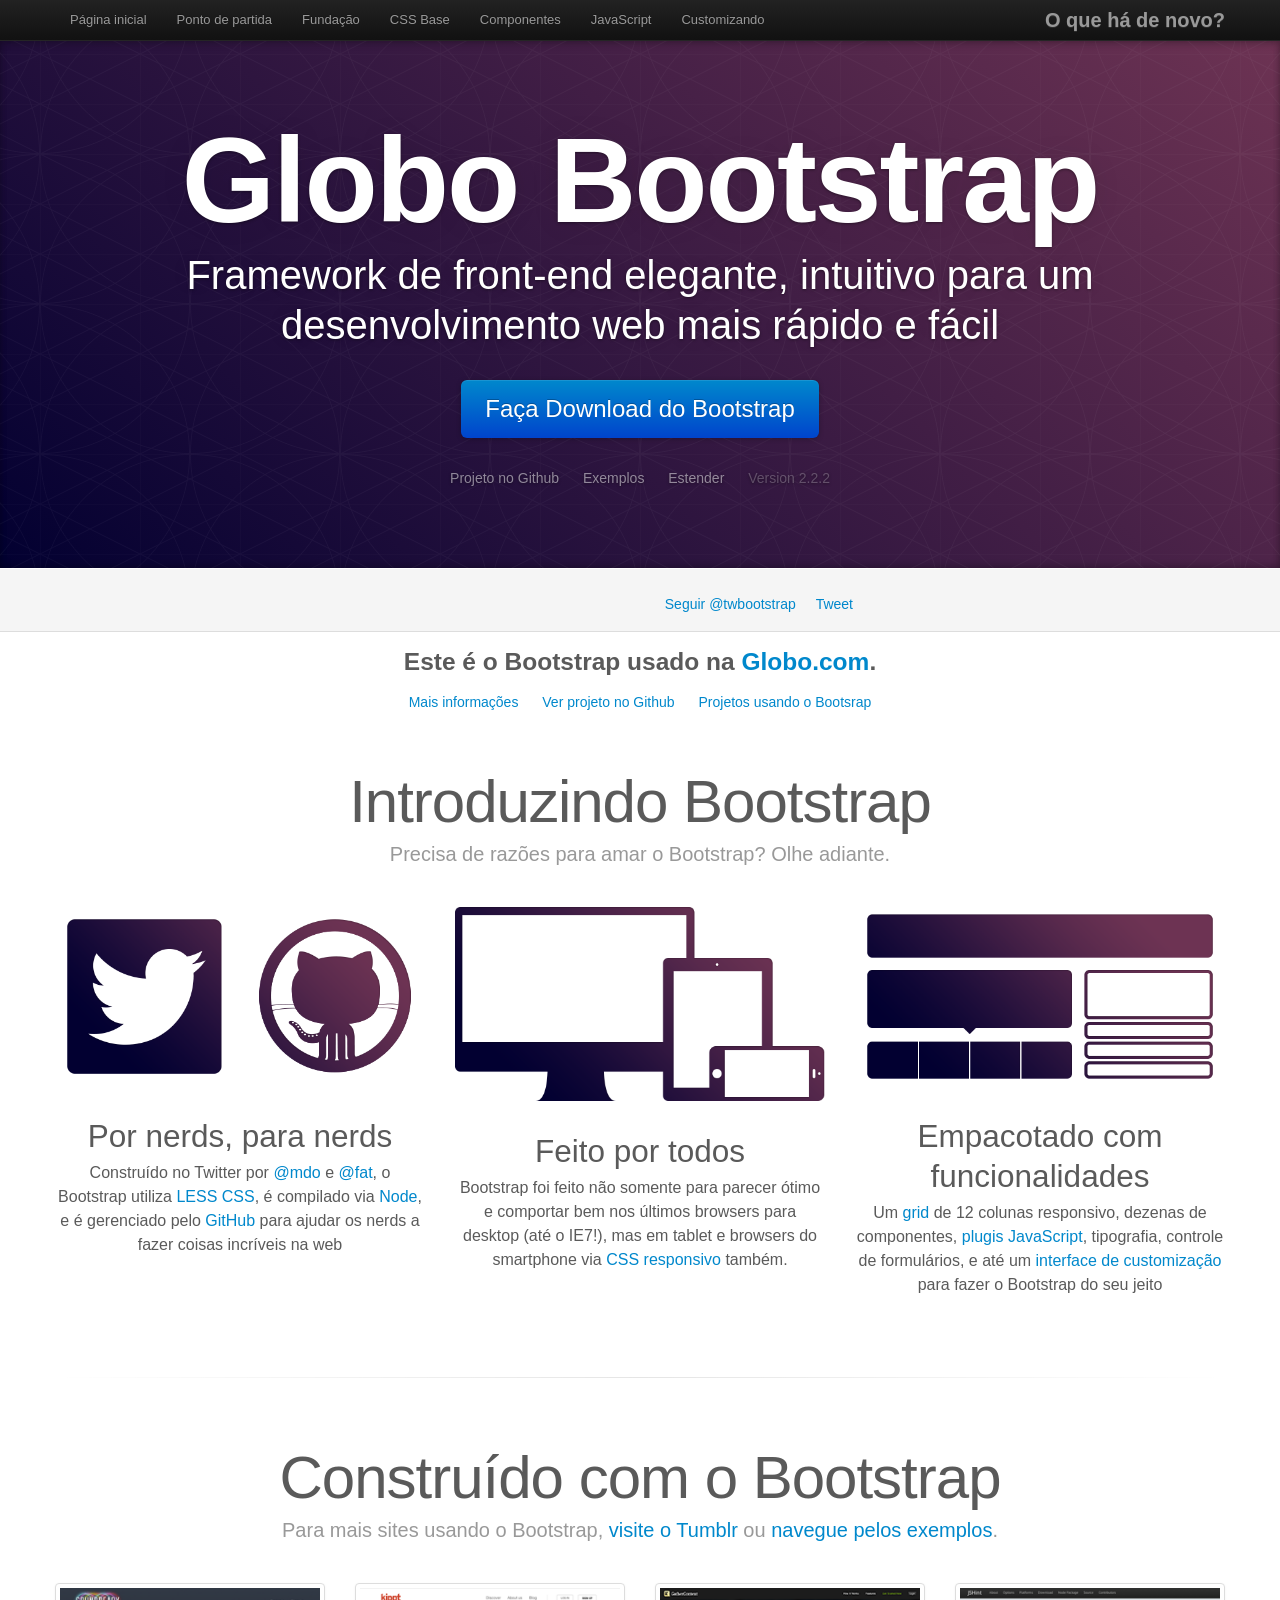
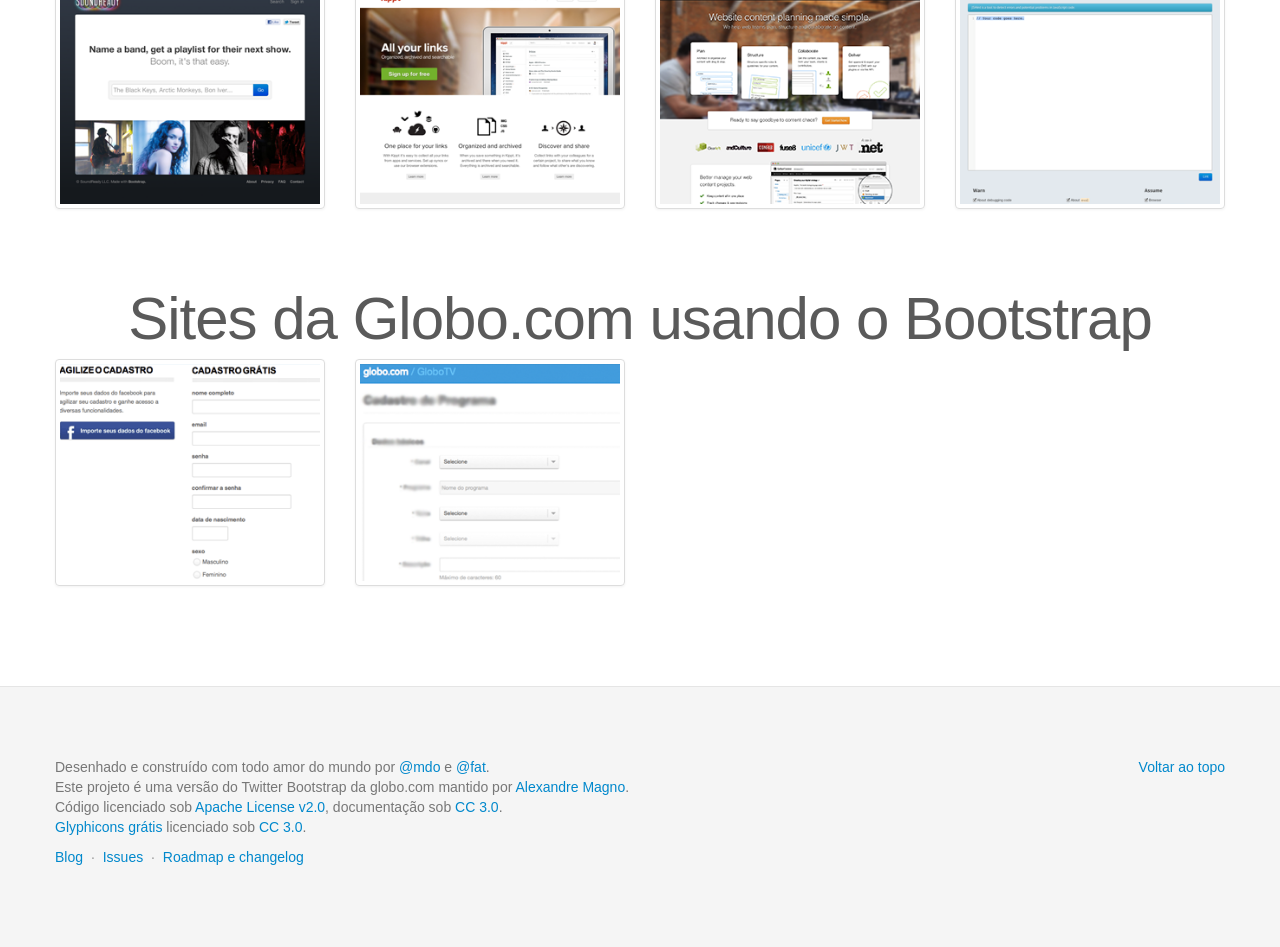
<file: Teste Rossana Oi/docs/index.html>
<!DOCTYPE html>
<html lang="en">
  <head>
    <meta charset="utf-8">
    <title>Globo.com Bootstrap</title>
    <meta name="viewport" content="width=device-width, initial-scale=1.0">
    <meta name="description" content="">
    <meta name="author" content="">

    <!-- Le styles -->
    <link href="assets/css/bootstrap.css" rel="stylesheet">
    <link href="assets/css/bootstrap-responsive.css" rel="stylesheet">
    <link href="assets/css/docs.css" rel="stylesheet">
    <link href="assets/js/google-code-prettify/prettify.css" rel="stylesheet">

    <!-- Le HTML5 shim, for IE6-8 support of HTML5 elements -->
    <!--[if lt IE 9]>
      <script src="http://html5shim.googlecode.com/svn/trunk/html5.js"></script>
    <![endif]-->

    <!-- Le fav and touch icons -->
    <link rel="shortcut icon" href="assets/ico/favicon.png">
    <link rel="apple-touch-icon-precomposed" sizes="144x144" href="assets/ico/apple-touch-icon-144-precomposed.png">
    <link rel="apple-touch-icon-precomposed" sizes="114x114" href="assets/ico/apple-touch-icon-114-precomposed.png">
    <link rel="apple-touch-icon-precomposed" sizes="72x72" href="assets/ico/apple-touch-icon-72-precomposed.png">
    <link rel="apple-touch-icon-precomposed" href="assets/ico/apple-touch-icon-57-precomposed.png">

  </head>

  <body data-spy="scroll" data-target=".bs-docs-sidebar">

    <!-- Navbar
    ================================================== -->
    <div class="navbar navbar-inverse navbar-fixed-top">
      <div class="navbar-inner">
        <div class="container">
          <button type="button" class="btn btn-navbar" data-toggle="collapse" data-target=".nav-collapse">
            <span class="icon-bar"></span>
            <span class="icon-bar"></span>
            <span class="icon-bar"></span>
          </button>
          <a class="brand" href="./whatsnew.html">O que há de novo?</a>
          <div class="nav-collapse collapse">
            <ul class="nav">
              <li class="">
                <a href="./index.html">Página inicial</a>
              </li>
              <li class="">
                <a href="./getting-started.html">Ponto de partida</a>
              </li>
              <li class="">
                <a href="./scaffolding.html">Fundação</a>
              </li>
              <li class="">
                <a href="./base-css.html">CSS Base</a>
              </li>
              <li class="">
                <a href="./components.html">Componentes</a>
              </li>
              <li class="">
                <a href="./javascript.html">JavaScript</a>
              </li>
              <li class="">
                <a href="./customize.html">Customizando</a>
              </li>
            </ul>
          </div>
        </div>
      </div>
    </div>

<div class="jumbotron masthead">
  <div class="container">
    <h1>Globo Bootstrap</h1>
    <p>Framework de front-end elegante, intuitivo para um desenvolvimento web mais rápido e fácil</p>
    <p>
      <a href="assets/bootstrap.zip" class="btn btn-primary btn-large" onclick="_gaq.push(['_trackEvent', 'Jumbotron actions', 'Download', 'Download 2.2.2']);">Faça Download do Bootstrap</a>
    </p>
    <ul class="masthead-links">
      <li>
        <a href="http://github.com/twitter/bootstrap" onclick="_gaq.push(['_trackEvent', 'Jumbotron actions', 'Jumbotron links', 'GitHub project']);">Projeto no Github</a>
      </li>
      <li>
        <a href="./getting-started.html#examples" onclick="_gaq.push(['_trackEvent', 'Jumbotron actions', 'Jumbotron links', 'Examples']);">Exemplos</a>
      </li>
      <li>
        <a href="./extend.html" onclick="_gaq.push(['_trackEvent', 'Jumbotron actions', 'Jumbotron links', 'Extend']);">Estender</a>
      </li>
      <li>
        Version 2.2.2
      </li>
    </ul>
  </div>
</div>

<div class="bs-docs-social">
  <div class="container">
    <ul class="bs-docs-social-buttons">
      <li>
        <iframe class="github-btn" src="http://ghbtns.com/github-btn.html?user=twitter&repo=bootstrap&type=watch&count=true" allowtransparency="true" frameborder="0" scrolling="0" width="100px" height="20px"></iframe>
      </li>
      <li>
        <iframe class="github-btn" src="http://ghbtns.com/github-btn.html?user=twitter&repo=bootstrap&type=fork&count=true" allowtransparency="true" frameborder="0" scrolling="0" width="98px" height="20px"></iframe>
      </li>
      <li class="follow-btn">
        <a href="https://twitter.com/twbootstrap" class="twitter-follow-button" data-link-color="#0069D6" data-show-count="true">Seguir @twbootstrap</a>
      </li>
      <li class="tweet-btn">
        <a href="https://twitter.com/share" class="twitter-share-button" data-url="http://twitter.github.com/bootstrap/" data-count="horizontal" data-via="twbootstrap" data-related="mdo:Creator of Twitter Bootstrap">Tweet</a>
      </li>
    </ul>
  </div>
</div>

<div class="container">

  <div class="marketing">
    <ul class="quick-links masthead-links">
       <h3>Este é o Bootstrap usado na <a href="http://globo.com/" title="Globo.com">Globo.com</a>.</h3>
       <li><a href="http://blog.alexandremagno.net/2012/08/globo-boostrap/">Mais informações</a></li>
       <li><a href="https://github.com/globocom/bootstrap">Ver projeto no Github</a></li>
       <li><a href="#product-using-bootstrap">Projetos usando o Bootsrap</a></li>
    </ul>
    <h1>Introduzindo Bootstrap</h1>
    <p class="marketing-byline">Precisa de razões para amar o Bootstrap? Olhe adiante.</p>

    <div class="row-fluid">
      <div class="span4">
        <img src="assets/img/bs-docs-twitter-github.png">
        <h2>Por nerds, para nerds</h2>
        <p>Construído no Twitter por <a href="http://twitter.com/mdo">@mdo</a> e <a href="http://twitter.com/fat">@fat</a>, o Bootstrap utiliza <a href="http://lesscss.org">LESS CSS</a>, é compilado via <a href="http://nodejs.org">Node</a>, e é gerenciado pelo <a href="http://github.com">GitHub</a> para ajudar os nerds a fazer coisas incríveis na web</p>
      </div>
      <div class="span4">
        <img src="assets/img/bs-docs-responsive-illustrations.png">
        <h2>Feito por todos</h2>
        <p>Bootstrap foi feito não somente para parecer ótimo e comportar bem nos últimos browsers para desktop (até o IE7!), mas em tablet e browsers do smartphone via <a href="./scaffolding.html#responsive">CSS responsivo</a> também.</p>
      </div>
      <div class="span4">
        <img src="assets/img/bs-docs-bootstrap-features.png">
        <h2>Empacotado com funcionalidades</h2>
        <p>Um <a href="./scaffolding.html#grid">grid</a> de 12 colunas responsivo, dezenas de componentes, <a href="./javascript.html">plugis JavaScript</a>, tipografia, controle de formulários, e até um <a href="./customize.html">interface de customização</a> para fazer o Bootstrap do seu jeito</p>
      </div>
    </div>

    <hr class="soften">

    <h1>Construído com o Bootstrap</h1>
    <p class="marketing-byline">Para mais sites usando o Bootstrap, <a href="http://builtwithbootstrap.tumblr.com/" target="_blank">visite o Tumblr</a> ou <a href="./getting-started.html#examples">navegue pelos exemplos</a>.</p>
    <div class="row-fluid">
      <ul class="thumbnails example-sites">
        <li class="span3">
          <a class="thumbnail" href="http://soundready.fm/" target="_blank">
            <img src="assets/img/example-sites/soundready.png" alt="SoundReady.fm">
          </a>
        </li>
        <li class="span3">
          <a class="thumbnail" href="http://kippt.com/" target="_blank">
            <img src="assets/img/example-sites/kippt.png" alt="Kippt">
          </a>
        </li>
        <li class="span3">
          <a class="thumbnail" href="http://www.gathercontent.com/" target="_blank">
            <img src="assets/img/example-sites/gathercontent.png" alt="Gather Content">
          </a>
        </li>
        <li class="span3">
          <a class="thumbnail" href="http://www.jshint.com/" target="_blank">
            <img src="assets/img/example-sites/jshint.png" alt="JS Hint">
          </a>
        </li>
      </ul>
      <a name="product-using-bootstrap"></a>
      <h1>Sites da Globo.com usando o Bootstrap</h1>
      <ul class="thumbnails example-sites">
        <li class="span3">
          <a class="thumbnail" href="https://loginfree.globo.com/cadastro/438" target="_blank">
            <img src="assets/img/example-sites/cadastro-globocom.png" alt="Cadastro Globo.com">
          </a>
        </li>
        <li class="span3">
          <a class="thumbnail" href="http://globo.tv/" target="_blank">
            <img src="assets/img/example-sites/globotv-cma.png" alt="globo.tv">
          </a>
        </li>
      </ul>
     </div>

  </div>

</div>



    <!-- Footer
    ================================================== -->
    <footer class="footer">
      <div class="container">
        <p class="pull-right"><a href="#">Voltar ao topo</a></p>
        <p>Desenhado e construído com todo amor do mundo por <a href="http://twitter.com/mdo" target="_blank">@mdo</a> e <a href="http://twitter.com/fat" target="_blank">@fat</a>.</p>
        <p>Este projeto é uma versão do Twitter Bootstrap da globo.com mantido por <a href="http://blog.alexandremagno.net">Alexandre Magno</a>.</p>
        <p>Código licenciado sob <a href="http://www.apache.org/licenses/LICENSE-2.0" target="_blank">Apache License v2.0</a>, documentação sob <a href="http://creativecommons.org/licenses/by/3.0/">CC 3.0</a>.</p>
        <p><a href="http://glyphicons.com">Glyphicons grátis</a> licenciado sob <a href="http://creativecommons.org/licenses/by/3.0/">CC 3.0</a>.</p>
        <ul class="footer-links">
          <li><a href="http://blog.getbootstrap.com">Blog</a></li>
          <li class="muted">&middot;</li>
          <li><a href="https://github.com/twitter/bootstrap/issues?state=open">Issues</a></li>
          <li class="muted">&middot;</li>
          <li><a href="https://github.com/twitter/bootstrap/wiki">Roadmap e changelog</a></li>
        </ul>
      </div>
    </footer>



    <!-- Le javascript
    ================================================== -->
    <!-- Placed at the end of the document so the pages load faster -->
    <script type="text/javascript" src="http://platform.twitter.com/widgets.js"></script>
    <script src="assets/js/jquery.js"></script>
    <script src="assets/js/google-code-prettify/prettify.js"></script>
    <script src="assets/js/bootstrap-transition.js"></script>
    <script src="assets/js/bootstrap-alert.js"></script>
    <script src="assets/js/bootstrap-modal.js"></script>
    <script src="assets/js/bootstrap-dropdown.js"></script>
    <script src="assets/js/bootstrap-scrollspy.js"></script>
    <script src="assets/js/bootstrap-tab.js"></script>
    <script src="assets/js/bootstrap-tooltip.js"></script>
    <script src="assets/js/bootstrap-popover.js"></script>
    <script src="assets/js/bootstrap-balloon.js"></script>
    <script src="assets/js/bootstrap-button.js"></script>
    <script src="assets/js/bootstrap-collapse.js"></script>
    <script src="assets/js/bootstrap-carousel.js"></script>
    <script src="assets/js/bootstrap-typeahead.js"></script>
    <script src="assets/js/bootstrap-affix.js"></script>
    <script src="assets/js/application.js"></script>



  </body>
</html>
</file>
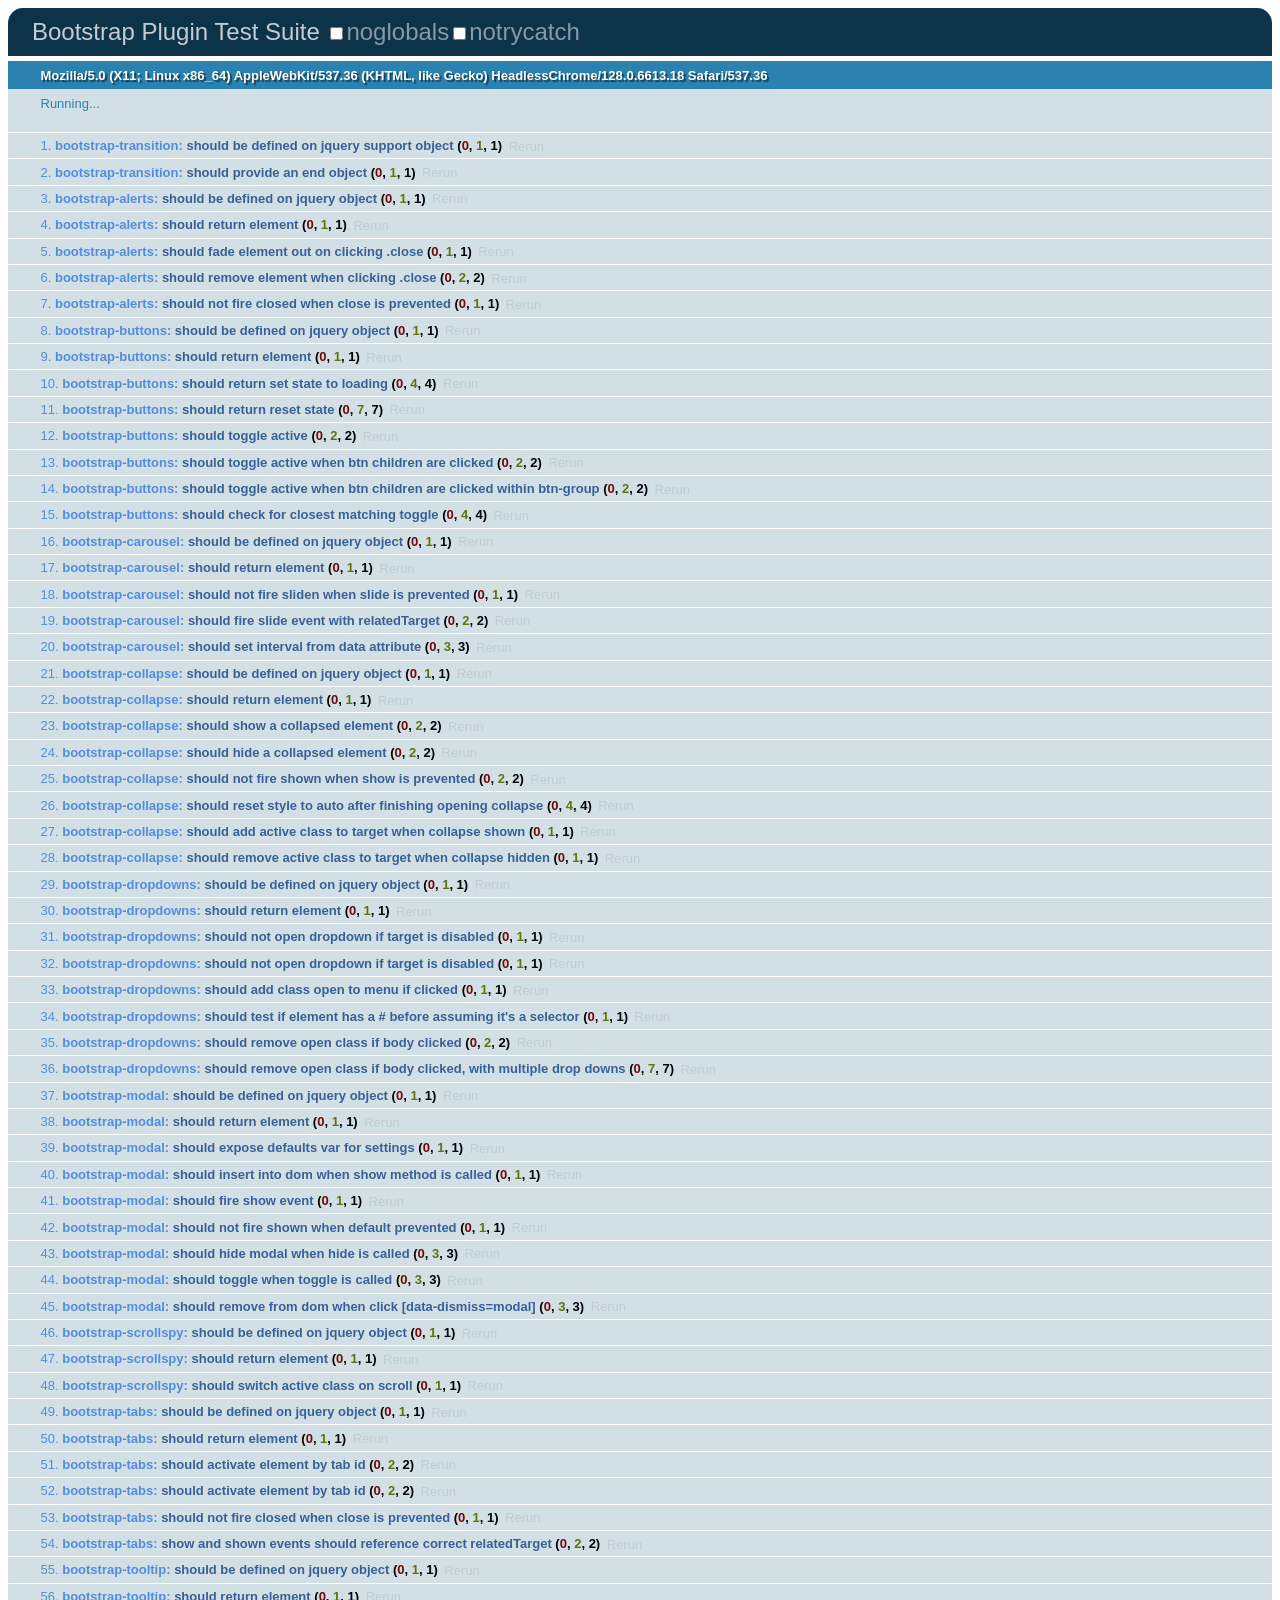
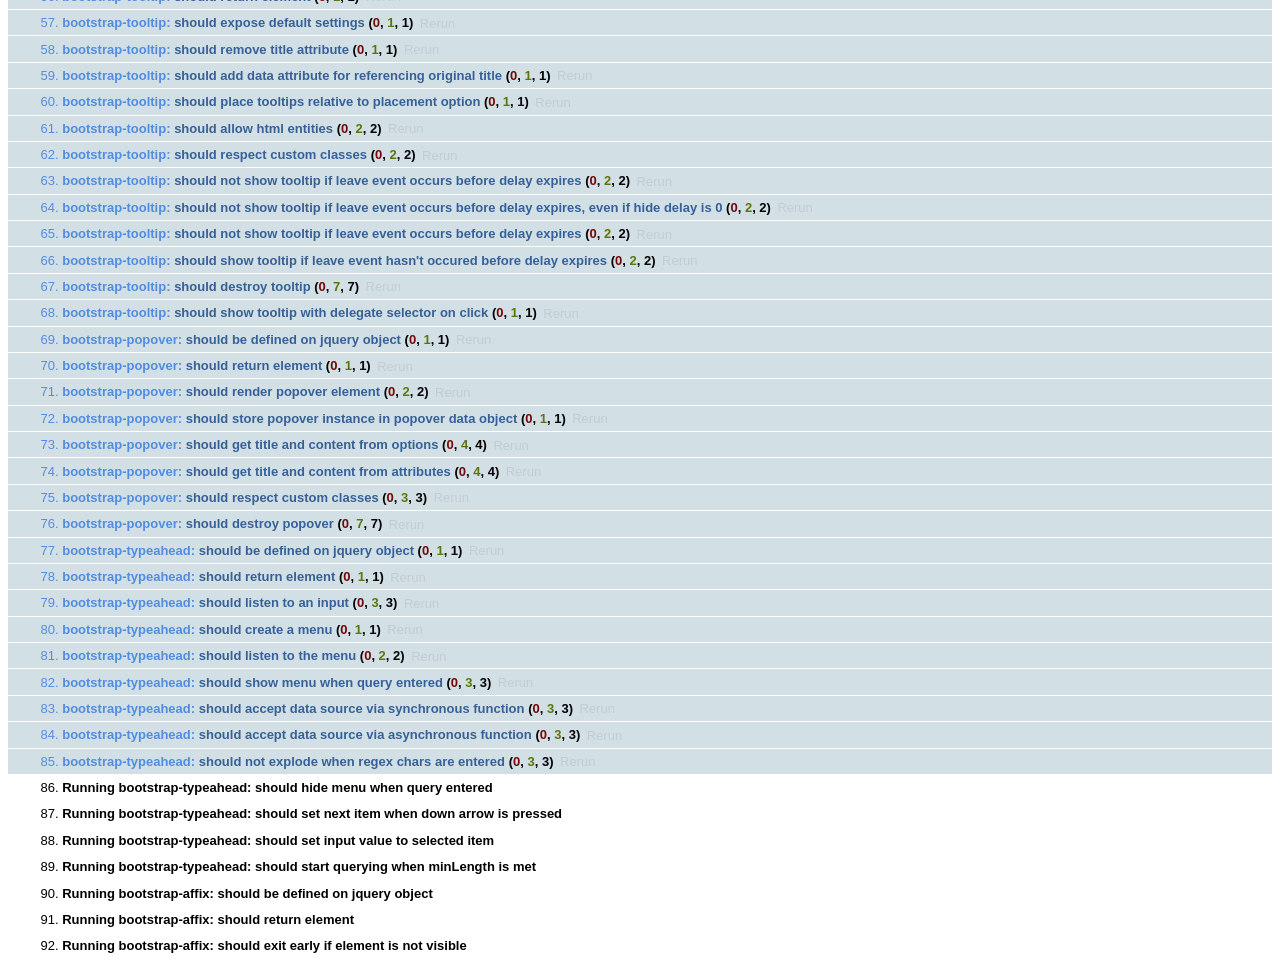
<file: Teste Rossana Oi/js/tests/index.html>
<!DOCTYPE HTML>
<html>
<head>
  <title>Bootstrap Plugin Test Suite</title>

  <!-- jquery -->
  <!--<script src="http://code.jquery.com/jquery-1.7.min.js"></script>-->
  <script src="vendor/jquery.js"></script>

  <!-- qunit -->
  <link rel="stylesheet" href="vendor/qunit.css" type="text/css" media="screen" />
  <script src="vendor/qunit.js"></script>

  <!-- phantomjs logging script-->
  <script src="unit/bootstrap-phantom.js"></script>

  <!--  plugin sources -->
  <script src="../../js/bootstrap-transition.js"></script>
  <script src="../../js/bootstrap-alert.js"></script>
  <script src="../../js/bootstrap-button.js"></script>
  <script src="../../js/bootstrap-carousel.js"></script>
  <script src="../../js/bootstrap-collapse.js"></script>
  <script src="../../js/bootstrap-dropdown.js"></script>
  <script src="../../js/bootstrap-modal.js"></script>
  <script src="../../js/bootstrap-scrollspy.js"></script>
  <script src="../../js/bootstrap-tab.js"></script>
  <script src="../../js/bootstrap-tooltip.js"></script>
  <script src="../../js/bootstrap-popover.js"></script>
  <script src="../../js/bootstrap-typeahead.js"></script>
  <script src="../../js/bootstrap-affix.js"></script>

  <!-- unit tests -->
  <script src="unit/bootstrap-transition.js"></script>
  <script src="unit/bootstrap-alert.js"></script>
  <script src="unit/bootstrap-button.js"></script>
  <script src="unit/bootstrap-carousel.js"></script>
  <script src="unit/bootstrap-collapse.js"></script>
  <script src="unit/bootstrap-dropdown.js"></script>
  <script src="unit/bootstrap-modal.js"></script>
  <script src="unit/bootstrap-scrollspy.js"></script>
  <script src="unit/bootstrap-tab.js"></script>
  <script src="unit/bootstrap-tooltip.js"></script>
  <script src="unit/bootstrap-popover.js"></script>
  <script src="unit/bootstrap-typeahead.js"></script>
  <script src="unit/bootstrap-affix.js"></script>
</head>
<body>
  <div>
    <h1 id="qunit-header">Bootstrap Plugin Test Suite</h1>
    <h2 id="qunit-banner"></h2>
    <h2 id="qunit-userAgent"></h2>
    <ol id="qunit-tests"></ol>
    <div id="qunit-fixture"></div>
  </div>
</body>
</html>
</file>
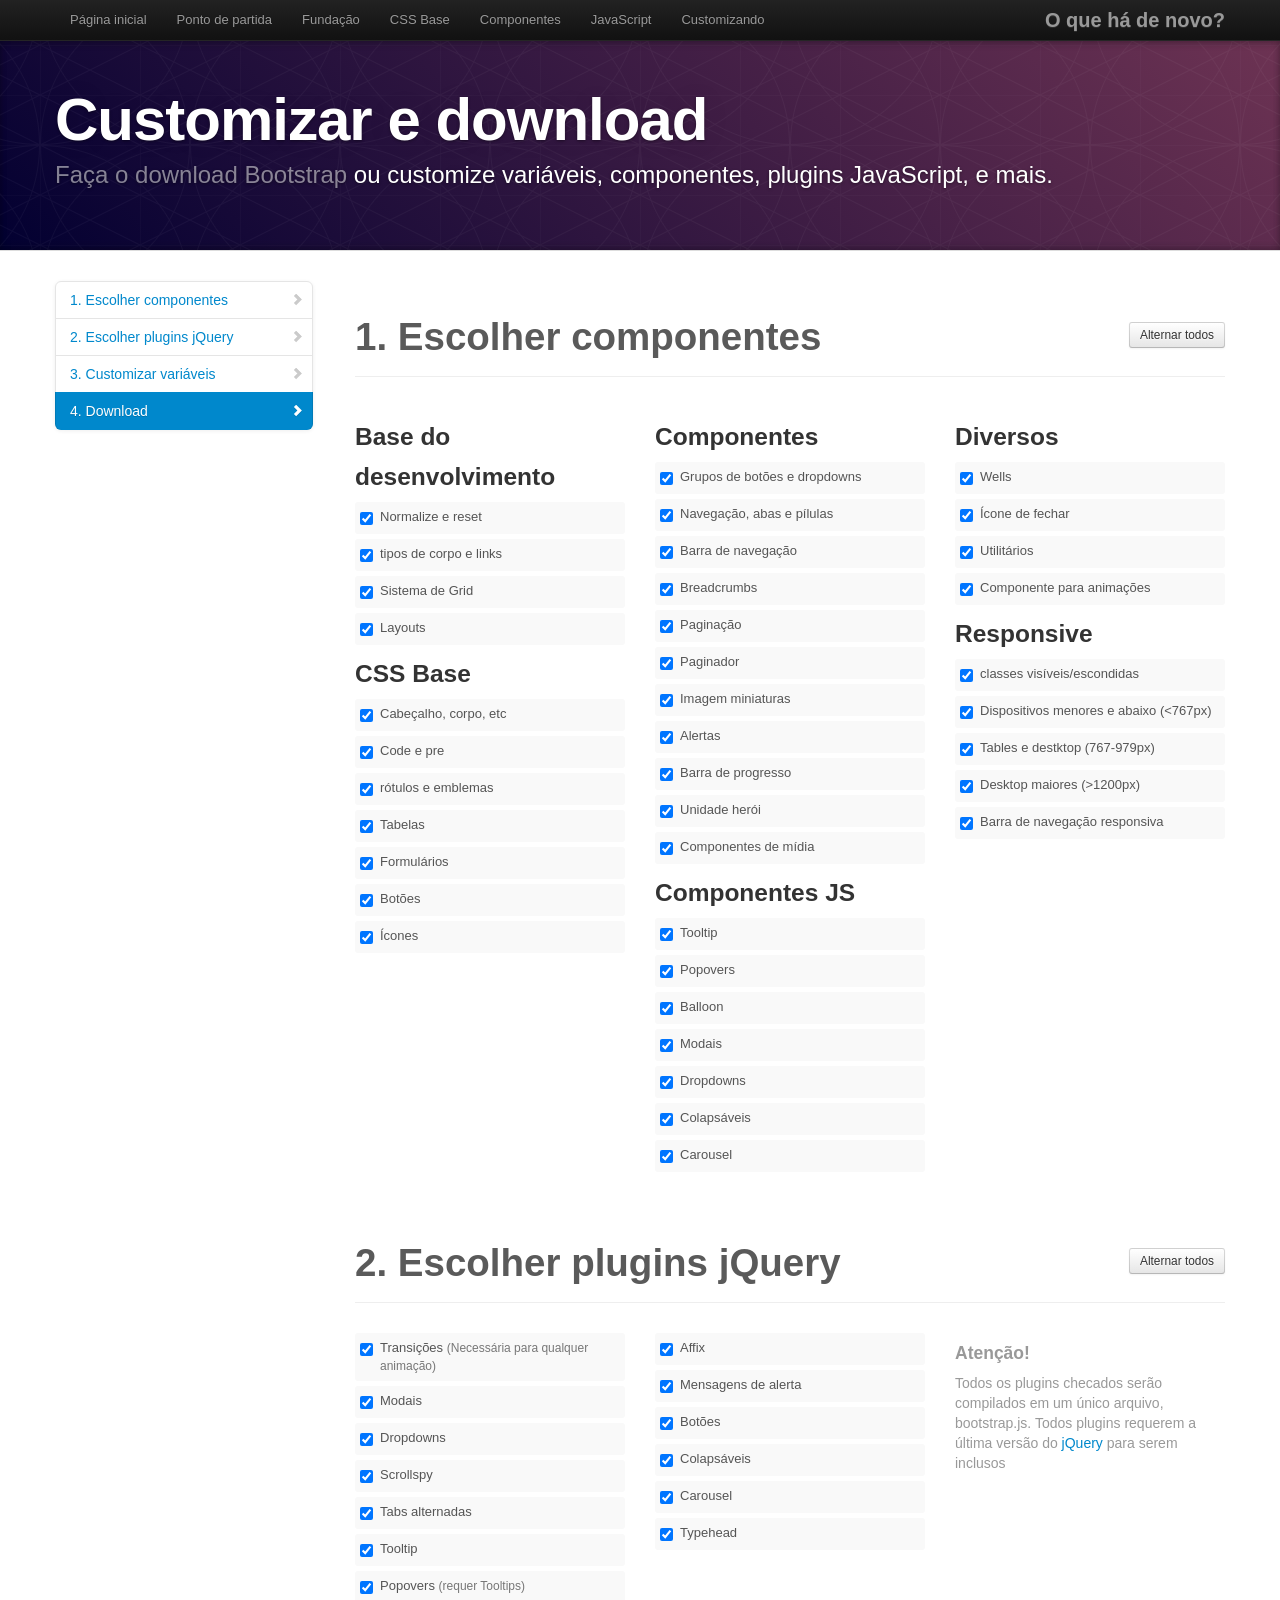
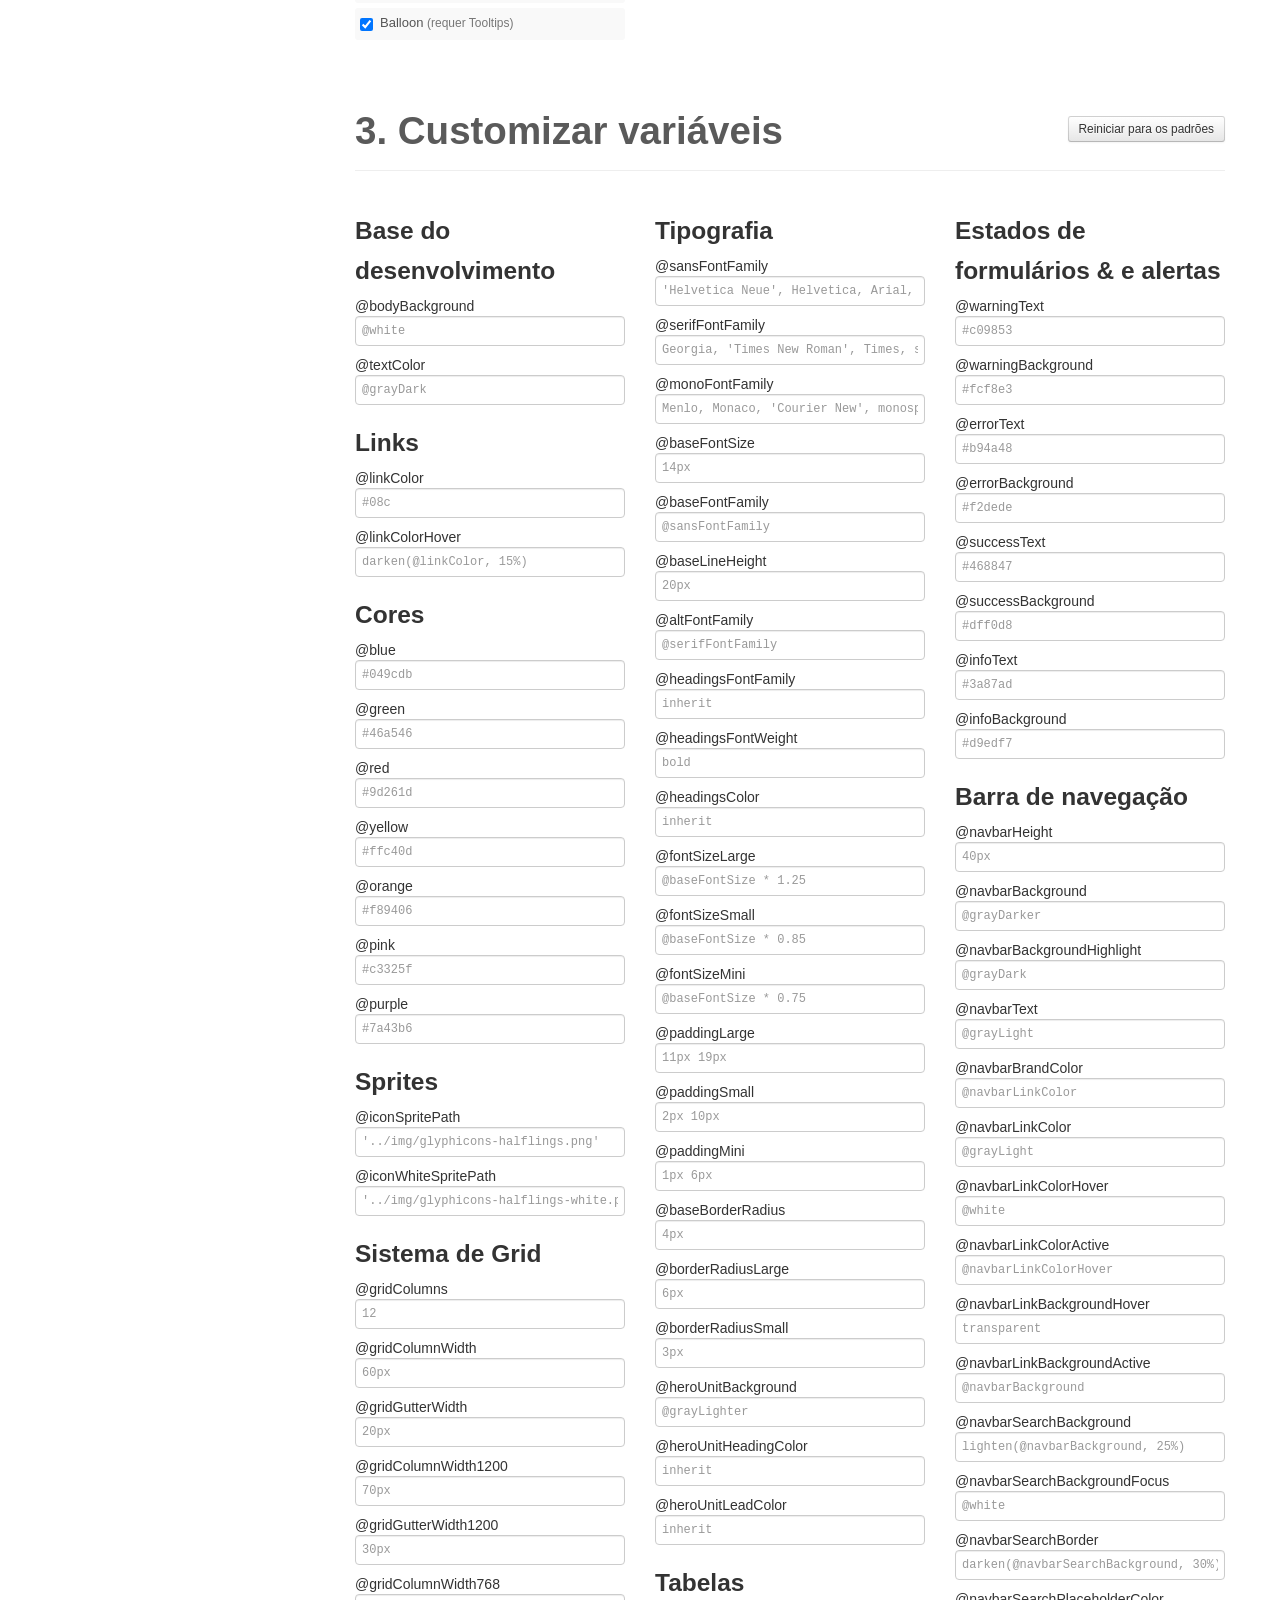
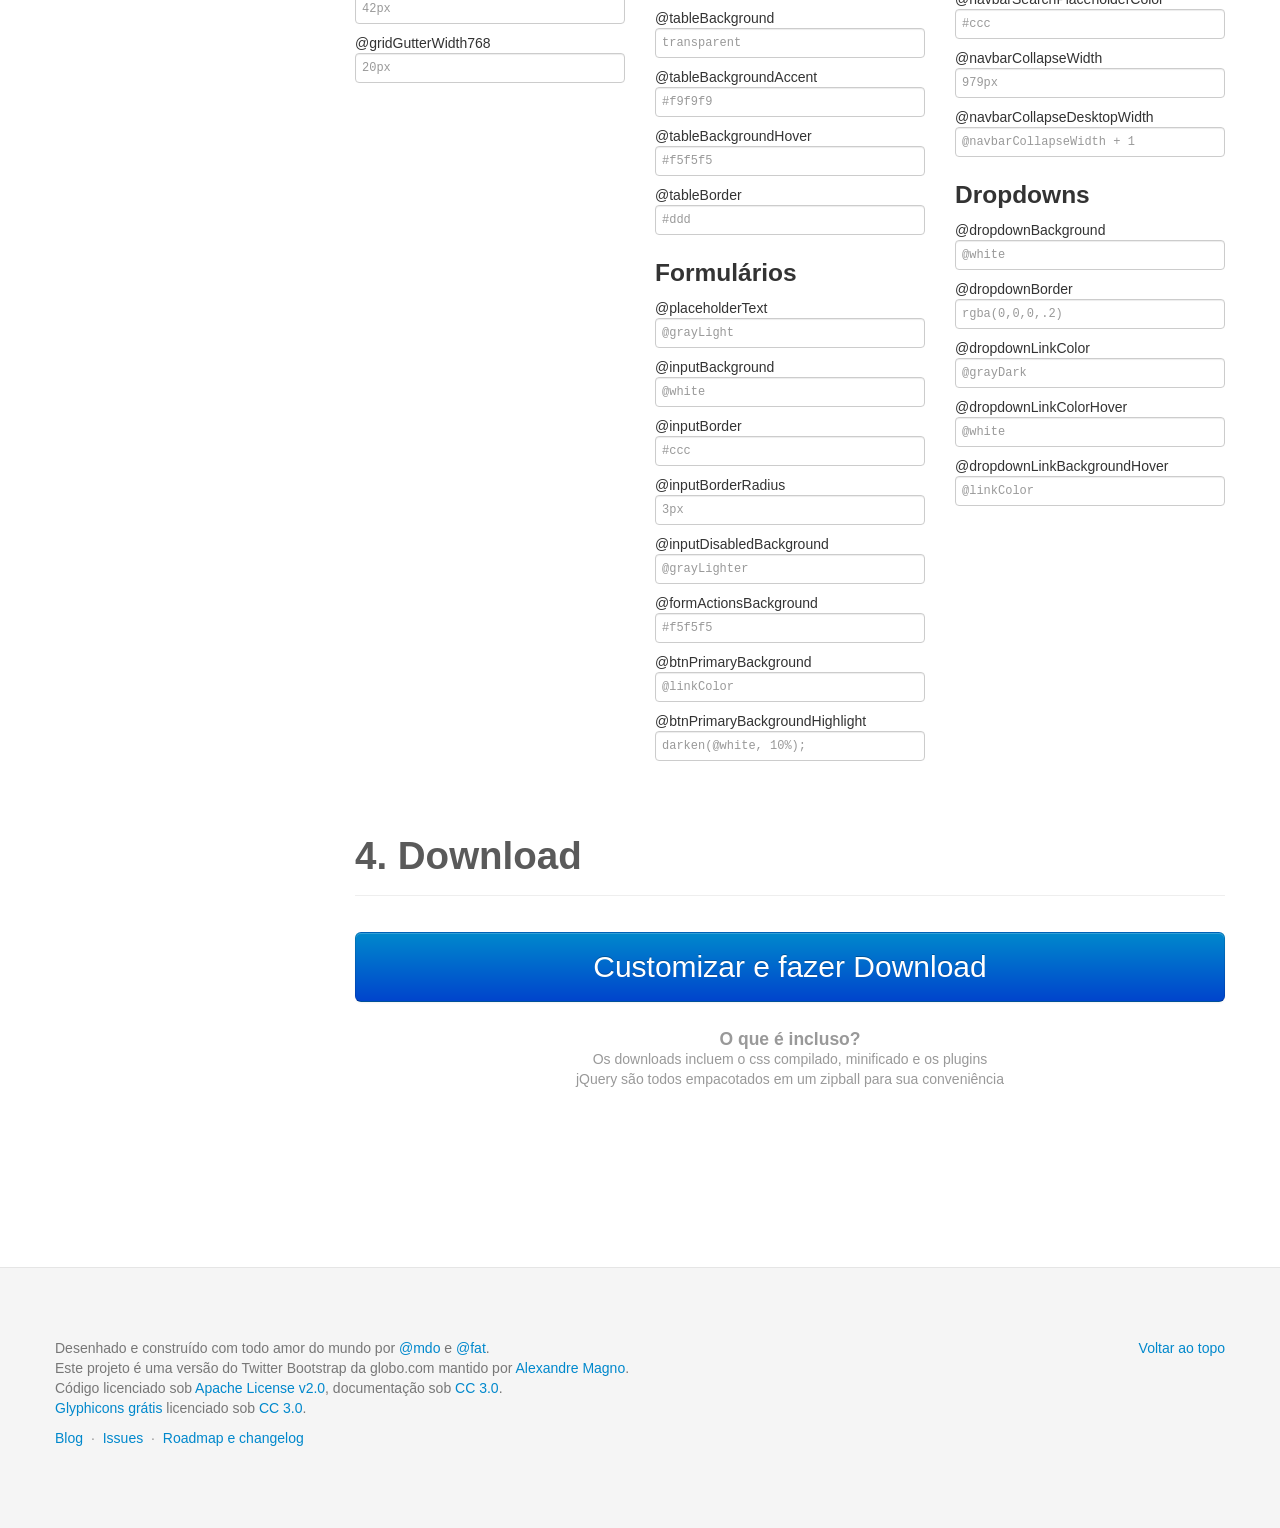
<file: Teste Rossana Oi/docs/customize.html>
<!DOCTYPE html>
<html lang="en">
  <head>
    <meta charset="utf-8">
    <title>Globo.com Bootstrap</title>
    <meta name="viewport" content="width=device-width, initial-scale=1.0">
    <meta name="description" content="">
    <meta name="author" content="">

    <!-- Le styles -->
    <link href="assets/css/bootstrap.css" rel="stylesheet">
    <link href="assets/css/bootstrap-responsive.css" rel="stylesheet">
    <link href="assets/css/docs.css" rel="stylesheet">
    <link href="assets/js/google-code-prettify/prettify.css" rel="stylesheet">

    <!-- Le HTML5 shim, for IE6-8 support of HTML5 elements -->
    <!--[if lt IE 9]>
      <script src="http://html5shim.googlecode.com/svn/trunk/html5.js"></script>
    <![endif]-->

    <!-- Le fav and touch icons -->
    <link rel="shortcut icon" href="assets/ico/favicon.png">
    <link rel="apple-touch-icon-precomposed" sizes="144x144" href="assets/ico/apple-touch-icon-144-precomposed.png">
    <link rel="apple-touch-icon-precomposed" sizes="114x114" href="assets/ico/apple-touch-icon-114-precomposed.png">
    <link rel="apple-touch-icon-precomposed" sizes="72x72" href="assets/ico/apple-touch-icon-72-precomposed.png">
    <link rel="apple-touch-icon-precomposed" href="assets/ico/apple-touch-icon-57-precomposed.png">

  </head>

  <body data-spy="scroll" data-target=".bs-docs-sidebar">

    <!-- Navbar
    ================================================== -->
    <div class="navbar navbar-inverse navbar-fixed-top">
      <div class="navbar-inner">
        <div class="container">
          <button type="button" class="btn btn-navbar" data-toggle="collapse" data-target=".nav-collapse">
            <span class="icon-bar"></span>
            <span class="icon-bar"></span>
            <span class="icon-bar"></span>
          </button>
          <a class="brand" href="./whatsnew.html">O que há de novo?</a>
          <div class="nav-collapse collapse">
            <ul class="nav">
              <li class="">
                <a href="./index.html">Página inicial</a>
              </li>
              <li class="">
                <a href="./getting-started.html">Ponto de partida</a>
              </li>
              <li class="">
                <a href="./scaffolding.html">Fundação</a>
              </li>
              <li class="">
                <a href="./base-css.html">CSS Base</a>
              </li>
              <li class="">
                <a href="./components.html">Componentes</a>
              </li>
              <li class="">
                <a href="./javascript.html">JavaScript</a>
              </li>
              <li class="">
                <a href="./customize.html">Customizando</a>
              </li>
            </ul>
          </div>
        </div>
      </div>
    </div>

<!-- Masthead
================================================== -->
<header class="jumbotron subhead" id="overview">
  <div class="container">
    <h1>Customizar e download</h1>
    <p class="lead"><a href="https://github.com/twitter/bootstrap/zipball/master">Faça o download Bootstrap</a> ou customize variáveis, componentes, plugins JavaScript, e mais.</p>
  </div>
</header>


  <div class="container">

    <!-- Docs nav
    ================================================== -->
    <div class="row">
      <div class="span3 bs-docs-sidebar">
        <ul class="nav nav-list bs-docs-sidenav">
          <li><a href="#components"><i class="icon-chevron-right"></i> 1. Escolher componentes</a></li>
          <li><a href="#plugins"><i class="icon-chevron-right"></i> 2. Escolher plugins jQuery</a></li>
          <li><a href="#variables"><i class="icon-chevron-right"></i> 3. Customizar variáveis</a></li>
          <li><a href="#download"><i class="icon-chevron-right"></i> 4. Download</a></li>
        </ul>
      </div>
      <div class="span9">


        <!-- Customize form
        ================================================== -->
        <form>
          <section class="download" id="components">
            <div class="page-header">
              <a class="btn btn-small pull-right toggle-all" href="#">Alternar todos</a>
              <h1>
                1. Escolher componentes
              </h1>
            </div>
            <div class="row download-builder">
              <div class="span3">
                <h3>Base do desenvolvimento</h3>
                <label class="checkbox"><input checked="checked" type="checkbox" value="reset.less"> Normalize e reset</label>
                <label class="checkbox"><input checked="checked" type="checkbox" value="scaffolding.less"> tipos de corpo e links</label>
                <label class="checkbox"><input checked="checked" type="checkbox" value="grid.less"> Sistema de Grid</label>
                <label class="checkbox"><input checked="checked" type="checkbox" value="layouts.less"> Layouts</label>
                <h3>CSS Base</h3>
                <label class="checkbox"><input checked="checked" type="checkbox" value="type.less"> Cabeçalho, corpo, etc</label>
                <label class="checkbox"><input checked="checked" type="checkbox" value="code.less"> Code e pre</label>
                <label class="checkbox"><input checked="checked" type="checkbox" value="labels-badges.less"> rótulos e emblemas</label>
                <label class="checkbox"><input checked="checked" type="checkbox" value="tables.less"> Tabelas</label>
                <label class="checkbox"><input checked="checked" type="checkbox" value="forms.less"> Formulários</label>
                <label class="checkbox"><input checked="checked" type="checkbox" value="buttons.less"> Botões</label>
                <label class="checkbox"><input checked="checked" type="checkbox" value="sprites.less"> Ícones</label>
              </div><!-- /span -->
              <div class="span3">
                <h3>Componentes</h3>
                <label class="checkbox"><input checked="checked" type="checkbox" value="button-groups.less"> Grupos de botões e dropdowns</label>
                <label class="checkbox"><input checked="checked" type="checkbox" value="navs.less"> Navegação, abas e pílulas</label>
                <label class="checkbox"><input checked="checked" type="checkbox" value="navbar.less"> Barra de navegação</label>
                <label class="checkbox"><input checked="checked" type="checkbox" value="breadcrumbs.less"> Breadcrumbs</label>
                <label class="checkbox"><input checked="checked" type="checkbox" value="pagination.less"> Paginação</label>
                <label class="checkbox"><input checked="checked" type="checkbox" value="pager.less"> Paginador</label>
                <label class="checkbox"><input checked="checked" type="checkbox" value="thumbnails.less"> Imagem miniaturas</label>
                <label class="checkbox"><input checked="checked" type="checkbox" value="alerts.less"> Alertas</label>
                <label class="checkbox"><input checked="checked" type="checkbox" value="progress-bars.less"> Barra de progresso</label>
                <label class="checkbox"><input checked="checked" type="checkbox" value="hero-unit.less"> Unidade herói</label>
                <label class="checkbox"><input checked="checked" type="checkbox" value="media.less"> Componentes de mídia</label>
                <h3>Componentes JS</h3>
                <label class="checkbox"><input checked="checked" type="checkbox" value="tooltip.less"> Tooltip</label>
                <label class="checkbox"><input checked="checked" type="checkbox" value="popovers.less"> Popovers</label>
                <label class="checkbox"><input checked="checked" type="checkbox" value="balloon.less"> Balloon</label>
                <label class="checkbox"><input checked="checked" type="checkbox" value="modals.less"> Modais</label>
                <label class="checkbox"><input checked="checked" type="checkbox" value="dropdowns.less"> Dropdowns</label>
                <label class="checkbox"><input checked="checked" type="checkbox" value="accordion.less"> Colapsáveis</label>
                <label class="checkbox"><input checked="checked" type="checkbox" value="carousel.less"> Carousel</label>
              </div><!-- /span -->
              <div class="span3">
                <h3>Diversos</h3>
                <label class="checkbox"><input checked="checked" type="checkbox" value="wells.less"> Wells</label>
                <label class="checkbox"><input checked="checked" type="checkbox" value="close.less"> Ícone de fechar</label>
                <label class="checkbox"><input checked="checked" type="checkbox" value="utilities.less"> Utilitários</label>
                <label class="checkbox"><input checked="checked" type="checkbox" value="component-animations.less"> Componente para animações</label>
                <h3>Responsive</h3>
                <label class="checkbox"><input checked="checked" type="checkbox" value="responsive-utilities.less"> classes visíveis/escondidas</label>
                <label class="checkbox"><input checked="checked" type="checkbox" value="responsive-767px-max.less"> Dispositivos menores e abaixo (<767px)</label>
                <label class="checkbox"><input checked="checked" type="checkbox" value="responsive-768px-979px.less"> Tables e destktop (767-979px)</label>
                <label class="checkbox"><input checked="checked" type="checkbox" value="responsive-1200px-min.less"> Desktop maiores (>1200px)</label>
                <label class="checkbox"><input checked="checked" type="checkbox" value="responsive-navbar.less"> Barra de navegação responsiva</label>
              </div><!-- /span -->
            </div><!-- /row -->
          </section>

          <section class="download" id="plugins">
            <div class="page-header">
              <a class="btn btn-small pull-right toggle-all" href="#">Alternar todos</a>
              <h1>
                2. Escolher plugins jQuery
              </h1>
            </div>
            <div class="row download-builder">
              <div class="span3">
                <label class="checkbox">
                  <input type="checkbox" checked="true" value="bootstrap-transition.js">
                  Transições <small>(Necessária para qualquer animação)</small>
                </label>
                <label class="checkbox">
                  <input type="checkbox" checked="true" value="bootstrap-modal.js">
                  Modais
                </label>
                <label class="checkbox">
                  <input type="checkbox" checked="true" value="bootstrap-dropdown.js">
                  Dropdowns
                </label>
                <label class="checkbox">
                  <input type="checkbox" checked="true" value="bootstrap-scrollspy.js">
                  Scrollspy
                </label>
                <label class="checkbox">
                  <input type="checkbox" checked="true" value="bootstrap-tab.js">
                  Tabs alternadas
                </label>
                <label class="checkbox">
                  <input type="checkbox" checked="true" value="bootstrap-tooltip.js">
                  Tooltip
                </label>
                <label class="checkbox">
                  <input type="checkbox" checked="true" value="bootstrap-popover.js">
                  Popovers <small>(requer Tooltips)</small>
                </label>
                <label class="checkbox">
                  <input type="checkbox" checked="true" value="bootstrap-balloon.js">
                  Balloon <small>(requer Tooltips)</small>
                </label>
              </div><!-- /span -->
              <div class="span3">
                <label class="checkbox">
                  <input type="checkbox" checked="true" value="bootstrap-affix.js">
                  Affix
                </label>
                <label class="checkbox">
                  <input type="checkbox" checked="true" value="bootstrap-alert.js">
                  Mensagens de alerta
                </label>
                <label class="checkbox">
                  <input type="checkbox" checked="true" value="bootstrap-button.js">
                  Botões
                </label>
                <label class="checkbox">
                  <input type="checkbox" checked="true" value="bootstrap-collapse.js">
                  Colapsáveis
                </label>
                <label class="checkbox">
                  <input type="checkbox" checked="true" value="bootstrap-carousel.js">
                  Carousel
                </label>
                <label class="checkbox">
                  <input type="checkbox" checked="true" value="bootstrap-typeahead.js">
                  Typehead
                </label>
              </div><!-- /span -->
              <div class="span3">
                <h4 class="muted">Atenção!</h4>
                <p class="muted">Todos os plugins checados serão compilados em um único arquivo, bootstrap.js. Todos plugins requerem a última versão do <a href="http://jquery.com/" target="_blank">jQuery</a> para serem inclusos</p>
              </div><!-- /span -->
            </div><!-- /row -->
          </section>


          <section class="download" id="variables">
            <div class="page-header">
              <a class="btn btn-small pull-right toggle-all" href="#">Reiniciar para os padrões</a>
              <h1>
                3. Customizar variáveis
              </h1>
            </div>
            <div class="row download-builder">
              <div class="span3">
                <h3>Base do desenvolvimento</h3>
                <label>@bodyBackground</label>
                <input type="text" class="span3" placeholder="@white">
                <label>@textColor</label>
                <input type="text" class="span3" placeholder="@grayDark">

                <h3>Links</h3>
                <label>@linkColor</label>
                <input type="text" class="span3" placeholder="#08c">
                <label>@linkColorHover</label>
                <input type="text" class="span3" placeholder="darken(@linkColor, 15%)">
                <h3>Cores</h3>
                <label>@blue</label>
                <input type="text" class="span3" placeholder="#049cdb">
                <label>@green</label>
                <input type="text" class="span3" placeholder="#46a546">
                <label>@red</label>
                <input type="text" class="span3" placeholder="#9d261d">
                <label>@yellow</label>
                <input type="text" class="span3" placeholder="#ffc40d">
                <label>@orange</label>
                <input type="text" class="span3" placeholder="#f89406">
                <label>@pink</label>
                <input type="text" class="span3" placeholder="#c3325f">
                <label>@purple</label>
                <input type="text" class="span3" placeholder="#7a43b6">

                <h3>Sprites</h3>
                <label>@iconSpritePath</label>
                <input type="text" class="span3" placeholder="'../img/glyphicons-halflings.png'">
                <label>@iconWhiteSpritePath</label>
                <input type="text" class="span3" placeholder="'../img/glyphicons-halflings-white.png'">

                <h3>Sistema de Grid</h3>
                <label>@gridColumns</label>
                <input type="text" class="span3" placeholder="12">
                <label>@gridColumnWidth</label>
                <input type="text" class="span3" placeholder="60px">
                <label>@gridGutterWidth</label>
                <input type="text" class="span3" placeholder="20px">
                <label>@gridColumnWidth1200</label>
                <input type="text" class="span3" placeholder="70px">
                <label>@gridGutterWidth1200</label>
                <input type="text" class="span3" placeholder="30px">
                <label>@gridColumnWidth768</label>
                <input type="text" class="span3" placeholder="42px">
                <label>@gridGutterWidth768</label>
                <input type="text" class="span3" placeholder="20px">

              </div><!-- /span -->
              <div class="span3">

                <h3>Tipografia</h3>
                <label>@sansFontFamily</label>
                <input type="text" class="span3" placeholder="'Helvetica Neue', Helvetica, Arial, sans-serif">
                <label>@serifFontFamily</label>
                <input type="text" class="span3" placeholder="Georgia, 'Times New Roman', Times, serif">
                <label>@monoFontFamily</label>
                <input type="text" class="span3" placeholder="Menlo, Monaco, 'Courier New', monospace">

                <label>@baseFontSize</label>
                <input type="text" class="span3" placeholder="14px">
                <label>@baseFontFamily</label>
                <input type="text" class="span3" placeholder="@sansFontFamily">
                <label>@baseLineHeight</label>
                <input type="text" class="span3" placeholder="20px">

                <label>@altFontFamily</label>
                <input type="text" class="span3" placeholder="@serifFontFamily">
                <label>@headingsFontFamily</label>
                <input type="text" class="span3" placeholder="inherit">
                <label>@headingsFontWeight</label>
                <input type="text" class="span3" placeholder="bold">
                <label>@headingsColor</label>
                <input type="text" class="span3" placeholder="inherit">

                <label>@fontSizeLarge</label>
                <input type="text" class="span3" placeholder="@baseFontSize * 1.25">
                <label>@fontSizeSmall</label>
                <input type="text" class="span3" placeholder="@baseFontSize * 0.85">
                <label>@fontSizeMini</label>
                <input type="text" class="span3" placeholder="@baseFontSize * 0.75">

                <label>@paddingLarge</label>
                <input type="text" class="span3" placeholder="11px 19px">
                <label>@paddingSmall</label>
                <input type="text" class="span3" placeholder="2px 10px">
                <label>@paddingMini</label>
                <input type="text" class="span3" placeholder="1px 6px">

                <label>@baseBorderRadius</label>
                <input type="text" class="span3" placeholder="4px">
                <label>@borderRadiusLarge</label>
                <input type="text" class="span3" placeholder="6px">
                <label>@borderRadiusSmall</label>
                <input type="text" class="span3" placeholder="3px">

                <label>@heroUnitBackground</label>
                <input type="text" class="span3" placeholder="@grayLighter">
                <label>@heroUnitHeadingColor</label>
                <input type="text" class="span3" placeholder="inherit">
                <label>@heroUnitLeadColor</label>
                <input type="text" class="span3" placeholder="inherit">

                <h3>Tabelas</h3>
                <label>@tableBackground</label>
                <input type="text" class="span3" placeholder="transparent">
                <label>@tableBackgroundAccent</label>
                <input type="text" class="span3" placeholder="#f9f9f9">
                <label>@tableBackgroundHover</label>
                <input type="text" class="span3" placeholder="#f5f5f5">
                <label>@tableBorder</label>
                <input type="text" class="span3" placeholder="#ddd">

                <h3>Formulários</h3>
                <label>@placeholderText</label>
                <input type="text" class="span3" placeholder="@grayLight">
                <label>@inputBackground</label>
                <input type="text" class="span3" placeholder="@white">
                <label>@inputBorder</label>
                <input type="text" class="span3" placeholder="#ccc">
                <label>@inputBorderRadius</label>
                <input type="text" class="span3" placeholder="3px">
                <label>@inputDisabledBackground</label>
                <input type="text" class="span3" placeholder="@grayLighter">
                <label>@formActionsBackground</label>
                <input type="text" class="span3" placeholder="#f5f5f5">
                <label>@btnPrimaryBackground</label>
                <input type="text" class="span3" placeholder="@linkColor">
                <label>@btnPrimaryBackgroundHighlight</label>
                <input type="text" class="span3" placeholder="darken(@white, 10%);">

              </div><!-- /span -->
              <div class="span3">

                <h3>Estados de formulários &amp; e alertas</h3>
                <label>@warningText</label>
                <input type="text" class="span3" placeholder="#c09853">
                <label>@warningBackground</label>
                <input type="text" class="span3" placeholder="#fcf8e3">
                <label>@errorText</label>
                <input type="text" class="span3" placeholder="#b94a48">
                <label>@errorBackground</label>
                <input type="text" class="span3" placeholder="#f2dede">
                <label>@successText</label>
                <input type="text" class="span3" placeholder="#468847">
                <label>@successBackground</label>
                <input type="text" class="span3" placeholder="#dff0d8">
                <label>@infoText</label>
                <input type="text" class="span3" placeholder="#3a87ad">
                <label>@infoBackground</label>
                <input type="text" class="span3" placeholder="#d9edf7">

                <h3>Barra de navegação</h3>
                <label>@navbarHeight</label>
                <input type="text" class="span3" placeholder="40px">
                <label>@navbarBackground</label>
                <input type="text" class="span3" placeholder="@grayDarker">
                <label>@navbarBackgroundHighlight</label>
                <input type="text" class="span3" placeholder="@grayDark">
                <label>@navbarText</label>
                <input type="text" class="span3" placeholder="@grayLight">
                <label>@navbarBrandColor</label>
                <input type="text" class="span3" placeholder="@navbarLinkColor">
                <label>@navbarLinkColor</label>
                <input type="text" class="span3" placeholder="@grayLight">
                <label>@navbarLinkColorHover</label>
                <input type="text" class="span3" placeholder="@white">
                <label>@navbarLinkColorActive</label>
                <input type="text" class="span3" placeholder="@navbarLinkColorHover">
                <label>@navbarLinkBackgroundHover</label>
                <input type="text" class="span3" placeholder="transparent">
                <label>@navbarLinkBackgroundActive</label>
                <input type="text" class="span3" placeholder="@navbarBackground">
                <label>@navbarSearchBackground</label>
                <input type="text" class="span3" placeholder="lighten(@navbarBackground, 25%)">
                <label>@navbarSearchBackgroundFocus</label>
                <input type="text" class="span3" placeholder="@white">
                <label>@navbarSearchBorder</label>
                <input type="text" class="span3" placeholder="darken(@navbarSearchBackground, 30%)">
                <label>@navbarSearchPlaceholderColor</label>
                <input type="text" class="span3" placeholder="#ccc">

                <label>@navbarCollapseWidth</label>
                <input type="text" class="span3" placeholder="979px">
                <label>@navbarCollapseDesktopWidth</label>
                <input type="text" class="span3" placeholder="@navbarCollapseWidth + 1">

                <h3>Dropdowns</h3>
                <label>@dropdownBackground</label>
                <input type="text" class="span3" placeholder="@white">
                <label>@dropdownBorder</label>
                <input type="text" class="span3" placeholder="rgba(0,0,0,.2)">
                <label>@dropdownLinkColor</label>
                <input type="text" class="span3" placeholder="@grayDark">
                <label>@dropdownLinkColorHover</label>
                <input type="text" class="span3" placeholder="@white">
                <label>@dropdownLinkBackgroundHover</label>
                <input type="text" class="span3" placeholder="@linkColor">
              </div><!-- /span -->
            </div><!-- /row -->
          </section>

          <section class="download" id="download">
            <div class="page-header">
              <h1>
                4. Download
              </h1>
            </div>
            <div class="download-btn">
              <a class="btn btn-primary" href="#" onclick="_gaq.push(['_trackEvent', 'Customize', 'Download', 'Customize and Download']);">Customizar e fazer Download</a>
              <h4>O que é incluso?</h4>
              <p>Os downloads incluem o css compilado, minificado e os plugins jQuery são todos empacotados em um zipball para sua conveniência</p>
            </div>
          </section><!-- /download -->
        </form>



      </div>
    </div>

  </div>



    <!-- Footer
    ================================================== -->
    <footer class="footer">
      <div class="container">
        <p class="pull-right"><a href="#">Voltar ao topo</a></p>
        <p>Desenhado e construído com todo amor do mundo por <a href="http://twitter.com/mdo" target="_blank">@mdo</a> e <a href="http://twitter.com/fat" target="_blank">@fat</a>.</p>
        <p>Este projeto é uma versão do Twitter Bootstrap da globo.com mantido por <a href="http://blog.alexandremagno.net">Alexandre Magno</a>.</p>
        <p>Código licenciado sob <a href="http://www.apache.org/licenses/LICENSE-2.0" target="_blank">Apache License v2.0</a>, documentação sob <a href="http://creativecommons.org/licenses/by/3.0/">CC 3.0</a>.</p>
        <p><a href="http://glyphicons.com">Glyphicons grátis</a> licenciado sob <a href="http://creativecommons.org/licenses/by/3.0/">CC 3.0</a>.</p>
        <ul class="footer-links">
          <li><a href="http://blog.getbootstrap.com">Blog</a></li>
          <li class="muted">&middot;</li>
          <li><a href="https://github.com/twitter/bootstrap/issues?state=open">Issues</a></li>
          <li class="muted">&middot;</li>
          <li><a href="https://github.com/twitter/bootstrap/wiki">Roadmap e changelog</a></li>
        </ul>
      </div>
    </footer>



    <!-- Le javascript
    ================================================== -->
    <!-- Placed at the end of the document so the pages load faster -->
    <script type="text/javascript" src="http://platform.twitter.com/widgets.js"></script>
    <script src="assets/js/jquery.js"></script>
    <script src="assets/js/google-code-prettify/prettify.js"></script>
    <script src="assets/js/bootstrap-transition.js"></script>
    <script src="assets/js/bootstrap-alert.js"></script>
    <script src="assets/js/bootstrap-modal.js"></script>
    <script src="assets/js/bootstrap-dropdown.js"></script>
    <script src="assets/js/bootstrap-scrollspy.js"></script>
    <script src="assets/js/bootstrap-tab.js"></script>
    <script src="assets/js/bootstrap-tooltip.js"></script>
    <script src="assets/js/bootstrap-popover.js"></script>
    <script src="assets/js/bootstrap-balloon.js"></script>
    <script src="assets/js/bootstrap-button.js"></script>
    <script src="assets/js/bootstrap-collapse.js"></script>
    <script src="assets/js/bootstrap-carousel.js"></script>
    <script src="assets/js/bootstrap-typeahead.js"></script>
    <script src="assets/js/bootstrap-affix.js"></script>
    <script src="assets/js/application.js"></script>



  </body>
</html>
</file>
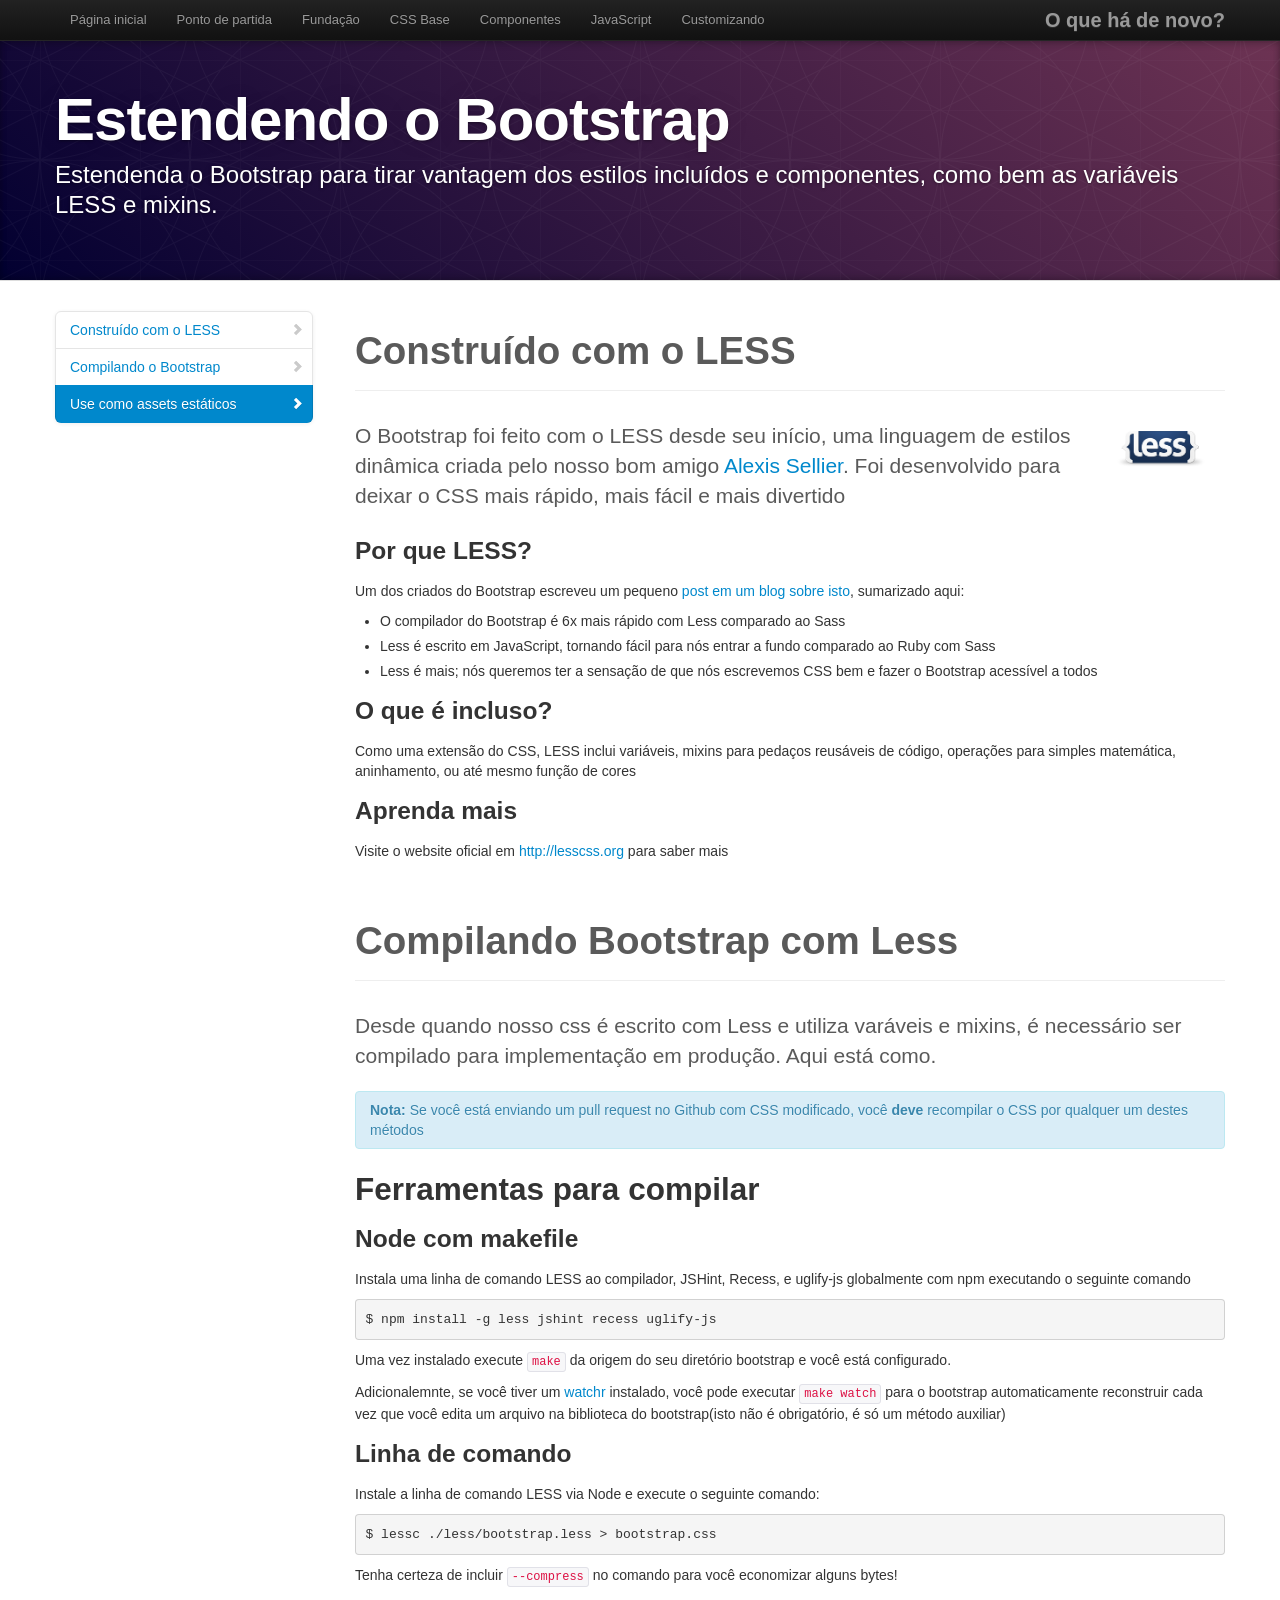
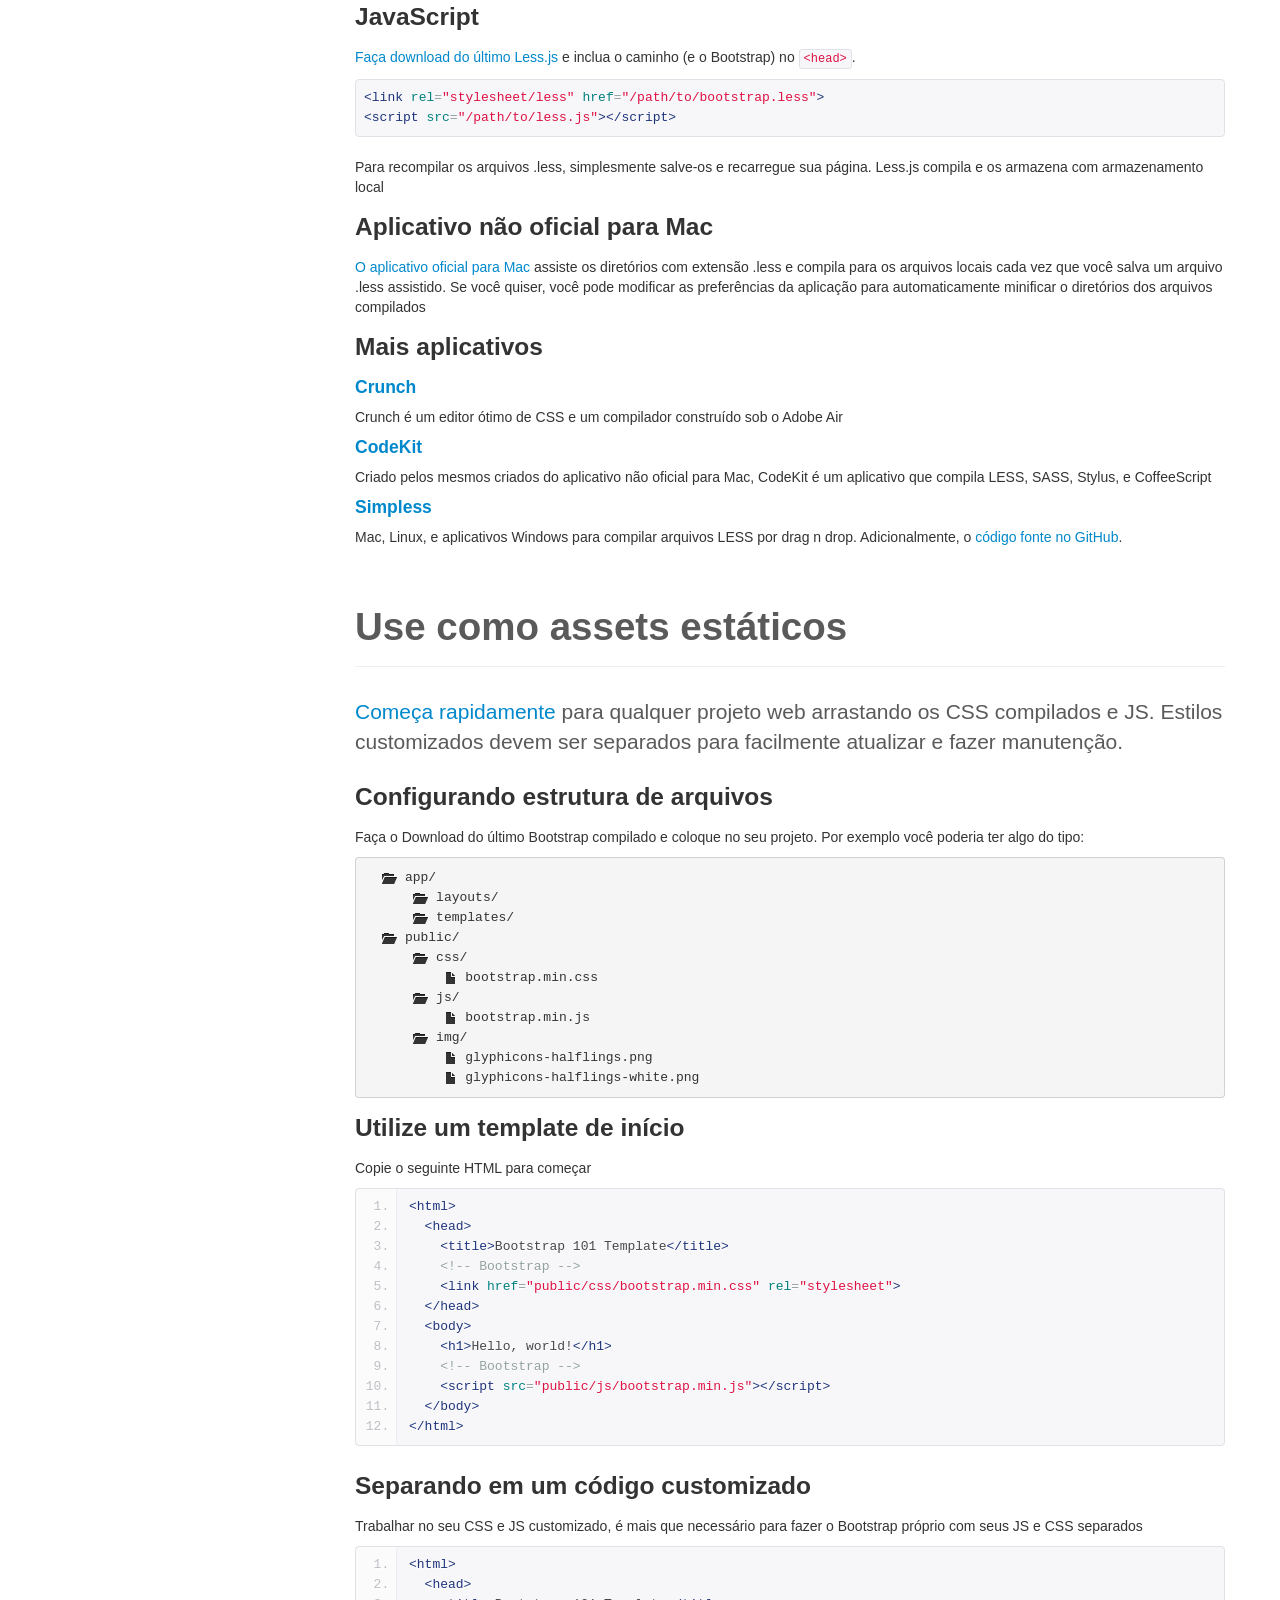
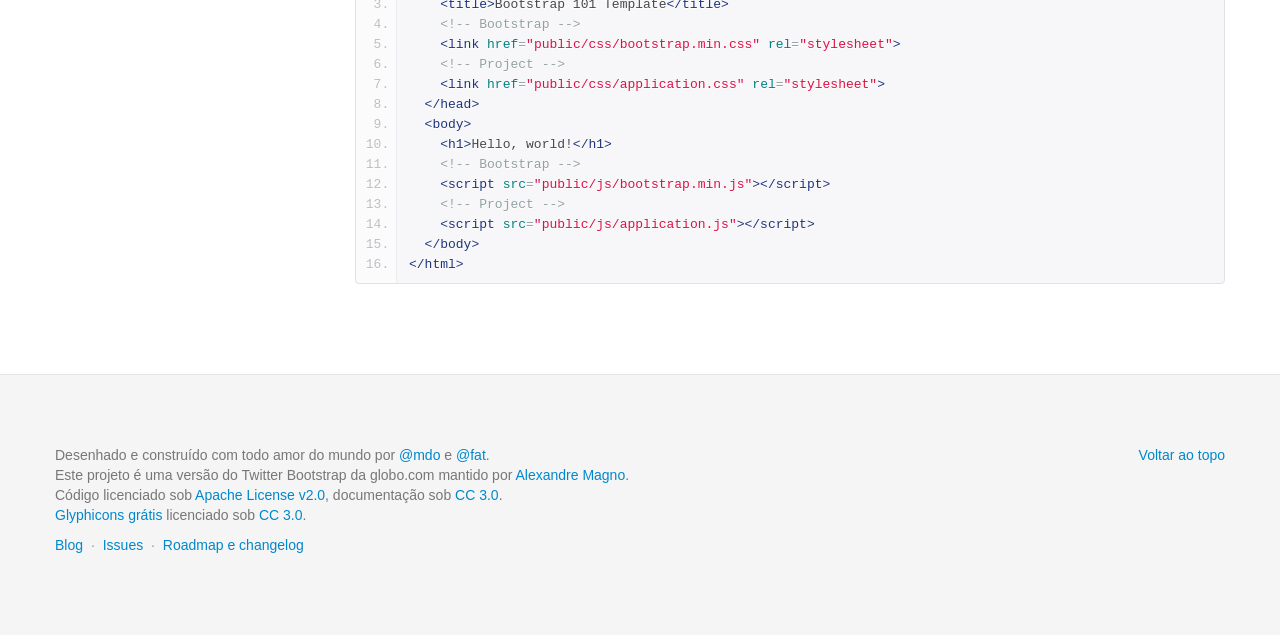
<file: Teste Rossana Oi/docs/extend.html>
<!DOCTYPE html>
<html lang="en">
  <head>
    <meta charset="utf-8">
    <title>Globo.com Bootstrap</title>
    <meta name="viewport" content="width=device-width, initial-scale=1.0">
    <meta name="description" content="">
    <meta name="author" content="">

    <!-- Le styles -->
    <link href="assets/css/bootstrap.css" rel="stylesheet">
    <link href="assets/css/bootstrap-responsive.css" rel="stylesheet">
    <link href="assets/css/docs.css" rel="stylesheet">
    <link href="assets/js/google-code-prettify/prettify.css" rel="stylesheet">

    <!-- Le HTML5 shim, for IE6-8 support of HTML5 elements -->
    <!--[if lt IE 9]>
      <script src="http://html5shim.googlecode.com/svn/trunk/html5.js"></script>
    <![endif]-->

    <!-- Le fav and touch icons -->
    <link rel="shortcut icon" href="assets/ico/favicon.png">
    <link rel="apple-touch-icon-precomposed" sizes="144x144" href="assets/ico/apple-touch-icon-144-precomposed.png">
    <link rel="apple-touch-icon-precomposed" sizes="114x114" href="assets/ico/apple-touch-icon-114-precomposed.png">
    <link rel="apple-touch-icon-precomposed" sizes="72x72" href="assets/ico/apple-touch-icon-72-precomposed.png">
    <link rel="apple-touch-icon-precomposed" href="assets/ico/apple-touch-icon-57-precomposed.png">

  </head>

  <body data-spy="scroll" data-target=".bs-docs-sidebar">

    <!-- Navbar
    ================================================== -->
    <div class="navbar navbar-inverse navbar-fixed-top">
      <div class="navbar-inner">
        <div class="container">
          <button type="button" class="btn btn-navbar" data-toggle="collapse" data-target=".nav-collapse">
            <span class="icon-bar"></span>
            <span class="icon-bar"></span>
            <span class="icon-bar"></span>
          </button>
          <a class="brand" href="./whatsnew.html">O que há de novo?</a>
          <div class="nav-collapse collapse">
            <ul class="nav">
              <li class="">
                <a href="./index.html">Página inicial</a>
              </li>
              <li class="">
                <a href="./getting-started.html">Ponto de partida</a>
              </li>
              <li class="">
                <a href="./scaffolding.html">Fundação</a>
              </li>
              <li class="">
                <a href="./base-css.html">CSS Base</a>
              </li>
              <li class="">
                <a href="./components.html">Componentes</a>
              </li>
              <li class="">
                <a href="./javascript.html">JavaScript</a>
              </li>
              <li class="">
                <a href="./customize.html">Customizando</a>
              </li>
            </ul>
          </div>
        </div>
      </div>
    </div>

<!-- Subhead
================================================== -->
<header class="jumbotron subhead" id="overview">
  <div class="container">
    <h1>Estendendo o Bootstrap</h1>
    <p class="lead">Estendenda o Bootstrap para tirar vantagem dos estilos incluídos e componentes, como bem as variáveis LESS e mixins.</p>
  <div>
</header>

  <div class="container">

    <!-- Docs nav
    ================================================== -->
    <div class="row">
      <div class="span3 bs-docs-sidebar">
        <ul class="nav nav-list bs-docs-sidenav">
          <li><a href="#built-with-less"><i class="icon-chevron-right"></i> Construído com o LESS</a></li>
          <li><a href="#compiling"><i class="icon-chevron-right"></i> Compilando o Bootstrap</a></li>
          <li><a href="#static-assets"><i class="icon-chevron-right"></i> Use como assets estáticos</a></li>
        </ul>
      </div>
      <div class="span9">



        <!-- BUILT WITH LESS
        ================================================== -->
        <section id="built-with-less">
          <div class="page-header">
            <h1>Construído com o LESS</h1>
          </div>

          <img style="float: right; height: 36px; margin: 10px 20px 20px" src="assets/img/less-logo-large.png" alt="LESS CSS">
          <p class="lead">O Bootstrap foi feito com o LESS desde seu início, uma linguagem de estilos dinâmica criada pelo nosso bom amigo <a href="http://cloudhead.io">Alexis Sellier</a>. Foi desenvolvido para deixar o CSS mais rápido, mais fácil e mais divertido</p>

          <h3>Por que LESS?</h3>
          <p>Um dos criados do Bootstrap escreveu um pequeno <a href="http://www.wordsbyf.at/2012/03/08/why-less/">post em um blog sobre isto</a>, sumarizado aqui:</p>
          <ul>
            <li>O compilador do Bootstrap é 6x mais rápido com Less comparado ao Sass</li>
            <li>Less é escrito em JavaScript, tornando fácil para nós entrar a fundo comparado ao Ruby com Sass</li>
            <li>Less é mais; nós queremos ter a sensação de que nós escrevemos CSS bem e fazer o Bootstrap acessível a todos</li>
          </ul>

          <h3>O que é incluso?</h3>
          <p>Como uma extensão do CSS, LESS inclui variáveis, mixins para pedaços reusáveis de código, operações para simples matemática, aninhamento, ou até mesmo função de cores</p>

          <h3>Aprenda mais</h3>
          <p>Visite o website oficial em <a href="http://lesscss.org">http://lesscss.org</a> para saber mais</p>
        </section>



        <!-- COMPILING LESS AND BOOTSTRAP
        ================================================== -->
        <section id="compiling">
          <div class="page-header">
            <h1>Compilando Bootstrap com Less</h1>
          </div>

          <p class="lead">Desde quando nosso css é escrito com Less e utiliza varáveis e mixins, é necessário ser compilado para implementação em produção. Aqui está como.</p>

          <div class="alert alert-info">
            <strong>Nota:</strong> Se você está enviando um pull request no Github com CSS modificado, você <strong>deve</strong> recompilar o CSS por qualquer um destes métodos
          </div>

          <h2>Ferramentas para compilar</h2>

          <h3>Node com makefile</h3>
          <p>Instala uma linha de comando LESS ao compilador, JSHint, Recess, e uglify-js globalmente com npm executando o seguinte comando</p>
          <pre>$ npm install -g less jshint recess uglify-js</pre>
          <p>Uma vez instalado execute <code>make</code> da origem do seu diretório bootstrap e você está configurado.</p>
          <p>Adicionalemnte, se você tiver um <a href="https://github.com/mynyml/watchr">watchr</a> instalado, você pode executar <code>make watch</code> para o bootstrap automaticamente reconstruir cada vez que você edita um arquivo na biblioteca do bootstrap(isto não é obrigatório, é só um método auxiliar)</p>

          <h3>Linha de comando</h3>
          <p>Instale a linha de comando LESS via Node e execute o seguinte comando:</p>
          <pre>$ lessc ./less/bootstrap.less > bootstrap.css</pre>
          <p>Tenha certeza de incluir <code>--compress</code> no comando para você economizar alguns bytes!</p>

          <h3>JavaScript</h3>
          <p><a href="http://lesscss.org/">Faça download do último Less.js</a> e inclua o caminho (e o Bootstrap) no <code>&lt;head&gt;</code>.</p>
<pre class="prettyprint">
&lt;link rel="stylesheet/less" href="/path/to/bootstrap.less"&gt;
&lt;script src="/path/to/less.js"&gt;&lt;/script&gt;
</pre>
          <p>Para recompilar os arquivos .less, simplesmente salve-os e recarregue sua página. Less.js compila e os armazena com armazenamento local</p>

          <h3>Aplicativo não oficial para Mac</h3>
          <p><a href="http://incident57.com/less/">O aplicativo oficial para Mac</a> assiste os diretórios com extensão .less e compila para os arquivos locais cada vez que você salva um arquivo .less assistido. Se você quiser, você pode modificar as preferências da aplicação para automaticamente minificar o diretórios dos arquivos compilados</p>

          <h3>Mais aplicativos</h3>
          <h4><a href="http://crunchapp.net/" target="_blank">Crunch</a></h4>
          <p>Crunch é um editor ótimo de CSS e um compilador construído sob o Adobe Air</p>
          <h4><a href="http://incident57.com/codekit/" target="_blank">CodeKit</a></h4>
          <p>Criado pelos mesmos criados do aplicativo não oficial para Mac, CodeKit é um aplicativo que compila LESS, SASS, Stylus, e CoffeeScript</p>
          <h4><a href="http://wearekiss.com/simpless" target="_blank">Simpless</a></h4>
          <p>Mac, Linux, e aplicativos Windows para compilar arquivos LESS por drag n drop. Adicionalmente, o <a href="https://github.com/Paratron/SimpLESS" target="_blank">código fonte no GitHub</a>.</p>

        </section>



        <!-- Static assets
        ================================================== -->
        <section id="static-assets">
          <div class="page-header">
            <h1>Use como assets estáticos</h1>
          </div>
          <p class="lead"><a href="./getting-started.html">Começa rapidamente</a> para qualquer projeto web arrastando os CSS compilados e JS. Estilos customizados devem ser separados para facilmente atualizar e fazer manutenção.</p>

          <h3>Configurando estrutura de arquivos</h3>
          <p>Faça o Download do último Bootstrap compilado e coloque no seu projeto. Por exemplo você poderia ter algo do tipo:</p>
<pre>
  <span class="icon-folder-open"></span> app/
      <span class="icon-folder-open"></span> layouts/
      <span class="icon-folder-open"></span> templates/
  <span class="icon-folder-open"></span> public/
      <span class="icon-folder-open"></span> css/
          <span class="icon-file"></span> bootstrap.min.css
      <span class="icon-folder-open"></span> js/
          <span class="icon-file"></span> bootstrap.min.js
      <span class="icon-folder-open"></span> img/
          <span class="icon-file"></span> glyphicons-halflings.png
          <span class="icon-file"></span> glyphicons-halflings-white.png
</pre>

          <h3>Utilize um template de início</h3>
          <p>Copie o seguinte HTML para começar</p>
<pre class="prettyprint linenums">
&lt;html&gt;
  &lt;head&gt;
    &lt;title&gt;Bootstrap 101 Template&lt;/title&gt;
    &lt;!-- Bootstrap --&gt;
    &lt;link href="public/css/bootstrap.min.css" rel="stylesheet"&gt;
  &lt;/head&gt;
  &lt;body&gt;
    &lt;h1&gt;Hello, world!&lt;/h1&gt;
    &lt;!-- Bootstrap --&gt;
    &lt;script src="public/js/bootstrap.min.js"&gt;&lt;/script&gt;
  &lt;/body&gt;
&lt;/html&gt;
</pre>

          <h3>Separando em um código customizado</h3>
          <p>Trabalhar no seu CSS e JS customizado, é mais que necessário para fazer o Bootstrap próprio com seus JS e CSS separados</p>
<pre class="prettyprint linenums">
&lt;html&gt;
  &lt;head&gt;
    &lt;title&gt;Bootstrap 101 Template&lt;/title&gt;
    &lt;!-- Bootstrap --&gt;
    &lt;link href="public/css/bootstrap.min.css" rel="stylesheet"&gt;
    &lt;!-- Project --&gt;
    &lt;link href="public/css/application.css" rel="stylesheet"&gt;
  &lt;/head&gt;
  &lt;body&gt;
    &lt;h1&gt;Hello, world!&lt;/h1&gt;
    &lt;!-- Bootstrap --&gt;
    &lt;script src="public/js/bootstrap.min.js"&gt;&lt;/script&gt;
    &lt;!-- Project --&gt;
    &lt;script src="public/js/application.js"&gt;&lt;/script&gt;
  &lt;/body&gt;
&lt;/html&gt;
</pre>

        </section>

      </div>
    </div>

  </div>



    <!-- Footer
    ================================================== -->
    <footer class="footer">
      <div class="container">
        <p class="pull-right"><a href="#">Voltar ao topo</a></p>
        <p>Desenhado e construído com todo amor do mundo por <a href="http://twitter.com/mdo" target="_blank">@mdo</a> e <a href="http://twitter.com/fat" target="_blank">@fat</a>.</p>
        <p>Este projeto é uma versão do Twitter Bootstrap da globo.com mantido por <a href="http://blog.alexandremagno.net">Alexandre Magno</a>.</p>
        <p>Código licenciado sob <a href="http://www.apache.org/licenses/LICENSE-2.0" target="_blank">Apache License v2.0</a>, documentação sob <a href="http://creativecommons.org/licenses/by/3.0/">CC 3.0</a>.</p>
        <p><a href="http://glyphicons.com">Glyphicons grátis</a> licenciado sob <a href="http://creativecommons.org/licenses/by/3.0/">CC 3.0</a>.</p>
        <ul class="footer-links">
          <li><a href="http://blog.getbootstrap.com">Blog</a></li>
          <li class="muted">&middot;</li>
          <li><a href="https://github.com/twitter/bootstrap/issues?state=open">Issues</a></li>
          <li class="muted">&middot;</li>
          <li><a href="https://github.com/twitter/bootstrap/wiki">Roadmap e changelog</a></li>
        </ul>
      </div>
    </footer>



    <!-- Le javascript
    ================================================== -->
    <!-- Placed at the end of the document so the pages load faster -->
    <script type="text/javascript" src="http://platform.twitter.com/widgets.js"></script>
    <script src="assets/js/jquery.js"></script>
    <script src="assets/js/google-code-prettify/prettify.js"></script>
    <script src="assets/js/bootstrap-transition.js"></script>
    <script src="assets/js/bootstrap-alert.js"></script>
    <script src="assets/js/bootstrap-modal.js"></script>
    <script src="assets/js/bootstrap-dropdown.js"></script>
    <script src="assets/js/bootstrap-scrollspy.js"></script>
    <script src="assets/js/bootstrap-tab.js"></script>
    <script src="assets/js/bootstrap-tooltip.js"></script>
    <script src="assets/js/bootstrap-popover.js"></script>
    <script src="assets/js/bootstrap-balloon.js"></script>
    <script src="assets/js/bootstrap-button.js"></script>
    <script src="assets/js/bootstrap-collapse.js"></script>
    <script src="assets/js/bootstrap-carousel.js"></script>
    <script src="assets/js/bootstrap-typeahead.js"></script>
    <script src="assets/js/bootstrap-affix.js"></script>
    <script src="assets/js/application.js"></script>



  </body>
</html>
</file>
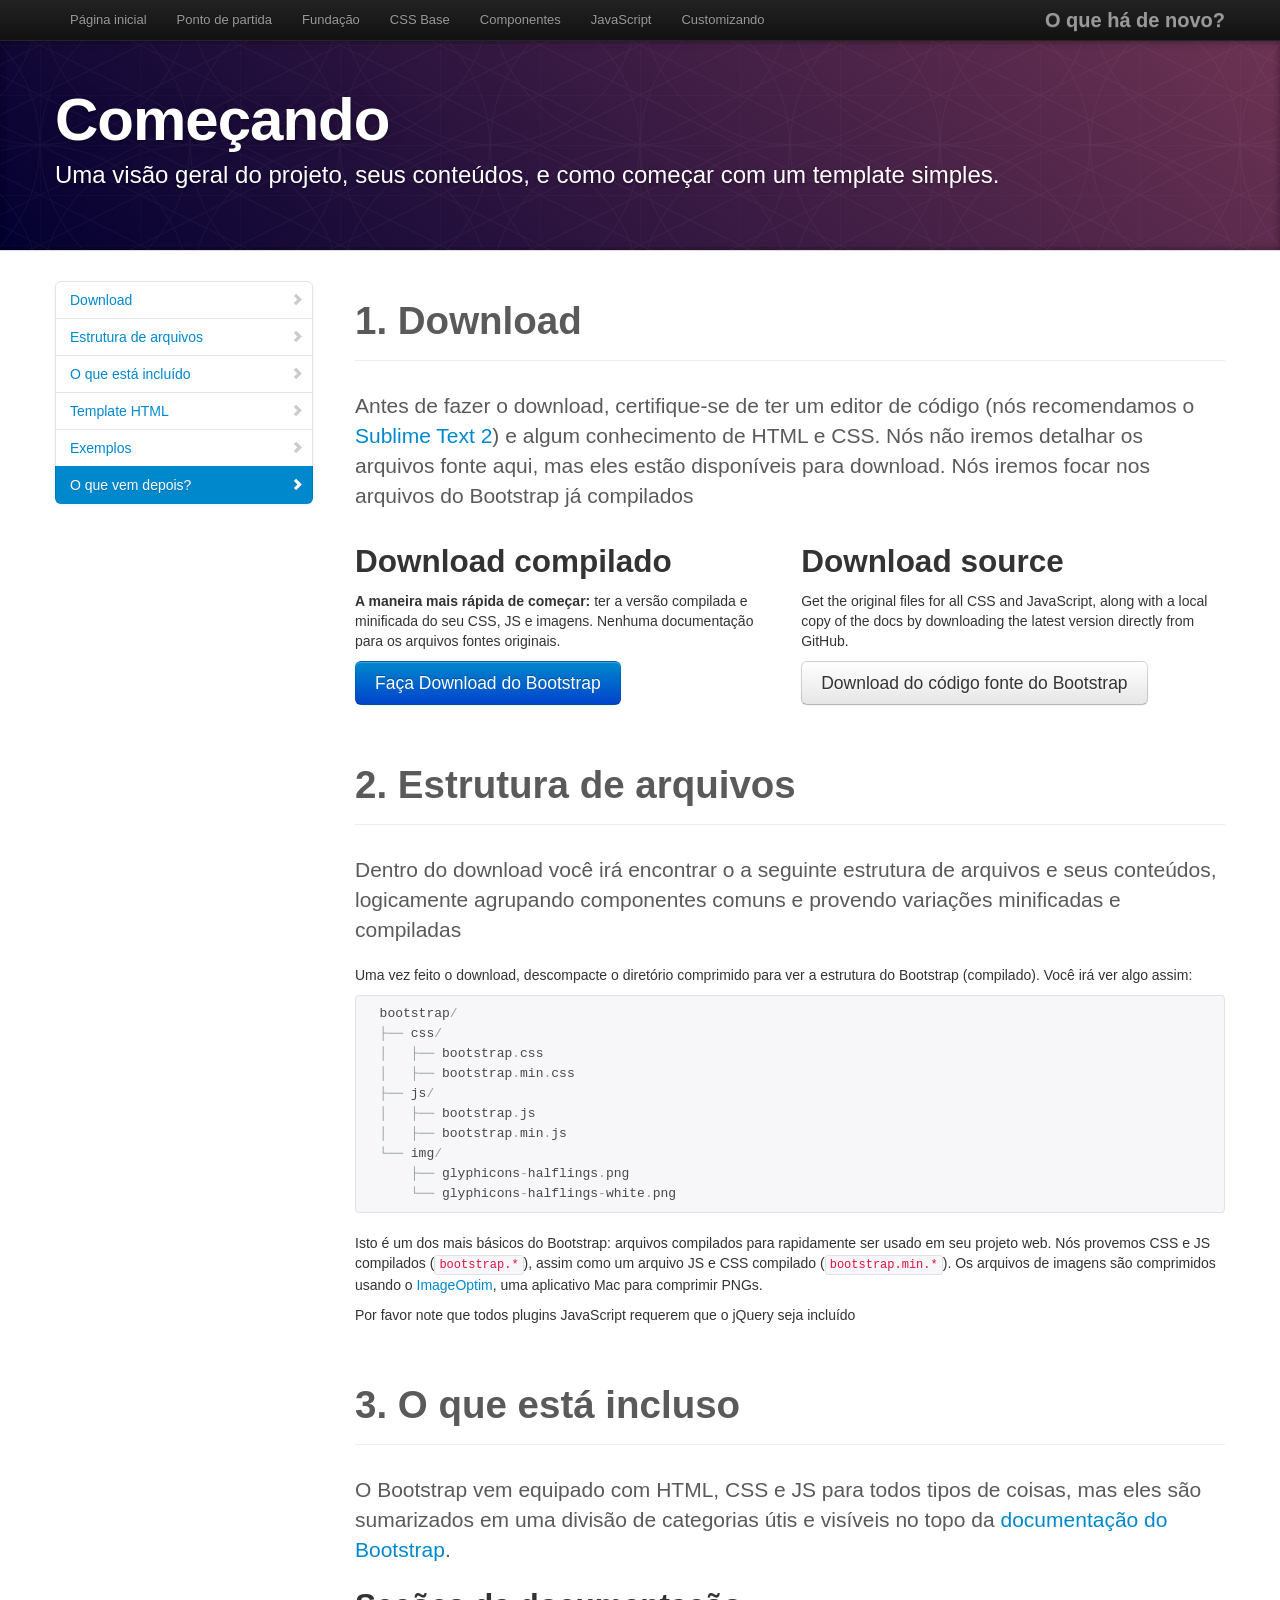
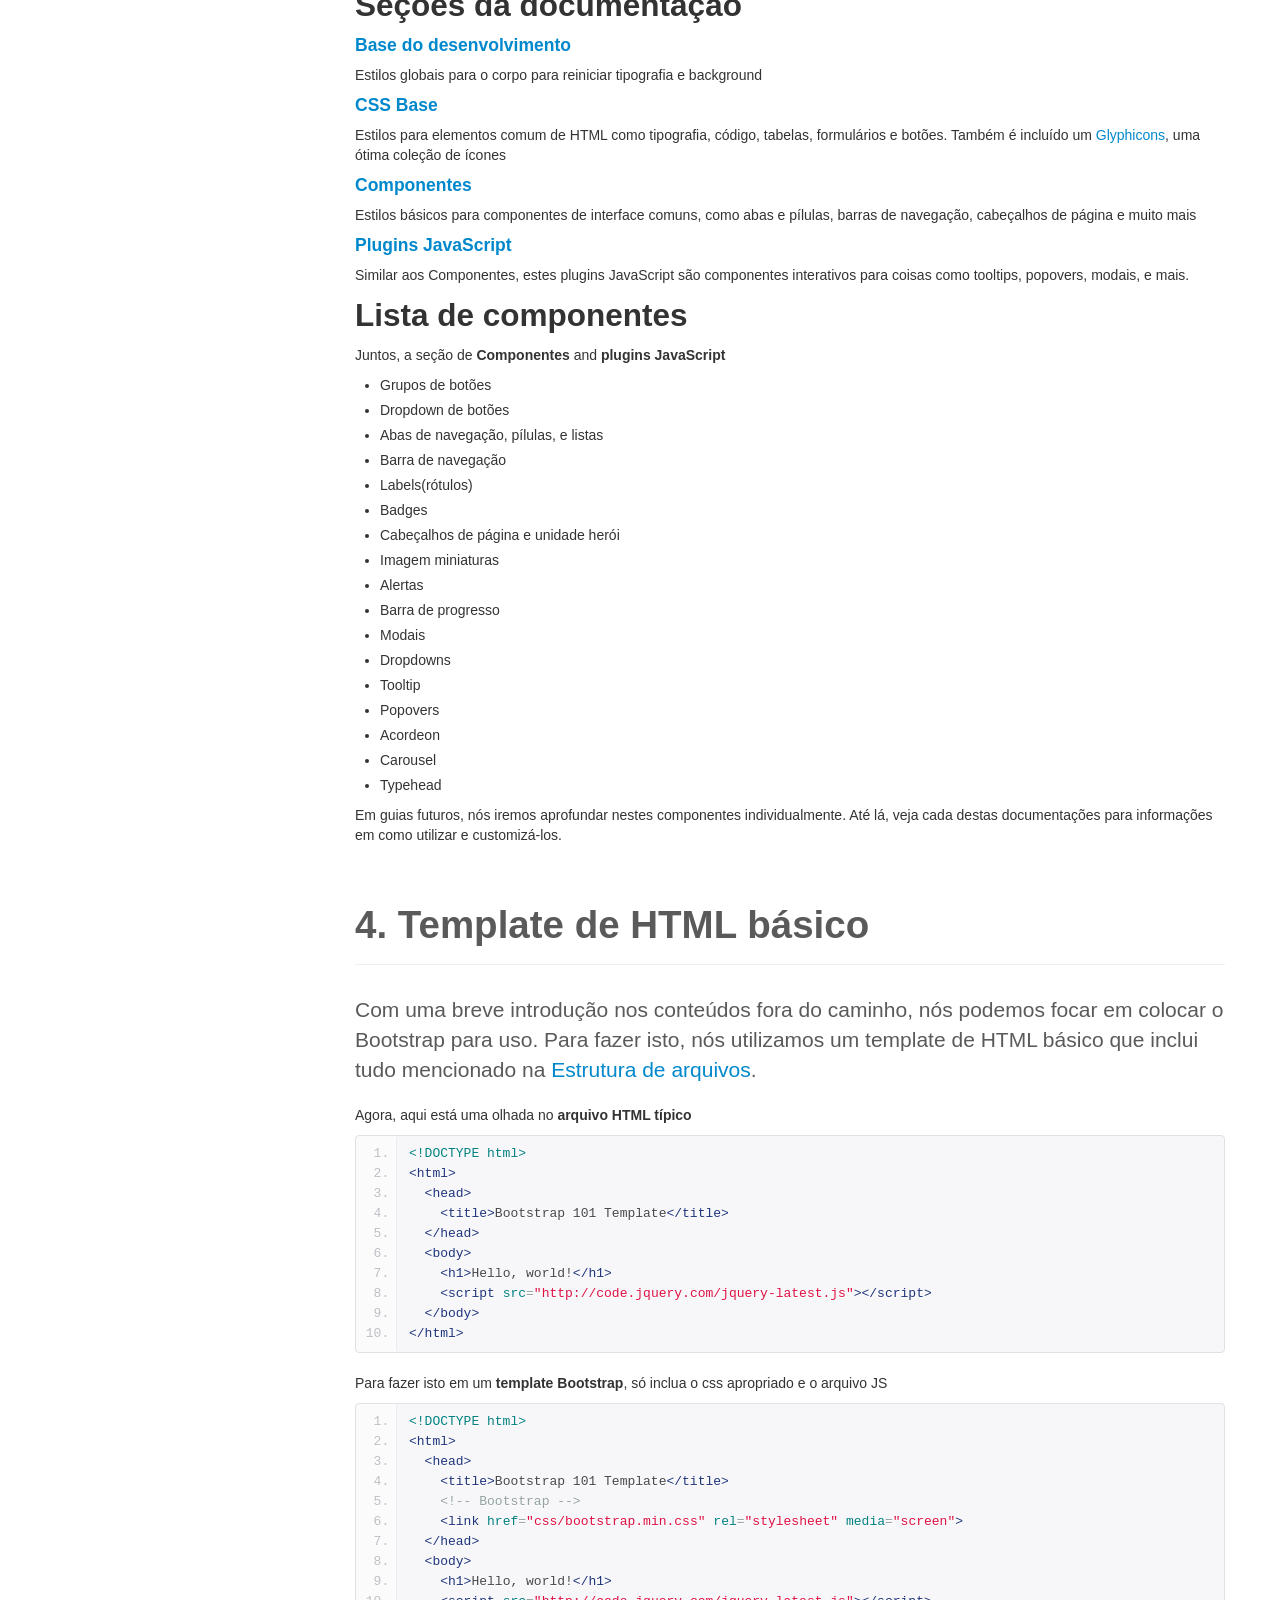
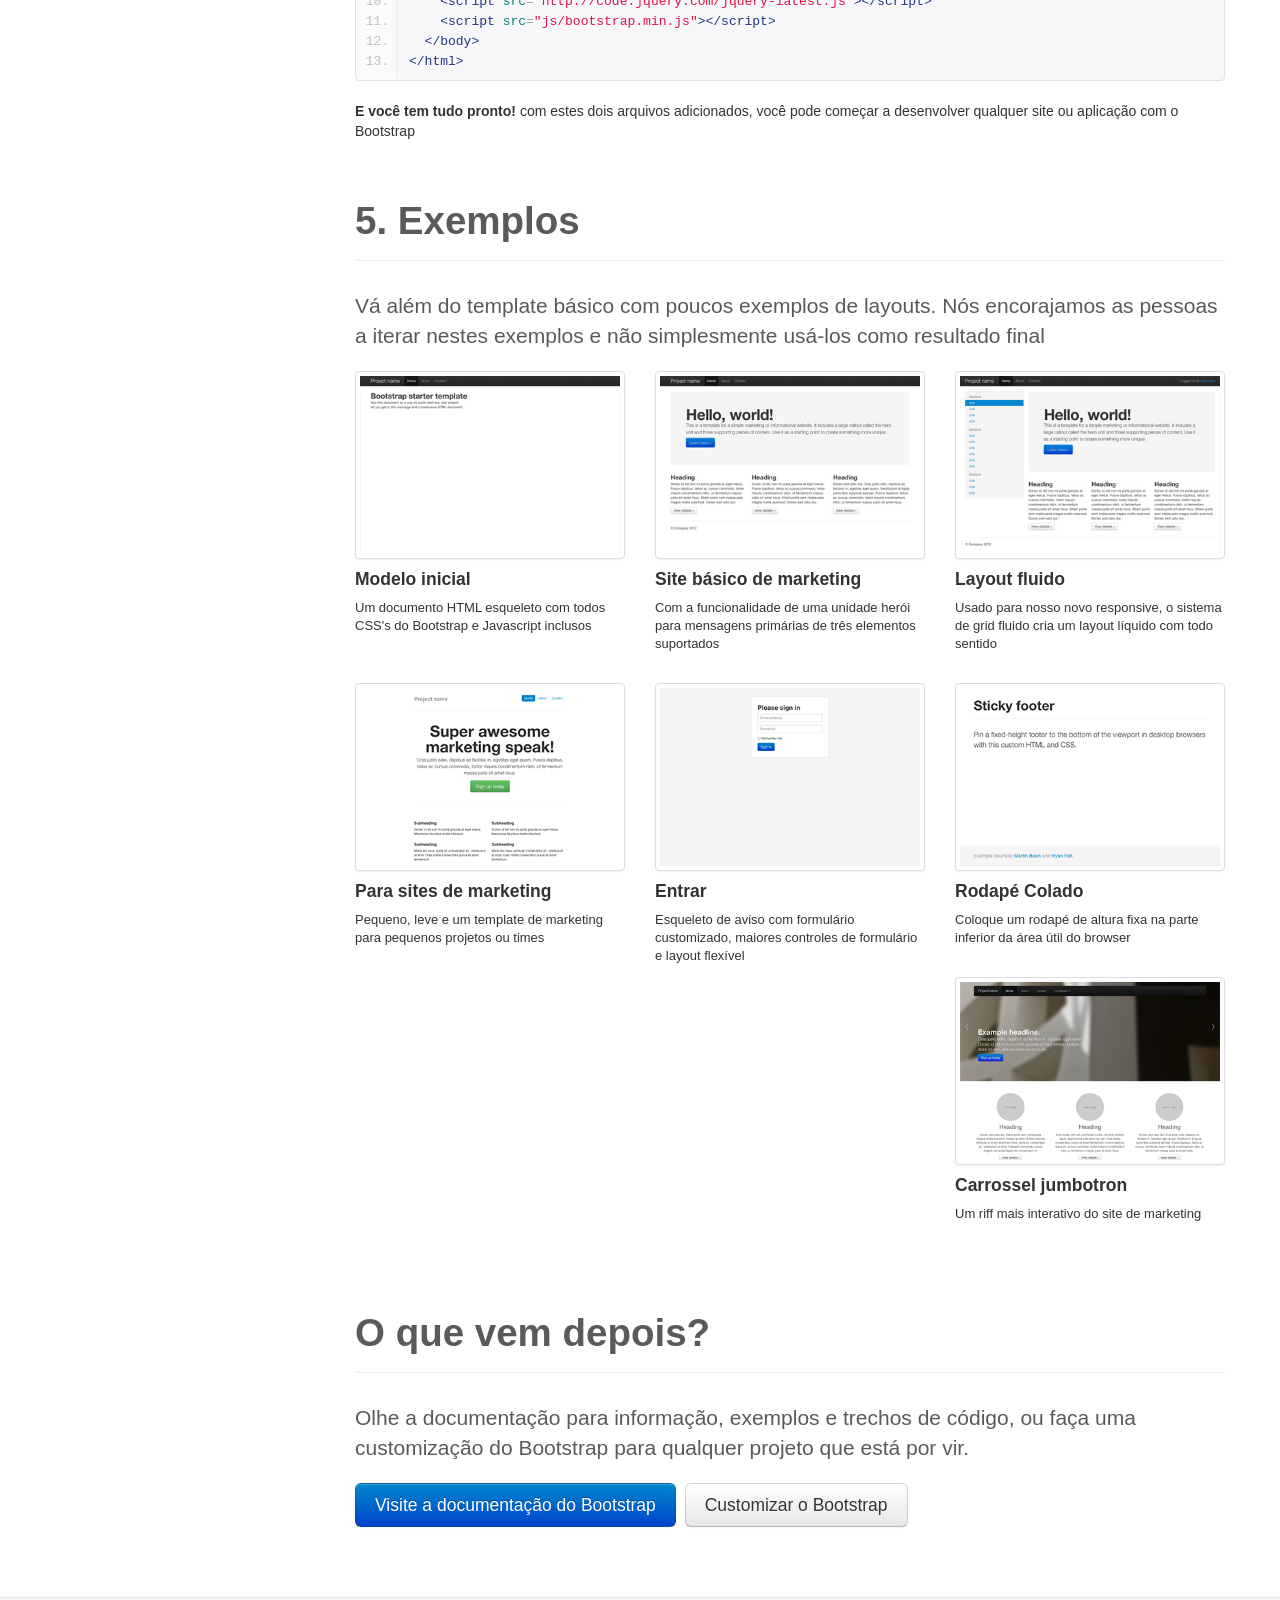
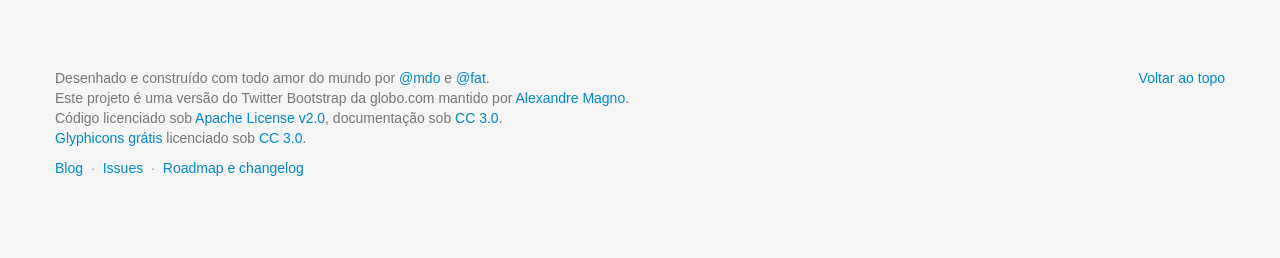
<file: Teste Rossana Oi/docs/getting-started.html>
<!DOCTYPE html>
<html lang="en">
  <head>
    <meta charset="utf-8">
    <title>Globo.com Bootstrap</title>
    <meta name="viewport" content="width=device-width, initial-scale=1.0">
    <meta name="description" content="">
    <meta name="author" content="">

    <!-- Le styles -->
    <link href="assets/css/bootstrap.css" rel="stylesheet">
    <link href="assets/css/bootstrap-responsive.css" rel="stylesheet">
    <link href="assets/css/docs.css" rel="stylesheet">
    <link href="assets/js/google-code-prettify/prettify.css" rel="stylesheet">

    <!-- Le HTML5 shim, for IE6-8 support of HTML5 elements -->
    <!--[if lt IE 9]>
      <script src="http://html5shim.googlecode.com/svn/trunk/html5.js"></script>
    <![endif]-->

    <!-- Le fav and touch icons -->
    <link rel="shortcut icon" href="assets/ico/favicon.png">
    <link rel="apple-touch-icon-precomposed" sizes="144x144" href="assets/ico/apple-touch-icon-144-precomposed.png">
    <link rel="apple-touch-icon-precomposed" sizes="114x114" href="assets/ico/apple-touch-icon-114-precomposed.png">
    <link rel="apple-touch-icon-precomposed" sizes="72x72" href="assets/ico/apple-touch-icon-72-precomposed.png">
    <link rel="apple-touch-icon-precomposed" href="assets/ico/apple-touch-icon-57-precomposed.png">

  </head>

  <body data-spy="scroll" data-target=".bs-docs-sidebar">

    <!-- Navbar
    ================================================== -->
    <div class="navbar navbar-inverse navbar-fixed-top">
      <div class="navbar-inner">
        <div class="container">
          <button type="button" class="btn btn-navbar" data-toggle="collapse" data-target=".nav-collapse">
            <span class="icon-bar"></span>
            <span class="icon-bar"></span>
            <span class="icon-bar"></span>
          </button>
          <a class="brand" href="./whatsnew.html">O que há de novo?</a>
          <div class="nav-collapse collapse">
            <ul class="nav">
              <li class="">
                <a href="./index.html">Página inicial</a>
              </li>
              <li class="">
                <a href="./getting-started.html">Ponto de partida</a>
              </li>
              <li class="">
                <a href="./scaffolding.html">Fundação</a>
              </li>
              <li class="">
                <a href="./base-css.html">CSS Base</a>
              </li>
              <li class="">
                <a href="./components.html">Componentes</a>
              </li>
              <li class="">
                <a href="./javascript.html">JavaScript</a>
              </li>
              <li class="">
                <a href="./customize.html">Customizando</a>
              </li>
            </ul>
          </div>
        </div>
      </div>
    </div>

<!-- Subhead
================================================== -->
<header class="jumbotron subhead" id="overview">
  <div class="container">
    <h1>Começando</h1>
    <p class="lead">Uma visão geral do projeto, seus conteúdos, e como começar com um template simples.</p>
  </div>
</header>


  <div class="container">

    <!-- Docs nav
    ================================================== -->
    <div class="row">
      <div class="span3 bs-docs-sidebar">
        <ul class="nav nav-list bs-docs-sidenav">
          <li><a href="#download-bootstrap"><i class="icon-chevron-right"></i> Download</a></li>
          <li><a href="#file-structure"><i class="icon-chevron-right"></i> Estrutura de arquivos</a></li>
          <li><a href="#contents"><i class="icon-chevron-right"></i> O que está incluído</a></li>
          <li><a href="#html-template"><i class="icon-chevron-right"></i> Template HTML</a></li>
          <li><a href="#examples"><i class="icon-chevron-right"></i> Exemplos</a></li>
          <li><a href="#what-next"><i class="icon-chevron-right"></i> O que vem depois?</a></li>
        </ul>
      </div>
      <div class="span9">



        <!-- Download
        ================================================== -->
        <section id="download-bootstrap">
          <div class="page-header">
            <h1>1. Download</h1>
          </div>
          <p class="lead">Antes de fazer o download, certifique-se de ter um editor de código (nós recomendamos o <a href="http://sublimetext.com/2">Sublime Text 2</a>) e algum conhecimento de HTML e CSS. Nós não iremos detalhar os arquivos fonte aqui, mas eles estão disponíveis para download. Nós iremos focar nos arquivos do Bootstrap já compilados</p>

          <div class="row-fluid">
            <div class="span6">
              <h2>Download compilado</h2>
              <p><strong>A maneira mais rápida de começar:</strong> ter a versão compilada e minificada do seu CSS, JS e imagens. Nenhuma documentação para os arquivos fontes originais.</p>
              <p><a class="btn btn-large btn-primary" href="assets/bootstrap.zip" onclick="_gaq.push(['_trackEvent', 'Getting started', 'Download', 'Download compiled']);">Faça Download do Bootstrap</a></p>
            </div>
            <div class="span6">
              <h2>Download source</h2>
              <p>Get the original files for all CSS and JavaScript, along with a local copy of the docs by downloading the latest version directly from GitHub.</p>
              <p><a class="btn btn-large" href="https://github.com/twitter/bootstrap/zipball/master" onclick="_gaq.push(['_trackEvent', 'Getting started', 'Download', 'Download source']);">Download do código fonte do Bootstrap</a></p>
            </div>
          </div>
        </section>



        <!-- File structure
        ================================================== -->
        <section id="file-structure">
          <div class="page-header">
            <h1>2. Estrutura de arquivos</h1>
          </div>
          <p class="lead">Dentro do download você irá encontrar o a seguinte estrutura de arquivos e seus conteúdos, logicamente agrupando componentes comuns e provendo variações minificadas e compiladas</p>
          <p>Uma vez feito o download, descompacte o diretório comprimido para ver a estrutura do Bootstrap (compilado). Você irá ver algo assim:</p>
<pre class="prettyprint">
  bootstrap/
  ├── css/
  │   ├── bootstrap.css
  │   ├── bootstrap.min.css
  ├── js/
  │   ├── bootstrap.js
  │   ├── bootstrap.min.js
  └── img/
      ├── glyphicons-halflings.png
      └── glyphicons-halflings-white.png
</pre>
          <p>Isto é um dos mais básicos do Bootstrap: arquivos compilados para rapidamente ser usado em seu projeto web. Nós provemos CSS e JS compilados (<code>bootstrap.*</code>), assim como um arquivo JS e CSS compilado (<code>bootstrap.min.*</code>). Os arquivos de imagens são comprimidos usando o <a href="http://imageoptim.com/">ImageOptim</a>, uma aplicativo Mac para comprimir PNGs.</p>
          <p>Por favor note que todos plugins JavaScript requerem que o jQuery seja incluído</p>
        </section>



        <!-- Contents
        ================================================== -->
        <section id="contents">
          <div class="page-header">
            <h1>3. O que está incluso</h1>
          </div>
          <p class="lead">O Bootstrap vem equipado com HTML, CSS e JS para todos tipos de coisas, mas eles são sumarizados em uma divisão de categorias útis e visíveis no topo da <a href="http://getbootstrap.com">documentação do Bootstrap</a>.</p>

          <h2>Seções da documentação</h2>
          <h4><a href="http://twitter.github.com/bootstrap/scaffolding.html">Base do desenvolvimento</a></h4>
          <p>Estilos globais para o corpo para reiniciar tipografia e background</p>
          <h4><a href="http://twitter.github.com/bootstrap/base-css.html">CSS Base</a></h4>
          <p>Estilos para elementos comum de HTML como tipografia, código, tabelas, formulários e botões. Também é incluído um <a href="http://glyphicons.com">Glyphicons</a>, uma ótima coleção de ícones</p>
          <h4><a href="http://twitter.github.com/bootstrap/components.html">Componentes</a></h4>
          <p>Estilos básicos para componentes de interface comuns, como abas e pílulas, barras de navegação, cabeçalhos de página e muito mais</p>
          <h4><a href="http://twitter.github.com/bootstrap/javascript.html">Plugins JavaScript</a></h4>
          <p>Similar aos Componentes, estes plugins JavaScript são componentes interativos para coisas como tooltips, popovers, modais, e mais.</p>

          <h2>Lista de componentes</h2>
          <p>Juntos, a seção de <strong>Componentes</strong> and <strong>plugins JavaScript</strong></p>
          <ul>
            <li>Grupos de botões</li>
            <li>Dropdown de botões</li>
            <li>Abas de navegação, pílulas, e listas</li>
            <li>Barra de navegação</li>
            <li>Labels(rótulos)</li>
            <li>Badges</li>
            <li>Cabeçalhos de página e unidade herói</li>
            <li>Imagem miniaturas</li>
            <li>Alertas</li>
            <li>Barra de progresso</li>
            <li>Modais</li>
            <li>Dropdowns</li>
            <li>Tooltip</li>
            <li>Popovers</li>
            <li>Acordeon</li>
            <li>Carousel</li>
            <li>Typehead</li>
          </ul>
          <p>Em guias futuros, nós iremos aprofundar nestes componentes individualmente. Até lá, veja cada destas documentações para informações em como utilizar e customizá-los.</p>
        </section>



        <!-- HTML template
        ================================================== -->
        <section id="html-template">
          <div class="page-header">
            <h1>4. Template de HTML básico</h1>
          </div>
          <p class="lead">Com uma breve introdução nos conteúdos fora do caminho, nós podemos focar em colocar o Bootstrap para uso. Para fazer isto, nós utilizamos um template de HTML básico que inclui tudo mencionado na <a href="#file-structure">Estrutura de arquivos</a>. </p>
          <p>Agora, aqui está uma olhada no <strong>arquivo HTML típico</strong></p>
<pre class="prettyprint linenums">
&lt;!DOCTYPE html&gt;
&lt;html&gt;
  &lt;head&gt;
    &lt;title&gt;Bootstrap 101 Template&lt;/title&gt;
  &lt;/head&gt;
  &lt;body&gt;
    &lt;h1&gt;Hello, world!&lt;/h1&gt;
    &lt;script src="http://code.jquery.com/jquery-latest.js"&gt;&lt;/script&gt;
  &lt;/body&gt;
&lt;/html&gt;
</pre>
          <p>Para fazer isto em um <strong>template Bootstrap</strong>, só inclua o css apropriado e o arquivo JS</p>
<pre class="prettyprint linenums">
&lt;!DOCTYPE html&gt;
&lt;html&gt;
  &lt;head&gt;
    &lt;title&gt;Bootstrap 101 Template&lt;/title&gt;
    &lt;!-- Bootstrap --&gt;
    &lt;link href="css/bootstrap.min.css" rel="stylesheet" media="screen"&gt;
  &lt;/head&gt;
  &lt;body&gt;
    &lt;h1&gt;Hello, world!&lt;/h1&gt;
    &lt;script src="http://code.jquery.com/jquery-latest.js"&gt;&lt;/script&gt;
    &lt;script src="js/bootstrap.min.js"&gt;&lt;/script&gt;
  &lt;/body&gt;
&lt;/html&gt;
</pre>
          <p><strong>E você tem tudo pronto!</strong> com estes dois arquivos adicionados, você pode começar a desenvolver qualquer site ou aplicação com o Bootstrap</p>
        </section>



        <!-- Examples
        ================================================== -->
        <section id="examples">
          <div class="page-header">
            <h1>5. Exemplos</h1>
          </div>
          <p class="lead">Vá além do template básico com poucos exemplos de layouts. Nós encorajamos as pessoas a iterar nestes exemplos e não simplesmente usá-los como resultado final</p>
          <ul class="thumbnails bootstrap-examples">
            <li class="span3">
              <a class="thumbnail" href="examples/starter-template.html">
                <img src="assets/img/examples/bootstrap-example-starter.jpg" alt="">
              </a>
              <h4>Modelo inicial</h4>
              <p>Um documento HTML esqueleto com todos CSS's do Bootstrap e Javascript inclusos </p>
            </li>
            <li class="span3">
              <a class="thumbnail" href="examples/hero.html">
                <img src="assets/img/examples/bootstrap-example-hero.jpg" alt="">
              </a>
              <h4>Site básico de marketing</h4>
              <p>Com a funcionalidade de uma unidade herói para mensagens primárias de três elementos suportados</p>
            </li>
            <li class="span3">
              <a class="thumbnail" href="examples/fluid.html">
                <img src="assets/img/examples/bootstrap-example-fluid.jpg" alt="">
              </a>
              <h4>Layout fluido</h4>
              <p>Usado para nosso novo responsive, o sistema de grid fluido cria um layout líquido com todo sentido</p>
            </li>

            <li class="span3">
              <a class="thumbnail" href="examples/marketing-narrow.html">
                <img src="assets/img/examples/bootstrap-example-marketing-narrow.png" alt="">
              </a>
              <h4>Para sites de marketing</h4>
              <p>Pequeno, leve e um template de marketing para pequenos projetos ou times</p>
            </li>
            <li class="span3">
              <a class="thumbnail" href="examples/signin.html">
                <img src="assets/img/examples/bootstrap-example-signin.png" alt="">
              </a>
              <h4>Entrar</h4>
              <p>Esqueleto de aviso com formulário customizado, maiores controles de formulário e layout flexível</p>
            </li>
            <li class="span3">
              <a class="thumbnail" href="examples/sticky-footer.html">
                <img src="assets/img/examples/bootstrap-example-sticky-footer.png" alt="">
              </a>
              <h4>Rodapé Colado</h4>
              <p>Coloque um rodapé de altura fixa na parte inferior da área útil do browser</p>
            </li>

            <li class="span3">
              <a class="thumbnail" href="examples/carousel.html">
                <img src="assets/img/examples/bootstrap-example-carousel.png" alt="">
              </a>
              <h4>Carrossel jumbotron</h4>
              <p>Um riff mais interativo do site de marketing</p>
            </li>
          </ul>
        </section>




        <!-- Next
        ================================================== -->
        <section id="what-next">
          <div class="page-header">
            <h1>O que vem depois?</h1>
          </div>
          <p class="lead">Olhe a documentação para informação, exemplos e trechos de código, ou faça uma customização do Bootstrap para qualquer projeto que está por vir.</p>
          <a class="btn btn-large btn-primary" href="./scaffolding.html" onclick="_gaq.push(['_trackEvent', 'Getting started', 'Next steps', 'Visit docs']);">Visite a documentação do Bootstrap</a>
          <a class="btn btn-large" href="./customize.html" style="margin-left: 5px;" onclick="_gaq.push(['_trackEvent', 'Getting started', 'Next steps', 'Customize']);">Customizar o Bootstrap</a>
        </section>




      </div>
    </div>

  </div>



    <!-- Footer
    ================================================== -->
    <footer class="footer">
      <div class="container">
        <p class="pull-right"><a href="#">Voltar ao topo</a></p>
        <p>Desenhado e construído com todo amor do mundo por <a href="http://twitter.com/mdo" target="_blank">@mdo</a> e <a href="http://twitter.com/fat" target="_blank">@fat</a>.</p>
        <p>Este projeto é uma versão do Twitter Bootstrap da globo.com mantido por <a href="http://blog.alexandremagno.net">Alexandre Magno</a>.</p>
        <p>Código licenciado sob <a href="http://www.apache.org/licenses/LICENSE-2.0" target="_blank">Apache License v2.0</a>, documentação sob <a href="http://creativecommons.org/licenses/by/3.0/">CC 3.0</a>.</p>
        <p><a href="http://glyphicons.com">Glyphicons grátis</a> licenciado sob <a href="http://creativecommons.org/licenses/by/3.0/">CC 3.0</a>.</p>
        <ul class="footer-links">
          <li><a href="http://blog.getbootstrap.com">Blog</a></li>
          <li class="muted">&middot;</li>
          <li><a href="https://github.com/twitter/bootstrap/issues?state=open">Issues</a></li>
          <li class="muted">&middot;</li>
          <li><a href="https://github.com/twitter/bootstrap/wiki">Roadmap e changelog</a></li>
        </ul>
      </div>
    </footer>



    <!-- Le javascript
    ================================================== -->
    <!-- Placed at the end of the document so the pages load faster -->
    <script type="text/javascript" src="http://platform.twitter.com/widgets.js"></script>
    <script src="assets/js/jquery.js"></script>
    <script src="assets/js/google-code-prettify/prettify.js"></script>
    <script src="assets/js/bootstrap-transition.js"></script>
    <script src="assets/js/bootstrap-alert.js"></script>
    <script src="assets/js/bootstrap-modal.js"></script>
    <script src="assets/js/bootstrap-dropdown.js"></script>
    <script src="assets/js/bootstrap-scrollspy.js"></script>
    <script src="assets/js/bootstrap-tab.js"></script>
    <script src="assets/js/bootstrap-tooltip.js"></script>
    <script src="assets/js/bootstrap-popover.js"></script>
    <script src="assets/js/bootstrap-balloon.js"></script>
    <script src="assets/js/bootstrap-button.js"></script>
    <script src="assets/js/bootstrap-collapse.js"></script>
    <script src="assets/js/bootstrap-carousel.js"></script>
    <script src="assets/js/bootstrap-typeahead.js"></script>
    <script src="assets/js/bootstrap-affix.js"></script>
    <script src="assets/js/application.js"></script>



  </body>
</html>
</file>
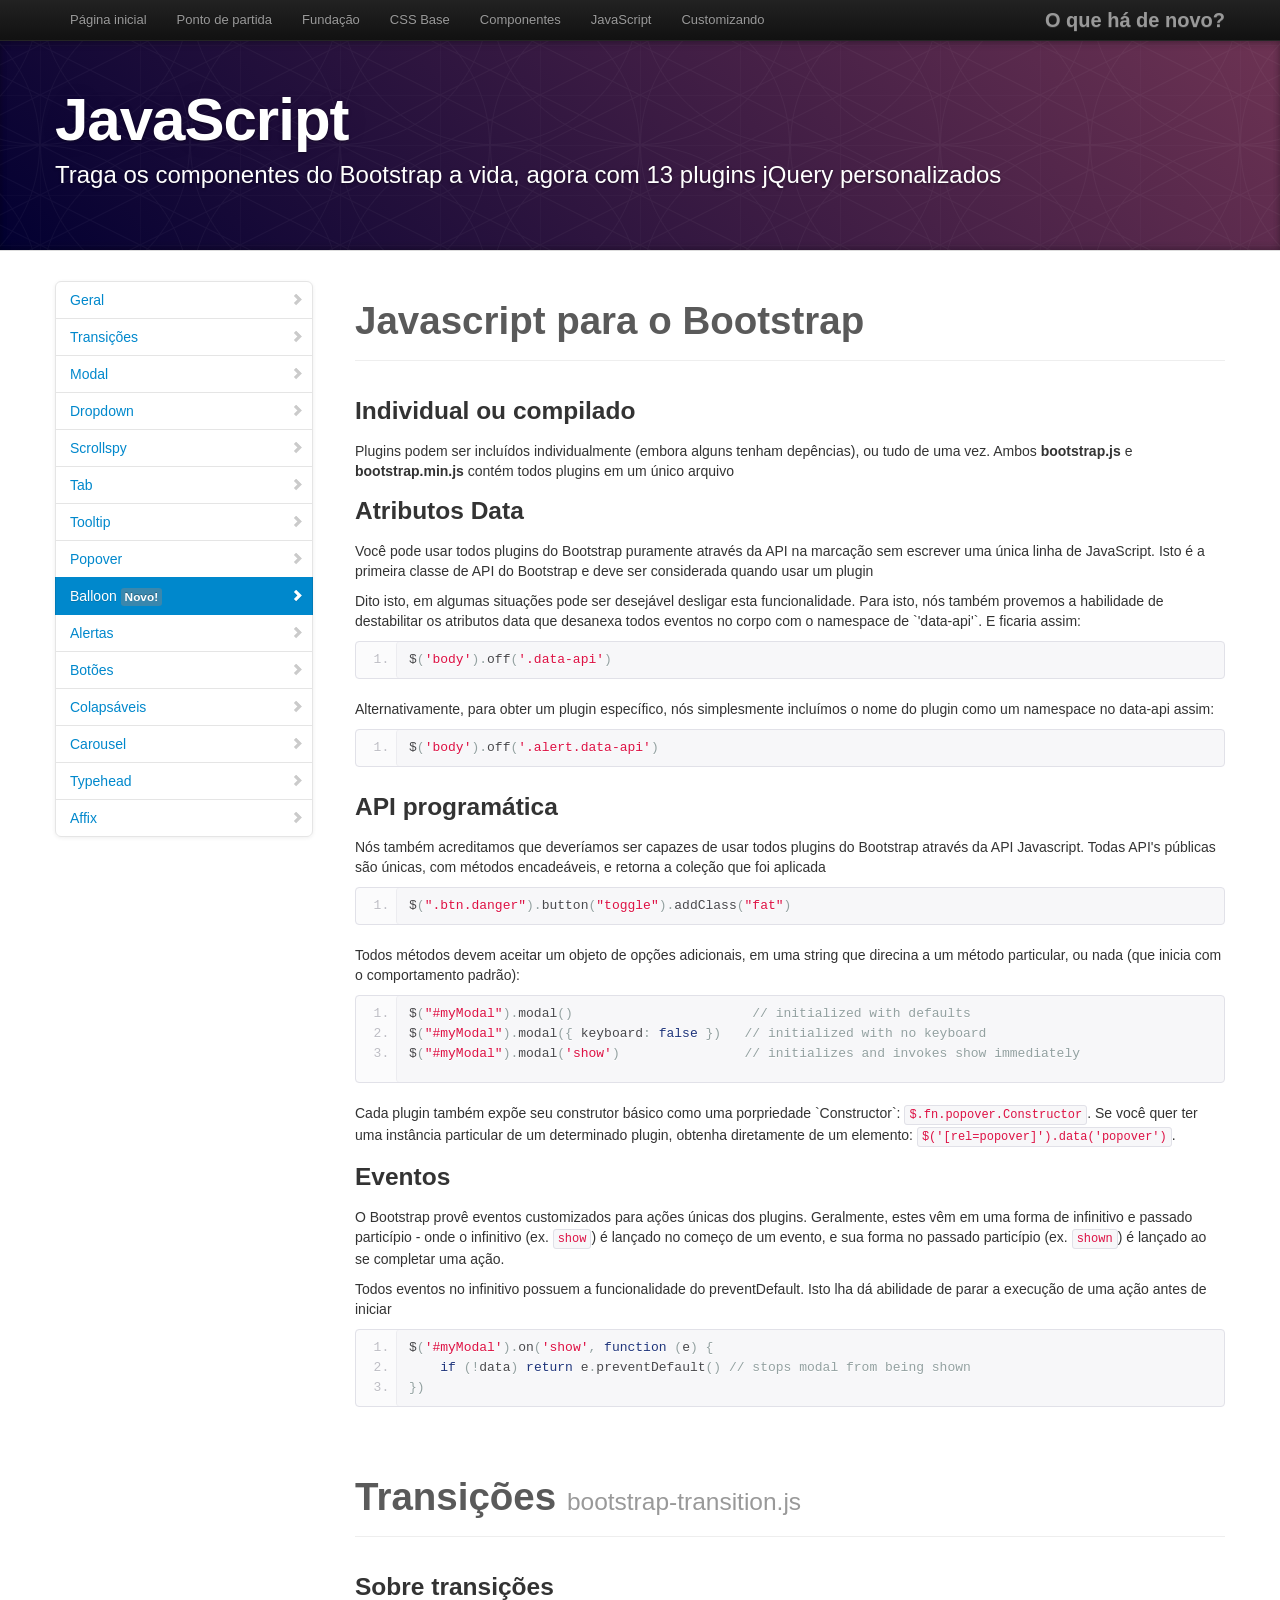
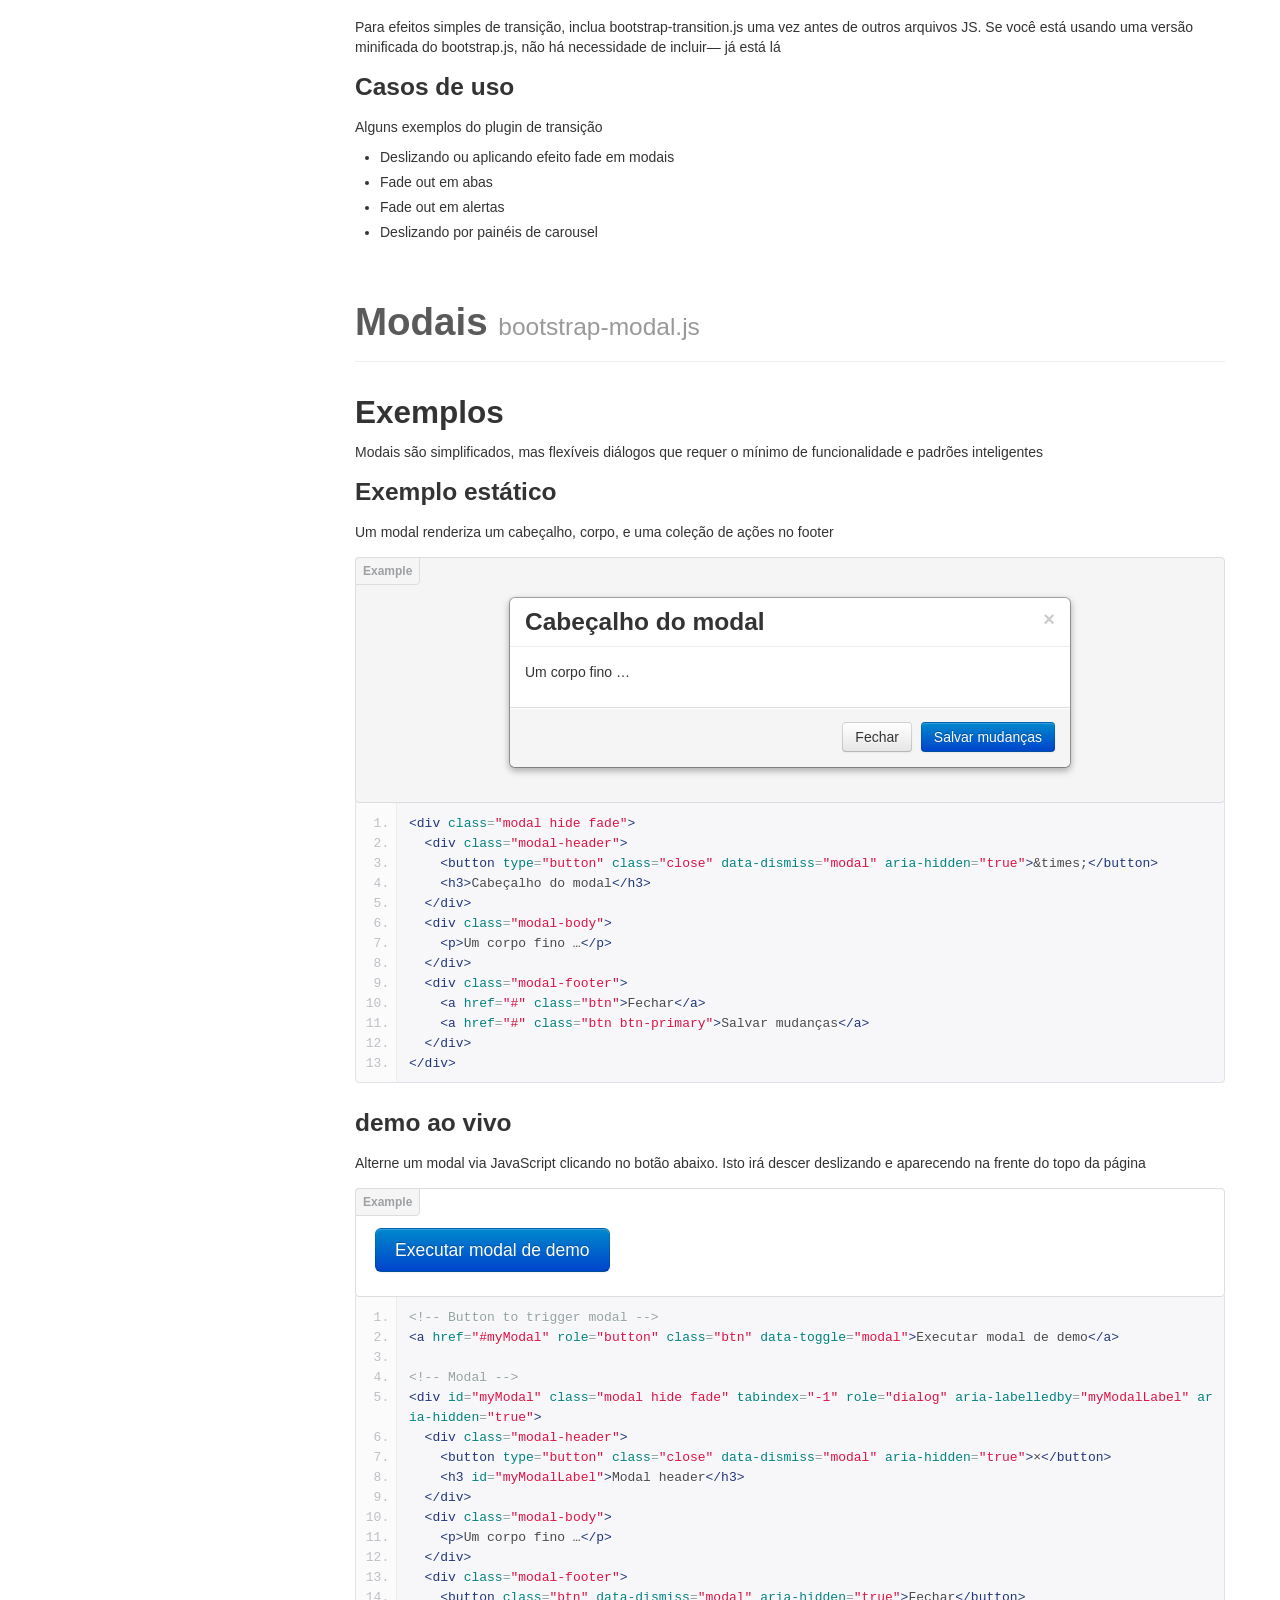
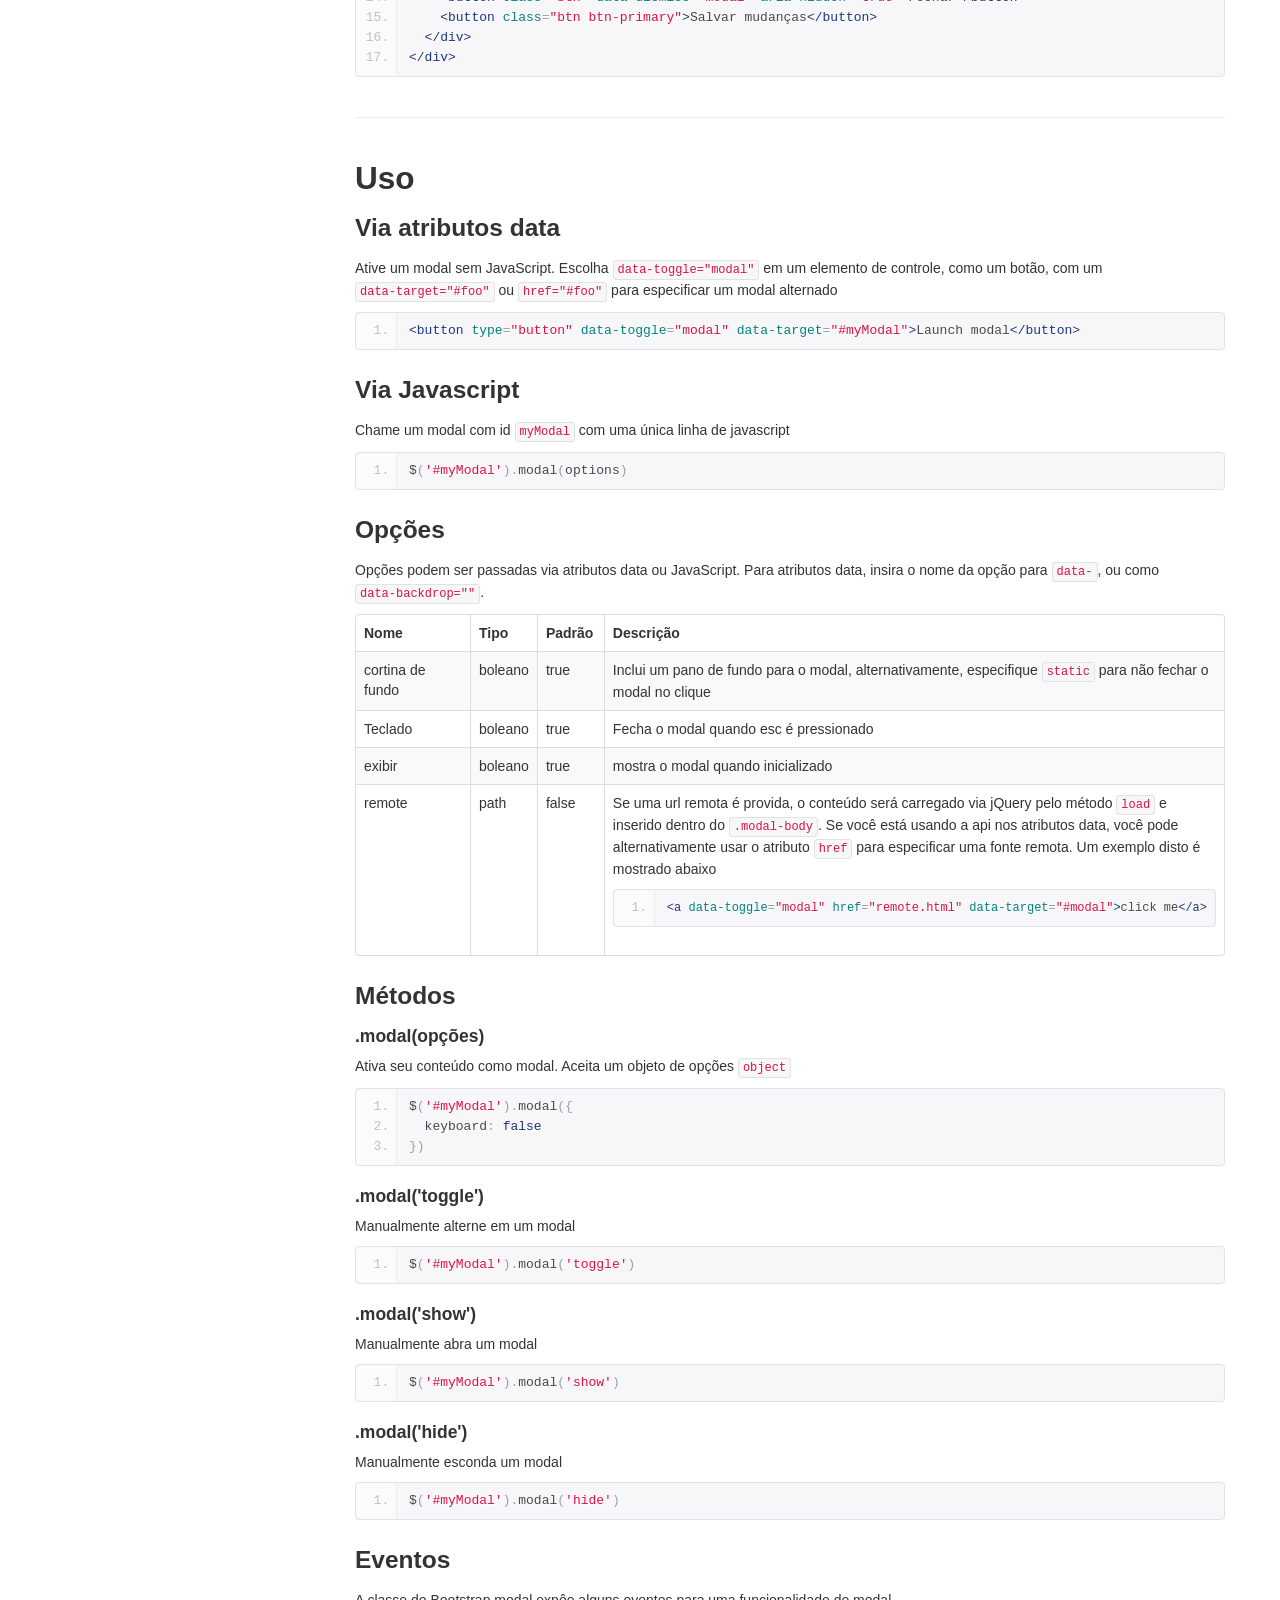
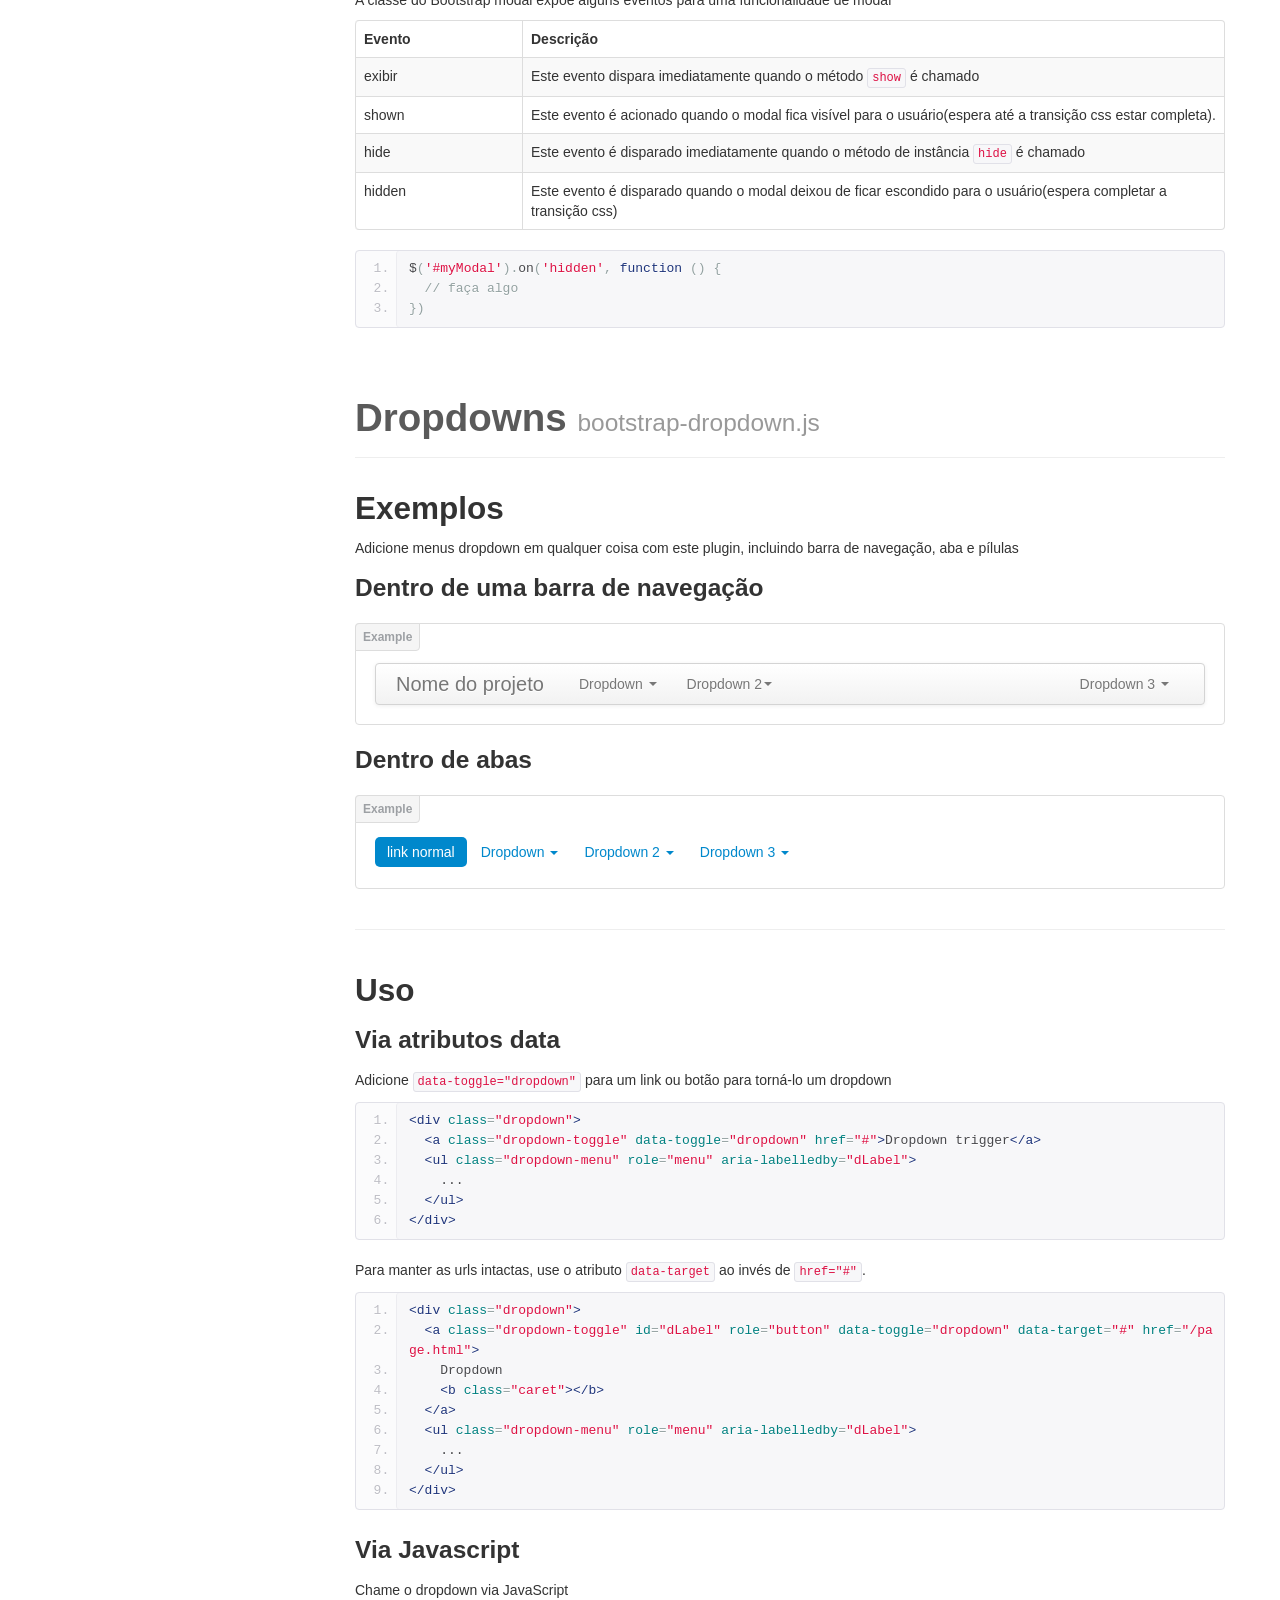
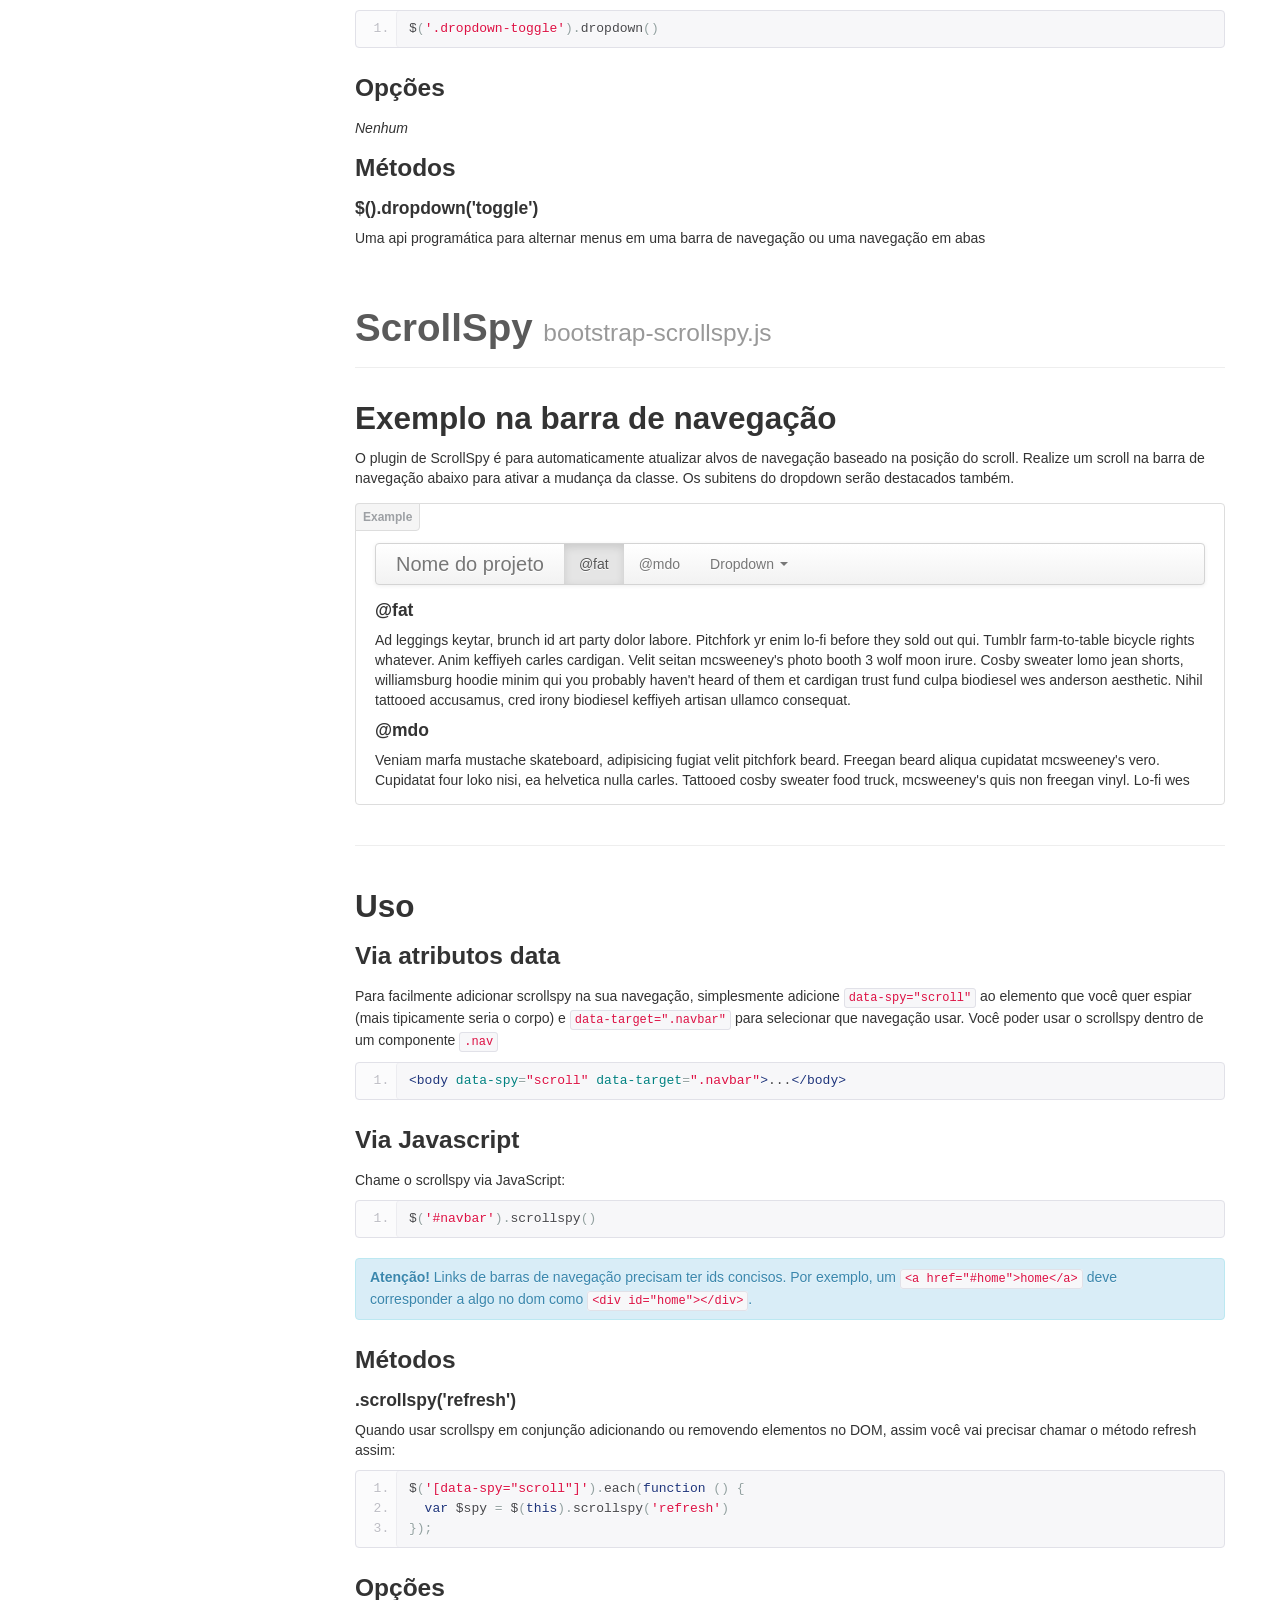
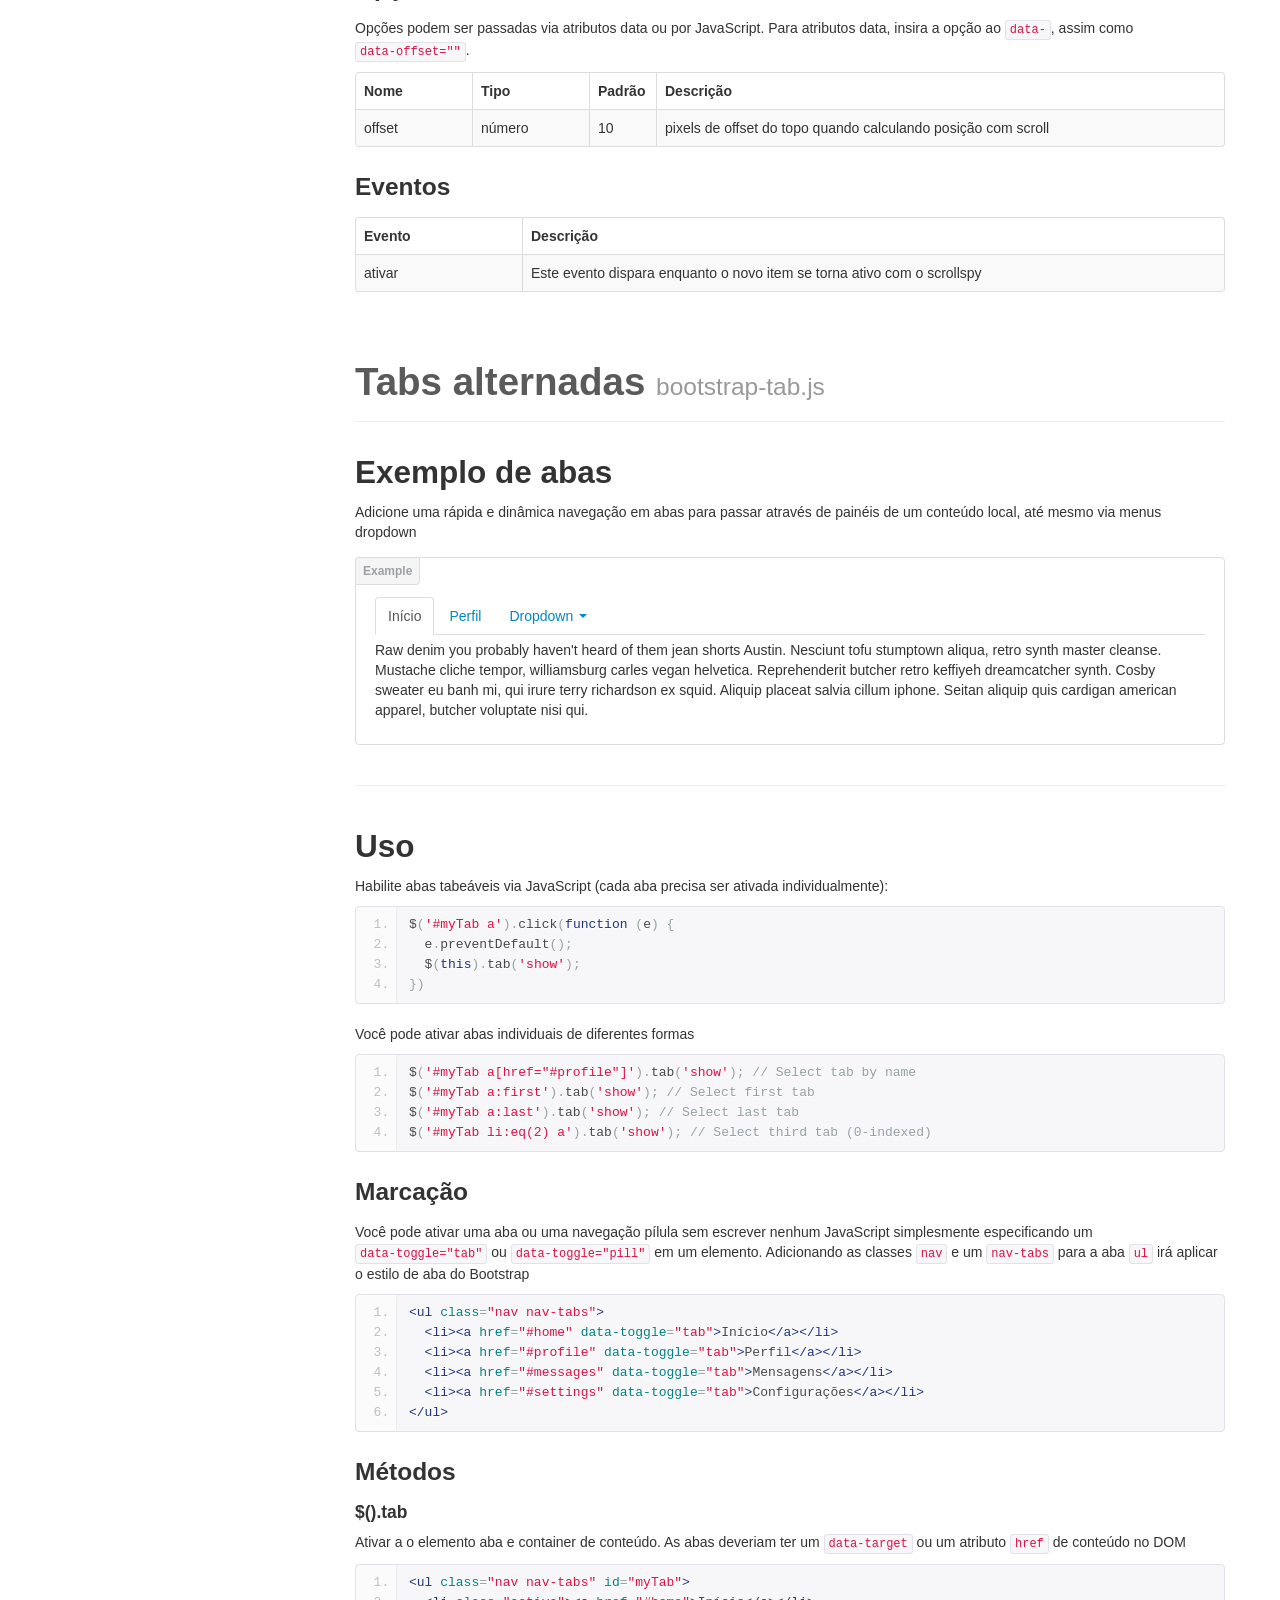
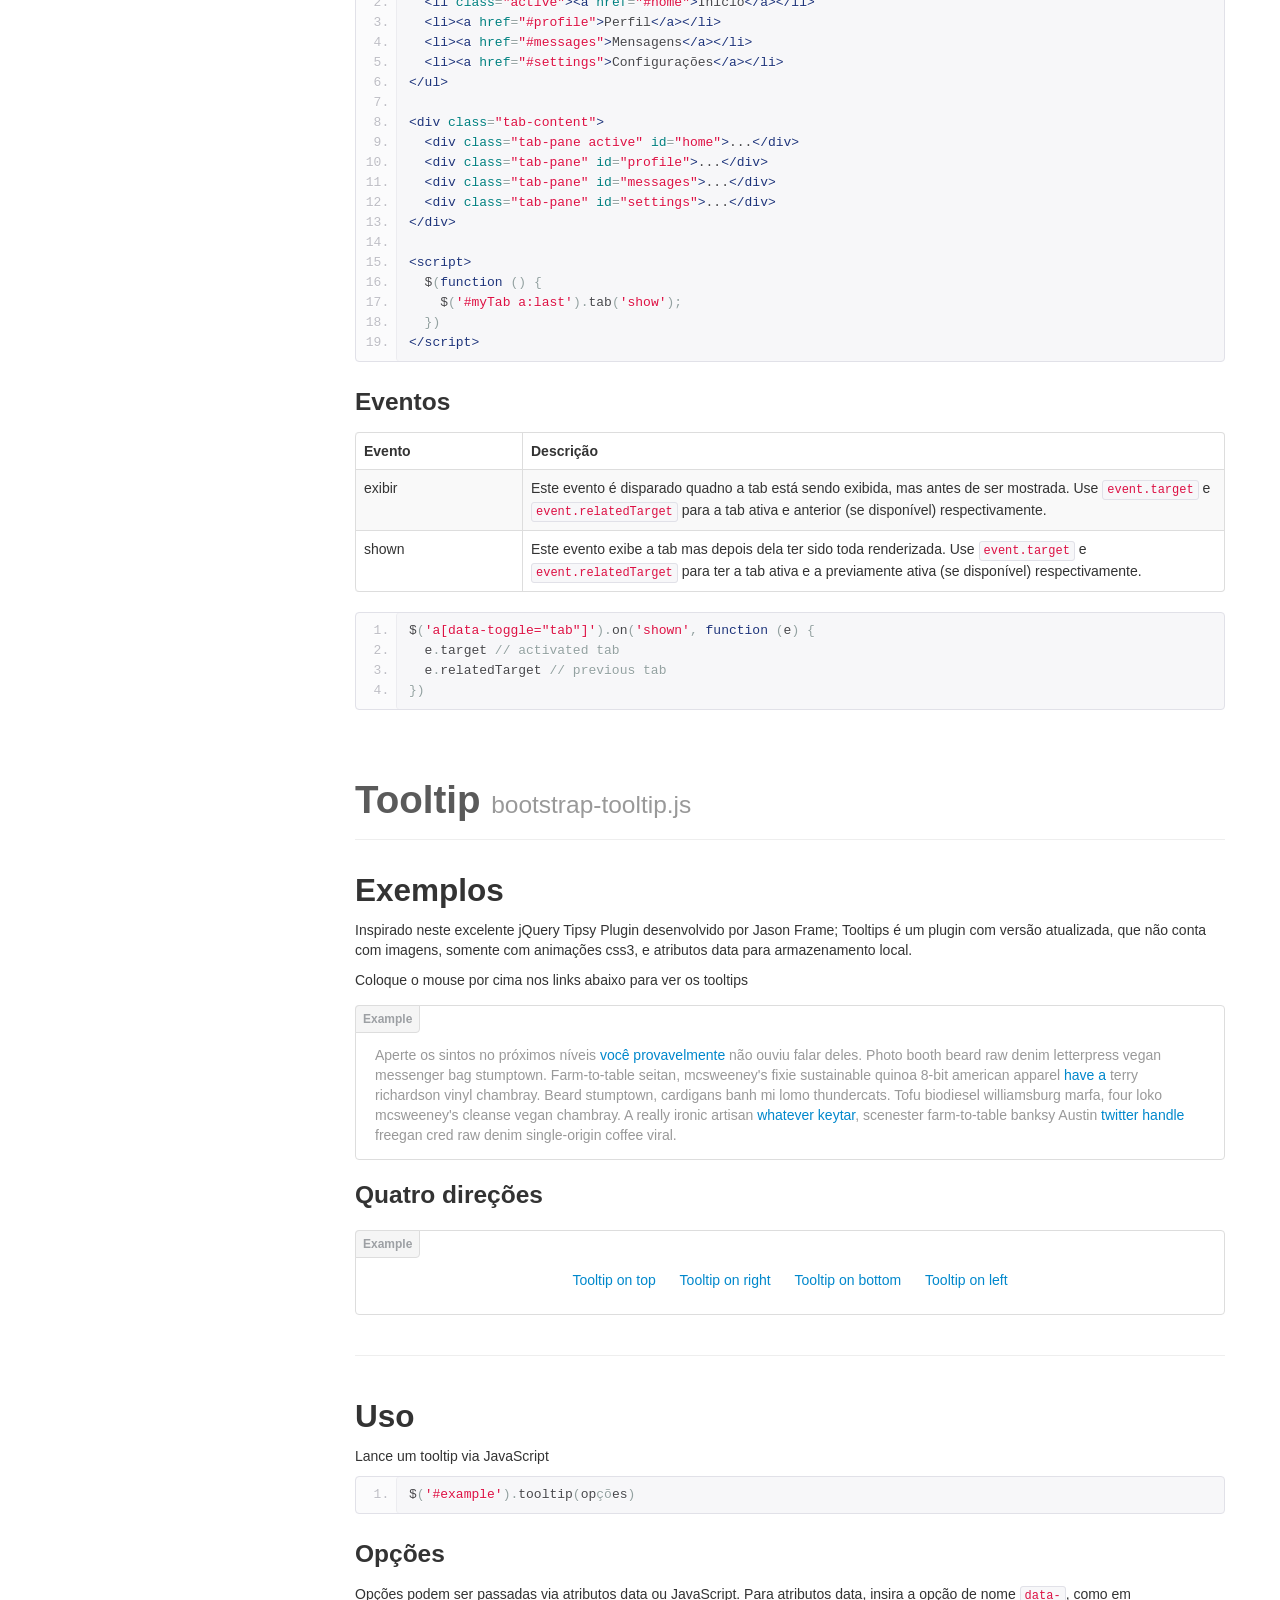
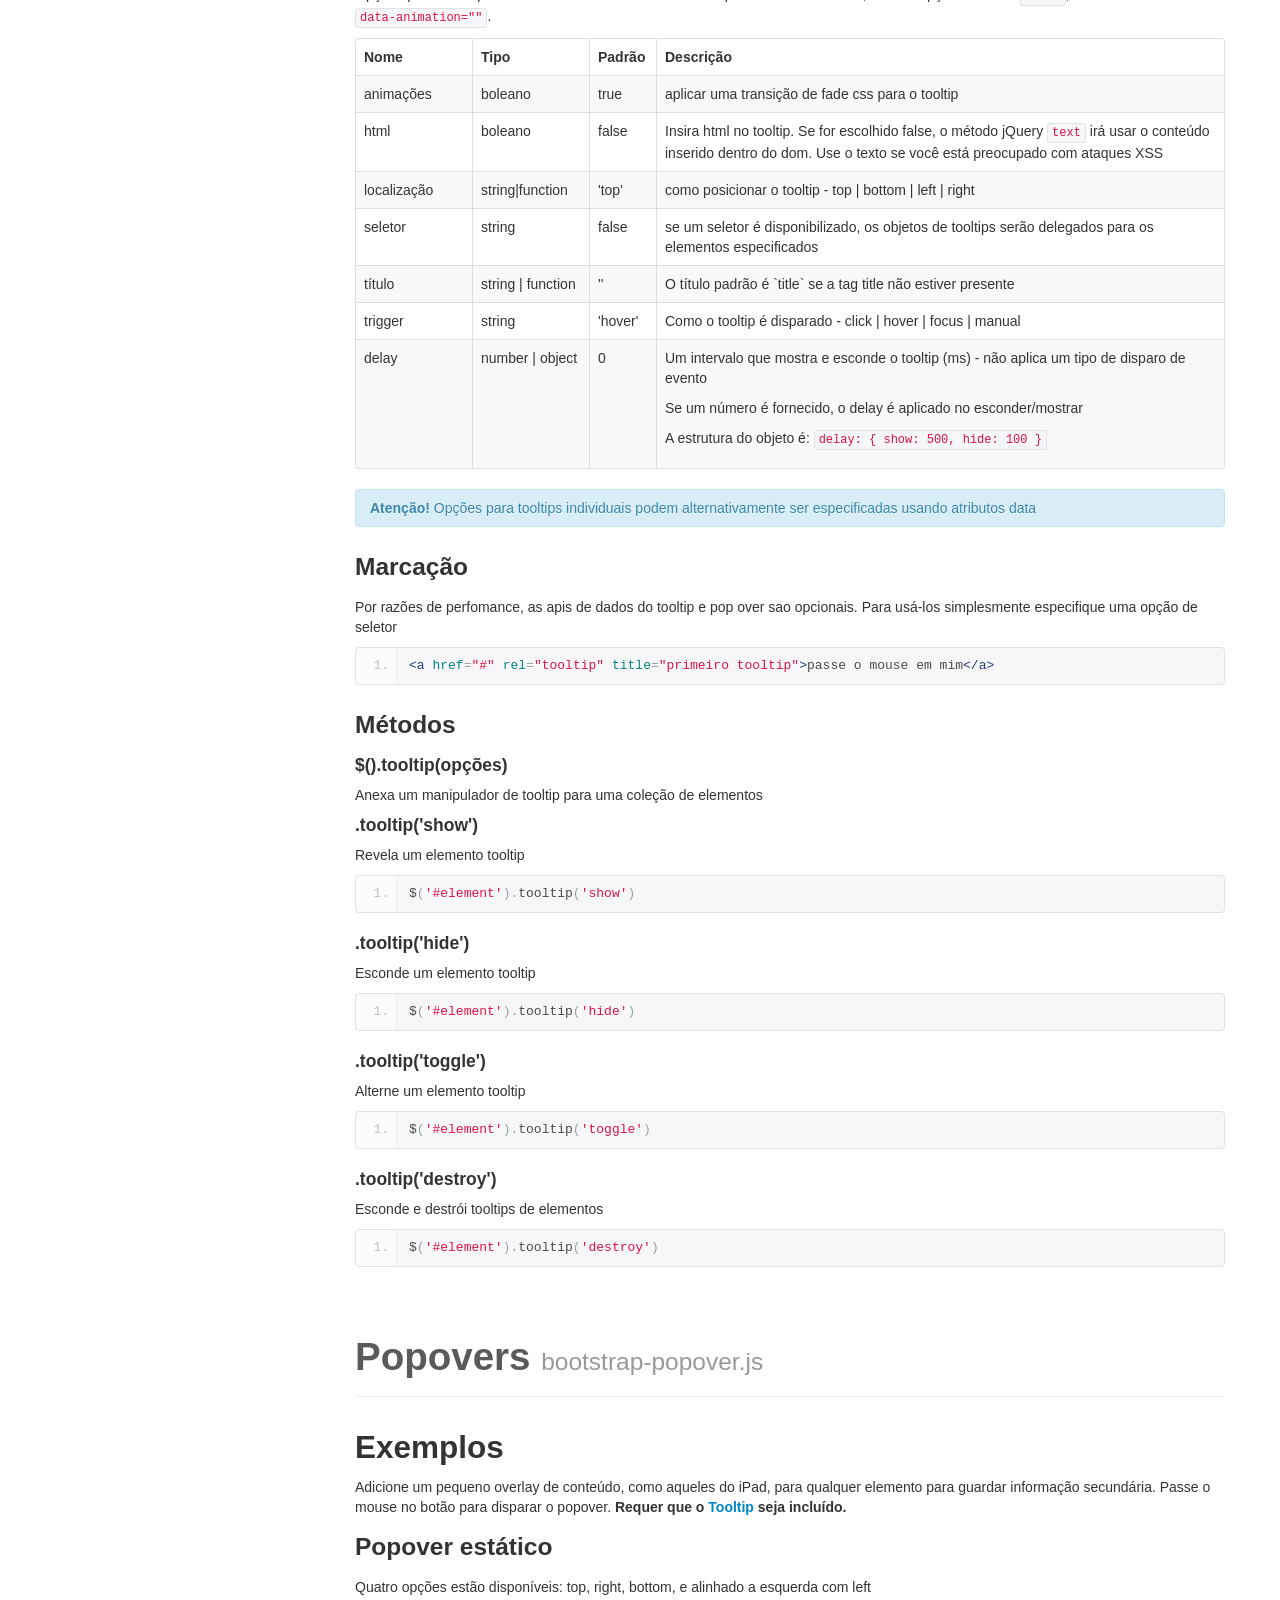
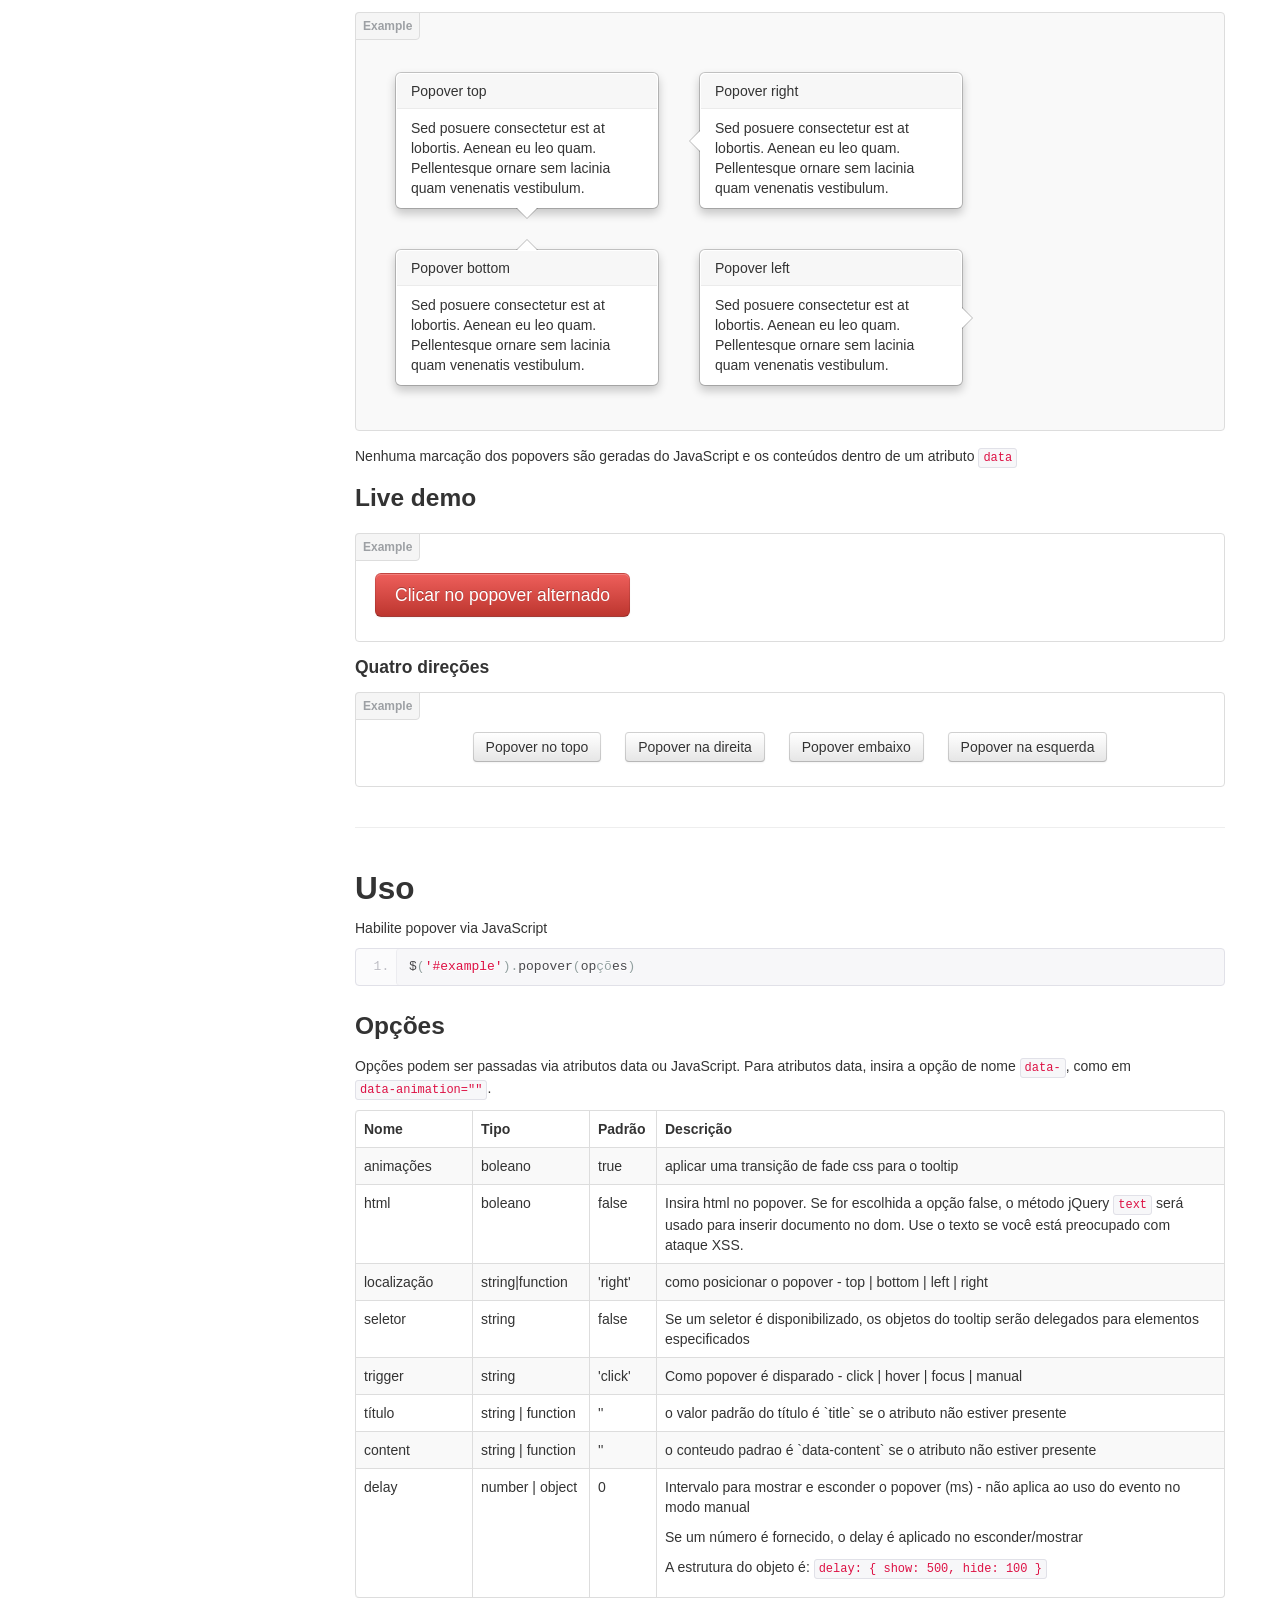
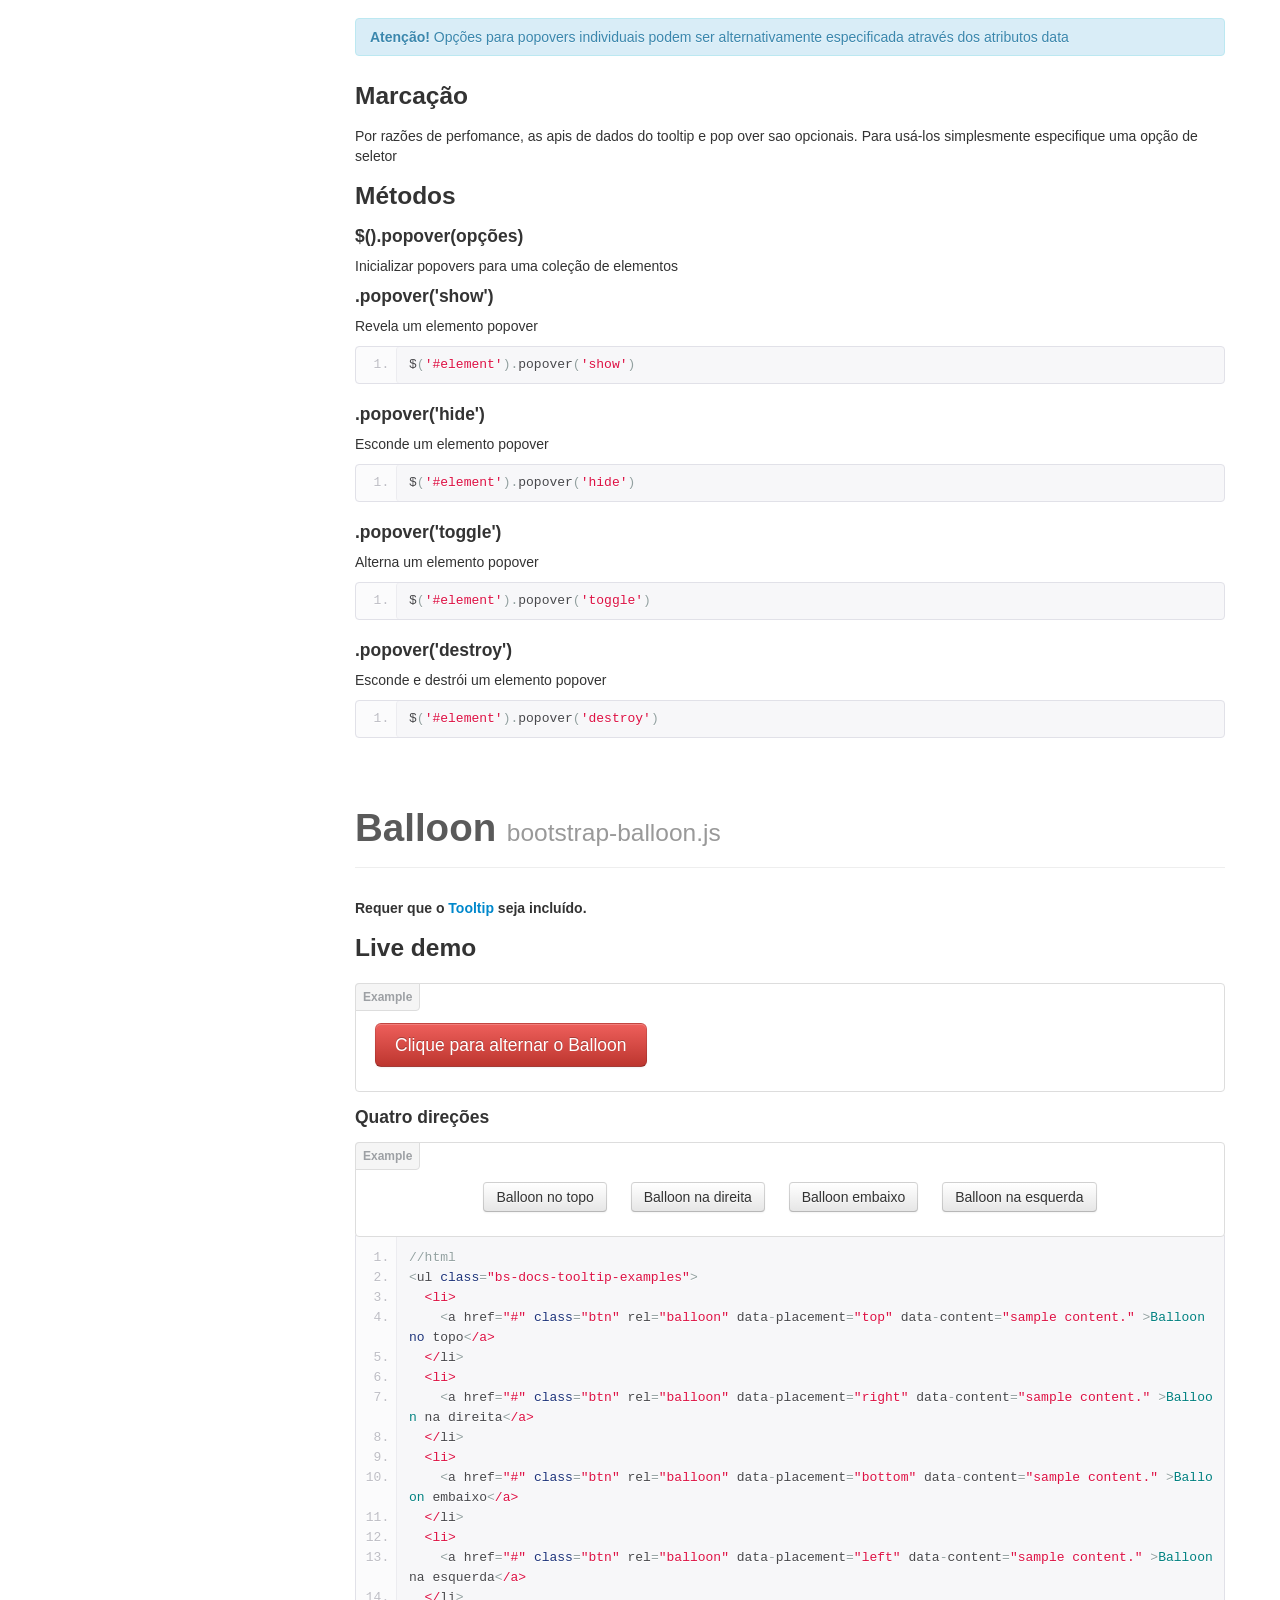
<file: Teste Rossana Oi/docs/javascript.html>
<!DOCTYPE html>
<html lang="en">
  <head>
    <meta charset="utf-8">
    <title>Globo.com Bootstrap</title>
    <meta name="viewport" content="width=device-width, initial-scale=1.0">
    <meta name="description" content="">
    <meta name="author" content="">

    <!-- Le styles -->
    <link href="assets/css/bootstrap.css" rel="stylesheet">
    <link href="assets/css/bootstrap-responsive.css" rel="stylesheet">
    <link href="assets/css/docs.css" rel="stylesheet">
    <link href="assets/js/google-code-prettify/prettify.css" rel="stylesheet">

    <!-- Le HTML5 shim, for IE6-8 support of HTML5 elements -->
    <!--[if lt IE 9]>
      <script src="http://html5shim.googlecode.com/svn/trunk/html5.js"></script>
    <![endif]-->

    <!-- Le fav and touch icons -->
    <link rel="shortcut icon" href="assets/ico/favicon.png">
    <link rel="apple-touch-icon-precomposed" sizes="144x144" href="assets/ico/apple-touch-icon-144-precomposed.png">
    <link rel="apple-touch-icon-precomposed" sizes="114x114" href="assets/ico/apple-touch-icon-114-precomposed.png">
    <link rel="apple-touch-icon-precomposed" sizes="72x72" href="assets/ico/apple-touch-icon-72-precomposed.png">
    <link rel="apple-touch-icon-precomposed" href="assets/ico/apple-touch-icon-57-precomposed.png">

  </head>

  <body data-spy="scroll" data-target=".bs-docs-sidebar">

    <!-- Navbar
    ================================================== -->
    <div class="navbar navbar-inverse navbar-fixed-top">
      <div class="navbar-inner">
        <div class="container">
          <button type="button" class="btn btn-navbar" data-toggle="collapse" data-target=".nav-collapse">
            <span class="icon-bar"></span>
            <span class="icon-bar"></span>
            <span class="icon-bar"></span>
          </button>
          <a class="brand" href="./whatsnew.html">O que há de novo?</a>
          <div class="nav-collapse collapse">
            <ul class="nav">
              <li class="">
                <a href="./index.html">Página inicial</a>
              </li>
              <li class="">
                <a href="./getting-started.html">Ponto de partida</a>
              </li>
              <li class="">
                <a href="./scaffolding.html">Fundação</a>
              </li>
              <li class="">
                <a href="./base-css.html">CSS Base</a>
              </li>
              <li class="">
                <a href="./components.html">Componentes</a>
              </li>
              <li class="">
                <a href="./javascript.html">JavaScript</a>
              </li>
              <li class="">
                <a href="./customize.html">Customizando</a>
              </li>
            </ul>
          </div>
        </div>
      </div>
    </div>

<!-- Subhead
================================================== -->
<header class="jumbotron subhead">
  <div class="container">
    <h1>JavaScript</h1>
    <p class="lead">Traga os componentes do Bootstrap a vida, agora com 13 plugins jQuery personalizados
  </div>
</header>

  <div class="container">

    <!-- Docs nav
    ================================================== -->
    <div class="row">
      <div class="span3 bs-docs-sidebar">
        <ul class="nav nav-list bs-docs-sidenav">
          <li><a href="#overview"><i class="icon-chevron-right"></i> Geral</a></li>
          <li><a href="#transitions"><i class="icon-chevron-right"></i> Transições</a></li>
          <li><a href="#modals"><i class="icon-chevron-right"></i> Modal</a></li>
          <li><a href="#dropdowns"><i class="icon-chevron-right"></i> Dropdown</a></li>
          <li><a href="#scrollspy"><i class="icon-chevron-right"></i> Scrollspy</a></li>
          <li><a href="#tabs"><i class="icon-chevron-right"></i> Tab</a></li>
          <li><a href="#tooltips"><i class="icon-chevron-right"></i> Tooltip</a></li>
          <li><a href="#popovers"><i class="icon-chevron-right"></i> Popover</a></li>
          <li><a href="#balloon"><i class="icon-chevron-right"></i> Balloon <span class="label label-info">Novo!</a></span></li>
          <li><a href="#alerts"><i class="icon-chevron-right"></i> Alertas</a></li>
          <li><a href="#buttons"><i class="icon-chevron-right"></i> Botões</a></li>
          <li><a href="#collapse"><i class="icon-chevron-right"></i> Colapsáveis</a></li>
          <li><a href="#carousel"><i class="icon-chevron-right"></i> Carousel</a></li>
          <li><a href="#typeahead"><i class="icon-chevron-right"></i> Typehead</a></li>
          <li><a href="#affix"><i class="icon-chevron-right"></i> Affix</a></li>
        </ul>
      </div>
      <div class="span9">


        <!-- Overview
        ================================================== -->
        <section id="overview">
          <div class="page-header">
            <h1>Javascript para o Bootstrap</h1>
          </div>

          <h3>Individual ou compilado</h3>
          <p>Plugins podem ser incluídos individualmente (embora alguns tenham depências), ou tudo de uma vez. Ambos <strong>bootstrap.js</strong> e <strong>bootstrap.min.js</strong> contém todos plugins em um único arquivo</p>

          <h3>Atributos Data</h3>
          <p>Você pode usar todos plugins do Bootstrap puramente através da API na marcação sem escrever uma única linha de JavaScript. Isto é a primeira classe de API do Bootstrap e deve ser considerada quando usar um plugin</p>

          <p>Dito isto, em algumas situações pode ser desejável desligar esta funcionalidade. Para isto, nós também provemos a habilidade de destabilitar os atributos data que desanexa todos eventos no corpo com o namespace de `'data-api'`. E ficaria assim:
          <pre class="prettyprint linenums">$('body').off('.data-api')</pre>

          <p>Alternativamente, para obter um plugin específico, nós simplesmente incluímos o nome do plugin como um namespace no data-api assim:</p>
          <pre class="prettyprint linenums">$('body').off('.alert.data-api')</pre>

          <h3>API programática</h3>
          <p>Nós também acreditamos que deveríamos ser capazes de usar todos plugins do Bootstrap através da API Javascript. Todas API's públicas são únicas, com métodos encadeáveis, e retorna a coleção que foi aplicada</p>
          <pre class="prettyprint linenums">$(".btn.danger").button("toggle").addClass("fat")</pre>
          <p>Todos métodos devem aceitar um objeto de opções adicionais, em uma string que direcina a um método particular, ou nada (que inicia com o comportamento padrão):</p>
<pre class="prettyprint linenums">
$("#myModal").modal()                       // initialized with defaults
$("#myModal").modal({ keyboard: false })   // initialized with no keyboard
$("#myModal").modal('show')                // initializes and invokes show immediately</p>
</pre>
          <p>Cada plugin também expõe seu construtor básico como uma porpriedade `Constructor`: <code>$.fn.popover.Constructor</code>. Se você quer ter uma instância particular de um determinado plugin, obtenha diretamente de um elemento: <code>$('[rel=popover]').data('popover')</code>.</p>

          <h3>Eventos</h3>
          <p>O Bootstrap provê eventos customizados para ações únicas dos plugins. Geralmente, estes vêm em uma forma de infinitivo e passado particípio - onde o infinitivo (ex. <code>show</code>) é lançado no começo de um evento, e sua forma no passado particípio (ex. <code>shown</code>) é lançado ao se completar uma ação.</p>
          <p>Todos eventos no infinitivo possuem a funcionalidade do preventDefault. Isto lha dá abilidade de parar a execução de uma ação antes de iniciar</p>
<pre class="prettyprint linenums">
$('#myModal').on('show', function (e) {
    if (!data) return e.preventDefault() // stops modal from being shown
})
</pre>
        </section>



        <!-- Transitions
        ================================================== -->
        <section id="transitions">
          <div class="page-header">
            <h1>Transições <small>bootstrap-transition.js</small></h1>
          </div>
          <h3>Sobre transições</h3>
          <p>Para efeitos simples de transição, inclua bootstrap-transition.js uma vez antes de outros arquivos JS. Se você está usando uma versão minificada do bootstrap.js, não há necessidade de incluir&mdash; já está lá</p>
          <h3>Casos de uso</h3>
          <p>Alguns exemplos do plugin de transição</p>
          <ul>
            <li>Deslizando ou aplicando efeito fade em modais</li>
            <li>Fade out em abas</li>
            <li>Fade out em alertas</li>
            <li>Deslizando por painéis de carousel</li>
          </ul>

        </section>



        <!-- Modal
        ================================================== -->
        <section id="modals">
          <div class="page-header">
            <h1>Modais <small>bootstrap-modal.js</small></h1>
          </div>


          <h2>Exemplos</h2>
          <p>Modais são simplificados, mas flexíveis diálogos que requer o mínimo de funcionalidade e padrões inteligentes</p>

          <h3>Exemplo estático</h3>
          <p>Um modal renderiza um cabeçalho, corpo, e uma coleção de ações no footer</p>
          <div class="bs-docs-example" style="background-color: #f5f5f5;">
            <div class="modal" style="position: relative; top: auto; left: auto; right: auto; margin: 0 auto 20px; z-index: 1; max-width: 100%;">
              <div class="modal-header">
                <button type="button" class="close" data-dismiss="modal" aria-hidden="true">&times;</button>
                <h3>Cabeçalho do modal</h3>
              </div>
              <div class="modal-body">
                <p>Um corpo fino &hellip;</p>
              </div>
              <div class="modal-footer">
                <a href="#" class="btn">Fechar</a>
                <a href="#" class="btn btn-primary">Salvar mudanças</a>
              </div>
            </div>
          </div>
<pre class="prettyprint linenums">
&lt;div class="modal hide fade"&gt;
  &lt;div class="modal-header"&gt;
    &lt;button type="button" class="close" data-dismiss="modal" aria-hidden="true"&gt;&amp;times;&lt;/button&gt;
    &lt;h3&gt;Cabeçalho do modal&lt;/h3&gt;
  &lt;/div&gt;
  &lt;div class="modal-body"&gt;
    &lt;p&gt;Um corpo fino &hellip;&lt;/p&gt;
  &lt;/div&gt;
  &lt;div class="modal-footer"&gt;
    &lt;a href="#" class="btn"&gt;Fechar&lt;/a&gt;
    &lt;a href="#" class="btn btn-primary"&gt;Salvar mudanças&lt;/a&gt;
  &lt;/div&gt;
&lt;/div&gt;
</pre>

          <h3>demo ao vivo</h3>
          <p>Alterne um modal via JavaScript clicando no botão abaixo. Isto irá descer deslizando e aparecendo na frente do topo da página</p>
          <!-- sample modal content -->
          <div id="myModal" class="modal hide fade" tabindex="-1" role="dialog" aria-labelledby="myModalLabel" aria-hidden="true">
            <div class="modal-header">
              <button type="button" class="close" data-dismiss="modal" aria-hidden="true">&times;</button>
              <h3 id="myModalLabel">Cabeçalho do modal</h3>
            </div>
            <div class="modal-body">
              <h4>Texto no modal</h4>
              <p>Duis mollis, est non commodo luctus, nisi erat porttitor ligula, eget lacinia odio sem.</p>

              <h4>Popover no modal</h4>
              <p>Este <a href="#" role="button" class="btn popover-test" title="A Title" data-content="aqui está um conteúdo ótimo. Muito engajante. certo?">botão</a></p>

              <h4>Tooltips em um modal</h4>
              <p><a href="#" class="tooltip-test" title="Tooltip">Este link</a> and <a href="#" class="tooltip-test" title="Tooltip">aquele link</a> deve ter tooltips no hover.</p>

              <hr>

              <h4>Sobrescrevendo texto para mostrar scrollbar opcionais</h4>
              <p>Nós setamos um <code>max-height</code> fixo na classe <code>.modal-body</code>. veja ela sobressair com com todos estes textos extras lorem ipsum que nós incluímos.</p>
              <p>Cras mattis consectetur purus sit amet fermentum. Cras justo odio, dapibus ac facilisis in, egestas eget quam. Morbi leo risus, porta ac consectetur ac, vestibulum at eros.</p>
              <p>Praesent commodo cursus magna, vel scelerisque nisl consectetur et. Vivamus sagittis lacus vel augue laoreet rutrum faucibus dolor auctor.</p>
              <p>Aenean lacinia bibendum nulla sed consectetur. Praesent commodo cursus magna, vel scelerisque nisl consectetur et. Donec sed odio dui. Donec ullamcorper nulla non metus auctor fringilla.</p>
              <p>Cras mattis consectetur purus sit amet fermentum. Cras justo odio, dapibus ac facilisis in, egestas eget quam. Morbi leo risus, porta ac consectetur ac, vestibulum at eros.</p>
              <p>Praesent commodo cursus magna, vel scelerisque nisl consectetur et. Vivamus sagittis lacus vel augue laoreet rutrum faucibus dolor auctor.</p>
              <p>Aenean lacinia bibendum nulla sed consectetur. Praesent commodo cursus magna, vel scelerisque nisl consectetur et. Donec sed odio dui. Donec ullamcorper nulla non metus auctor fringilla.</p>
            </div>
            <div class="modal-footer">
              <button class="btn" data-dismiss="modal">Fechar</button>
              <button class="btn btn-primary">Salvar mudanças</button>
            </div>
          </div>
          <div class="bs-docs-example" style="padding-bottom: 24px;">
            <a data-toggle="modal" href="#myModal" class="btn btn-primary btn-large">Executar modal de demo</a>
          </div>
<pre class="prettyprint linenums">
&lt!-- Button to trigger modal --&gt;
&lt;a href="#myModal" role="button" class="btn" data-toggle="modal"&gt;Executar modal de demo&lt;/a&gt;

&lt!-- Modal --&gt;
&lt;div id="myModal" class="modal hide fade" tabindex="-1" role="dialog" aria-labelledby="myModalLabel" aria-hidden="true"&gt;
  &lt;div class="modal-header"&gt;
    &lt;button type="button" class="close" data-dismiss="modal" aria-hidden="true"&gt;&times;&lt;/button&gt;
    &lt;h3 id="myModalLabel"&gt;Modal header&lt;/h3&gt;
  &lt;/div&gt;
  &lt;div class="modal-body"&gt;
    &lt;p&gt;Um corpo fino &hellip;&lt;/p&gt;
  &lt;/div&gt;
  &lt;div class="modal-footer"&gt;
    &lt;button class="btn" data-dismiss="modal" aria-hidden="true"&gt;Fechar&lt;/button&gt;
    &lt;button class="btn btn-primary"&gt;Salvar mudanças&lt;/button&gt;
  &lt;/div&gt;
&lt;/div&gt;
</pre>


          <hr class="bs-docs-separator">


          <h2>Uso</h2>

          <h3>Via atributos data</h3>
          <p>Ative um modal sem JavaScript. Escolha <code>data-toggle="modal"</code> em um elemento de controle, como um botão, com um <code>data-target="#foo"</code> ou <code>href="#foo"</code> para especificar um modal alternado</p>
          <pre class="prettyprint linenums">&lt;button type="button" data-toggle="modal" data-target="#myModal"&gt;Launch modal&lt;/button&gt;</pre>

          <h3>Via Javascript</h3>
          <p>Chame um modal com id <code>myModal</code> com uma única linha de javascript</p>
          <pre class="prettyprint linenums">$('#myModal').modal(options)</pre>

          <h3>Opções</h3>
          <p>Opções podem ser passadas via atributos data ou JavaScript. Para atributos data, insira o nome da opção para <code>data-</code>, ou como <code>data-backdrop=""</code>.</p>
          <table class="table table-bordered table-striped">
            <thead>
             <tr>
               <th style="width: 100px;">Nome</th>
               <th style="width: 50px;">Tipo</th>
               <th style="width: 50px;">Padrão</th>
               <th>Descrição</th>
             </tr>
            </thead>
            <tbody>
             <tr>
               <td>cortina de fundo</td>
               <td>boleano</td>
               <td>true</td>
               <td>Inclui um pano de fundo para o modal, alternativamente, especifique <code>static</code> para não fechar o modal no clique</td>
             </tr>
             <tr>
               <td>Teclado</td>
               <td>boleano</td>
               <td>true</td>
               <td>Fecha o modal quando esc é pressionado</td>
             </tr>
             <tr>
               <td>exibir</td>
               <td>boleano</td>
               <td>true</td>
               <td>mostra o modal quando inicializado</td>
             </tr>
             <tr>
               <td>remote</td>
               <td>path</td>
               <td>false</td>
               <td><p>Se uma url remota é provida, o conteúdo será carregado via jQuery pelo método <code>load</code> e inserido dentro do <code>.modal-body</code>. Se você está usando a api nos atributos data, você pode alternativamente usar o atributo <code>href</code> para especificar uma fonte remota. Um exemplo disto é mostrado abaixo</p>
              <pre class="prettyprint linenums"><code>&lt;a data-toggle="modal" href="remote.html" data-target="#modal"&gt;click me&lt;/a&gt;</code></pre></td>
             </tr>
            </tbody>
          </table>

          <h3>Métodos</h3>
          <h4>.modal(opções)</h4>
          <p>Ativa seu conteúdo como modal. Aceita um objeto de opções <code>object</code></p>
<pre class="prettyprint linenums">
$('#myModal').modal({
  keyboard: false
})
</pre>
          <h4>.modal('toggle')</h4>
          <p>Manualmente alterne em um modal</p>
          <pre class="prettyprint linenums">$('#myModal').modal('toggle')</pre>
          <h4>.modal('show')</h4>
          <p>Manualmente abra um modal</p>
          <pre class="prettyprint linenums">$('#myModal').modal('show')</pre>
          <h4>.modal('hide')</h4>
          <p>Manualmente esconda um modal</p>
          <pre class="prettyprint linenums">$('#myModal').modal('hide')</pre>
          <h3>Eventos</h3>
          <p>A classe do Bootstrap modal expôe alguns eventos para uma funcionalidade de modal</p>
          <table class="table table-bordered table-striped">
            <thead>
             <tr>
               <th style="width: 150px;">Evento</th>
               <th>Descrição</th>
             </tr>
            </thead>
            <tbody>
             <tr>
               <td>exibir</td>
               <td>Este evento dispara imediatamente quando o método <code>show</code> é chamado</td>
             </tr>
             <tr>
               <td>shown</td>
               <td>Este evento é acionado quando o modal fica visível para o usuário(espera até a transição css estar completa).</td>
             </tr>
             <tr>
               <td>hide</td>
               <td>Este evento é disparado imediatamente quando o método de instância <code>hide</code> é chamado</td>
             </tr>
             <tr>
               <td>hidden</td>
               <td>Este evento é disparado quando o modal deixou de ficar escondido para o usuário(espera completar a transição css)</td>
             </tr>
            </tbody>
          </table>
<pre class="prettyprint linenums">
$('#myModal').on('hidden', function () {
  // faça algo
})
</pre>
        </section>



        <!-- Dropdowns
        ================================================== -->
        <section id="dropdowns">
          <div class="page-header">
            <h1>Dropdowns <small>bootstrap-dropdown.js</small></h1>
          </div>


          <h2>Exemplos</h2>
          <p>Adicione menus dropdown em qualquer coisa com este plugin, incluindo barra de navegação, aba e pílulas</p>

          <h3>Dentro de uma barra de navegação</h3>
          <div class="bs-docs-example">
            <div id="navbar-example" class="navbar navbar-static">
              <div class="navbar-inner">
                <div class="container" style="width: auto;">
                  <a class="brand" href="#">Nome do projeto</a>
                  <ul class="nav" role="navigation">
                    <li class="dropdown">
                      <a id="drop1" href="#" role="button" class="dropdown-toggle" data-toggle="dropdown">Dropdown <b class="caret"></b></a>
                      <ul class="dropdown-menu" role="menu" aria-labelledby="drop1">
                        <li><a tabindex="-1" href="http://google.com">Ação</a></li>
                        <li><a tabindex="-1" href="#anotherAction">Outra ação</a></li>
                        <li><a tabindex="-1" href="#">Algo a mais aqui</a></li>
                        <li class="divider"></li>
                        <li><a tabindex="-1" href="#">Link separador</a></li>
                      </ul>
                    </li>
                    <li class="dropdown">
                      <a href="#" id="drop2" role="button" class="dropdown-toggle" data-toggle="dropdown">Dropdown 2<b class="caret"></b></a>
                      <ul class="dropdown-menu" role="menu" aria-labelledby="drop2">
                        <li><a tabindex="-1" href="#">Ação</a></li>
                        <li><a tabindex="-1" href="#">Outra ação</a></li>
                        <li><a tabindex="-1" href="#">Algo a mais aqui</a></li>
                        <li class="divider"></li>
                        <li><a tabindex="-1" href="#">Link separador</a></li>
                      </ul>
                    </li>
                  </ul>
                  <ul class="nav pull-right">
                    <li id="fat-menu" class="dropdown">
                      <a href="#" id="drop3" role="button" class="dropdown-toggle" data-toggle="dropdown">Dropdown 3 <b class="caret"></b></a>
                      <ul class="dropdown-menu" role="menu" aria-labelledby="drop3">
                        <li><a tabindex="-1" href="#">Ação</a></li>
                        <li><a tabindex="-1" href="#">Outra ação</a></li>
                        <li><a tabindex="-1" href="#">Algo a mais aqui</a></li>
                        <li class="divider"></li>
                        <li><a tabindex="-1" href="#">Link separador</a></li>
                      </ul>
                    </li>
                  </ul>
                </div>
              </div>
            </div> <!-- /navbar-example -->
          </div> 

          <h3>Dentro de abas</h3>
          <div class="bs-docs-example">
            <ul class="nav nav-pills">
              <li class="active"><a href="#">link normal</a></li>
              <li class="dropdown">
                <a class="dropdown-toggle" id="drop4" role="button" data-toggle="dropdown" href="#">Dropdown <b class="caret"></b></a>
                <ul id="menu1" class="dropdown-menu" role="menu" aria-labelledby="drop4">
                  <li><a tabindex="-1" href="#">Ação</a></li>
                  <li><a tabindex="-1" href="#">Outra ação</a></li>
                  <li><a tabindex="-1" href="#">Algo a mais aqui</a></li>
                  <li class="divider"></li>
                  <li><a tabindex="-1" href="#">Link separador</a></li>
                </ul>
              </li>
              <li class="dropdown">
                <a class="dropdown-toggle" id="drop5" role="button" data-toggle="dropdown" href="#">Dropdown 2 <b class="caret"></b></a>
                <ul id="menu2" class="dropdown-menu" role="menu" aria-labelledby="drop5">
                  <li><a tabindex="-1" href="#">Ação</a></li>
                  <li><a tabindex="-1" href="#">Outra ação</a></li>
                  <li><a tabindex="-1" href="#">Algo a mais aqui</a></li>
                  <li class="divider"></li>
                  <li><a tabindex="-1" href="#">Link separador</a></li>
                </ul>
              </li>
              <li class="dropdown">
                <a class="dropdown-toggle" id="drop5" role="button" data-toggle="dropdown" href="#">Dropdown 3 <b class="caret"></b></a>
                <ul id="menu3" class="dropdown-menu" role="menu" aria-labelledby="drop5">
                  <li><a tabindex="-1" href="#">Ação</a></li>
                  <li><a tabindex="-1" href="#">Outra ação</a></li>
                  <li><a tabindex="-1" href="#">Algo a mais aqui</a></li>
                  <li class="divider"></li>
                  <li><a tabindex="-1" href="#">Link separador</a></li>
                </ul>
              </li>
            </ul> <!-- /tabs -->
          </div> 


          <hr class="bs-docs-separator">


          <h2>Uso</h2>

          <h3>Via atributos data</h3>
          <p>Adicione <code>data-toggle="dropdown"</code> para um link ou botão para torná-lo um dropdown</p>
<pre class="prettyprint linenums">
&lt;div class="dropdown"&gt;
  &lt;a class="dropdown-toggle" data-toggle="dropdown" href="#"&gt;Dropdown trigger&lt;/a&gt;
  &lt;ul class="dropdown-menu" role="menu" aria-labelledby="dLabel"&gt;
    ...
  &lt;/ul&gt;
&lt;/div&gt;
</pre>
          <p>Para manter as urls intactas, use o atributo <code>data-target</code> ao invés de <code>href="#"</code>.</p>
<pre class="prettyprint linenums">
&lt;div class="dropdown"&gt;
  &lt;a class="dropdown-toggle" id="dLabel" role="button" data-toggle="dropdown" data-target="#" href="/page.html"&gt;
    Dropdown
    &lt;b class="caret"&gt;&lt;/b&gt;
  &lt;/a&gt;
  &lt;ul class="dropdown-menu" role="menu" aria-labelledby="dLabel"&gt;
    ...
  &lt;/ul&gt;
&lt;/div&gt;
</pre>

          <h3>Via Javascript</h3>
          <p>Chame o dropdown via JavaScript</p>
          <pre class="prettyprint linenums">$('.dropdown-toggle').dropdown()</pre>

          <h3>Opções</h3>
          <p><em>Nenhum</em></p>

          <h3>Métodos</h3>
          <h4>$().dropdown('toggle')</h4>
          <p>Uma api programática para alternar menus em uma barra de navegação ou uma navegação em abas</p>
        </section>



        <!-- ScrollSpy
        ================================================== -->
        <section id="scrollspy">
          <div class="page-header">
            <h1>ScrollSpy <small>bootstrap-scrollspy.js</small></h1>
          </div>


          <h2>Exemplo na barra de navegação</h2>
          <p>O plugin de ScrollSpy é para automaticamente atualizar alvos de navegação baseado na posição do scroll. Realize um scroll na barra de navegação abaixo para ativar a mudança da classe. Os subitens do dropdown serão destacados também.</p>
          <div class="bs-docs-example">
            <div id="navbarExample" class="navbar navbar-static">
              <div class="navbar-inner">
                <div class="container" style="width: auto;">
                  <a class="brand" href="#">Nome do projeto</a>
                  <ul class="nav">
                    <li><a href="#fat">@fat</a></li>
                    <li><a href="#mdo">@mdo</a></li>
                    <li class="dropdown">
                      <a href="#" class="dropdown-toggle" data-toggle="dropdown">Dropdown <b class="caret"></b></a>
                      <ul class="dropdown-menu">
                        <li><a href="#one">um</a></li>
                        <li><a href="#two">dois</a></li>
                        <li class="divider"></li>
                        <li><a href="#three">tres</a></li>
                      </ul>
                    </li>
                  </ul>
                </div>
              </div>
            </div>
            <div data-spy="scroll" data-target="#navbarExample" data-offset="0" class="scrollspy-example">
              <h4 id="fat">@fat</h4>
              <p>Ad leggings keytar, brunch id art party dolor labore. Pitchfork yr enim lo-fi before they sold out qui. Tumblr farm-to-table bicycle rights whatever. Anim keffiyeh carles cardigan. Velit seitan mcsweeney's photo booth 3 wolf moon irure. Cosby sweater lomo jean shorts, williamsburg hoodie minim qui you probably haven't heard of them et cardigan trust fund culpa biodiesel wes anderson aesthetic. Nihil tattooed accusamus, cred irony biodiesel keffiyeh artisan ullamco consequat.</p>
              <h4 id="mdo">@mdo</h4>
              <p>Veniam marfa mustache skateboard, adipisicing fugiat velit pitchfork beard. Freegan beard aliqua cupidatat mcsweeney's vero. Cupidatat four loko nisi, ea helvetica nulla carles. Tattooed cosby sweater food truck, mcsweeney's quis non freegan vinyl. Lo-fi wes anderson +1 sartorial. Carles non aesthetic exercitation quis gentrify. Brooklyn adipisicing craft beer vice keytar deserunt.</p>
              <h4 id="one">one</h4>
              <p>Occaecat commodo aliqua delectus. Fap craft beer deserunt skateboard ea. Lomo bicycle rights adipisicing banh mi, velit ea sunt next level locavore single-origin coffee in magna veniam. High life id vinyl, echo park consequat quis aliquip banh mi pitchfork. Vero VHS est adipisicing. Consectetur nisi DIY minim messenger bag. Cred ex in, sustainable delectus consectetur fanny pack iphone.</p>
              <h4 id="two">two</h4>
              <p>In incididunt echo park, officia deserunt mcsweeney's proident master cleanse thundercats sapiente veniam. Excepteur VHS elit, proident shoreditch +1 biodiesel laborum craft beer. Single-origin coffee wayfarers irure four loko, cupidatat terry richardson master cleanse. Assumenda you probably haven't heard of them art party fanny pack, tattooed nulla cardigan tempor ad. Proident wolf nesciunt sartorial keffiyeh eu banh mi sustainable. Elit wolf voluptate, lo-fi ea portland before they sold out four loko. Locavore enim nostrud mlkshk brooklyn nesciunt.</p>
              <h4 id="three">three</h4>
              <p>Ad leggings keytar, brunch id art party dolor labore. Pitchfork yr enim lo-fi before they sold out qui. Tumblr farm-to-table bicycle rights whatever. Anim keffiyeh carles cardigan. Velit seitan mcsweeney's photo booth 3 wolf moon irure. Cosby sweater lomo jean shorts, williamsburg hoodie minim qui you probably haven't heard of them et cardigan trust fund culpa biodiesel wes anderson aesthetic. Nihil tattooed accusamus, cred irony biodiesel keffiyeh artisan ullamco consequat.</p>
              <p>Keytar twee blog, culpa messenger bag marfa whatever delectus food truck. Sapiente synth id assumenda. Locavore sed helvetica cliche irony, thundercats you probably haven't heard of them consequat hoodie gluten-free lo-fi fap aliquip. Labore elit placeat before they sold out, terry richardson proident brunch nesciunt quis cosby sweater pariatur keffiyeh ut helvetica artisan. Cardigan craft beer seitan readymade velit. VHS chambray laboris tempor veniam. Anim mollit minim commodo ullamco thundercats.
              </p>
            </div>
          </div>


          <hr class="bs-docs-separator">


          <h2>Uso</h2>

          <h3>Via atributos data</h3>
          <p>Para facilmente adicionar scrollspy na sua navegação, simplesmente adicione <code>data-spy="scroll"</code> ao elemento que você quer espiar (mais tipicamente seria o corpo) e <code>data-target=".navbar"</code> para selecionar que navegação usar. Você poder usar o scrollspy dentro de um componente <code>.nav</code></p>
          <pre class="prettyprint linenums">&lt;body data-spy="scroll" data-target=".navbar"&gt;...&lt;/body&gt;</pre>

          <h3>Via Javascript</h3>
          <p>Chame o scrollspy via JavaScript:</p>
          <pre class="prettyprint linenums">$('#navbar').scrollspy()</pre>

          <div class="alert alert-info">
            <strong>Atenção!</strong>
            Links de barras de navegação precisam ter ids concisos. Por exemplo, um <code>&lt;a href="#home"&gt;home&lt;/a&gt;</code> deve corresponder a algo no dom como <code>&lt;div id="home"&gt;&lt;/div&gt;</code>.
          </div>

          <h3>Métodos</h3>
          <h4>.scrollspy('refresh')</h4>
          <p>Quando usar scrollspy em conjunção adicionando ou removendo elementos no DOM, assim você vai precisar chamar o método refresh assim:</p>
<pre class="prettyprint linenums">
$('[data-spy="scroll"]').each(function () {
  var $spy = $(this).scrollspy('refresh')
});
</pre>

          <h3>Opções</h3>
          <p>Opções podem ser passadas via atributos data ou por JavaScript. Para atributos data, insira a opção ao <code>data-</code>, assim como <code>data-offset=""</code>.</p>
          <table class="table table-bordered table-striped">
            <thead>
             <tr>
               <th style="width: 100px;">Nome</th>
               <th style="width: 100px;">Tipo</th>
               <th style="width: 50px;">Padrão</th>
               <th>Descrição</th>
             </tr>
            </thead>
            <tbody>
             <tr>
               <td>offset</td>
               <td>número</td>
               <td>10</td>
               <td>pixels de offset do topo quando calculando posição com scroll</td>
             </tr>
            </tbody>
          </table>

          <h3>Eventos</h3>
          <table class="table table-bordered table-striped">
            <thead>
             <tr>
               <th style="width: 150px;">Evento</th>
               <th>Descrição</th>
             </tr>
            </thead>
            <tbody>
             <tr>
               <td>ativar</td>
               <td>Este evento dispara enquanto o novo item se torna ativo com o scrollspy</td>
            </tr>
            </tbody>
          </table>
        </section>



        <!-- Tabs
        ================================================== -->
        <section id="tabs">
          <div class="page-header">
            <h1>Tabs alternadas <small>bootstrap-tab.js</small></h1>
          </div>


          <h2>Exemplo de abas</h2>
          <p>Adicione uma rápida e dinâmica navegação em abas para passar através de painéis de um conteúdo local, até mesmo via menus dropdown</p>
          <div class="bs-docs-example">
            <ul id="myTab" class="nav nav-tabs">
              <li class="active"><a href="#home" data-toggle="tab">Início</a></li>
              <li><a href="#profile" data-toggle="tab">Perfil</a></li>
              <li class="dropdown">
                <a href="#" class="dropdown-toggle" data-toggle="dropdown">Dropdown <b class="caret"></b></a>
                <ul class="dropdown-menu">
                  <li><a href="#dropdown1" data-toggle="tab">@fat</a></li>
                  <li><a href="#dropdown2" data-toggle="tab">@mdo</a></li>
                </ul>
              </li>
            </ul>
            <div id="myTabContent" class="tab-content">
              <div class="tab-pane fade in active" id="home">
                <p>Raw denim you probably haven't heard of them jean shorts Austin. Nesciunt tofu stumptown aliqua, retro synth master cleanse. Mustache cliche tempor, williamsburg carles vegan helvetica. Reprehenderit butcher retro keffiyeh dreamcatcher synth. Cosby sweater eu banh mi, qui irure terry richardson ex squid. Aliquip placeat salvia cillum iphone. Seitan aliquip quis cardigan american apparel, butcher voluptate nisi qui.</p>
              </div>
              <div class="tab-pane fade" id="profile">
                <p>Food truck fixie locavore, accusamus mcsweeney's marfa nulla single-origin coffee squid. Exercitation +1 labore velit, blog sartorial PBR leggings next level wes anderson artisan four loko farm-to-table craft beer twee. Qui photo booth letterpress, commodo enim craft beer mlkshk aliquip jean shorts ullamco ad vinyl cillum PBR. Homo nostrud organic, assumenda labore aesthetic magna delectus mollit. Keytar helvetica VHS salvia yr, vero magna velit sapiente labore stumptown. Vegan fanny pack odio cillum wes anderson 8-bit, sustainable jean shorts beard ut DIY ethical culpa terry richardson biodiesel. Art party scenester stumptown, tumblr butcher vero sint qui sapiente accusamus tattooed echo park.</p>
              </div>
              <div class="tab-pane fade" id="dropdown1">
                <p>Etsy mixtape wayfarers, ethical wes anderson tofu before they sold out mcsweeney's organic lomo retro fanny pack lo-fi farm-to-table readymade. Messenger bag gentrify pitchfork tattooed craft beer, iphone skateboard locavore carles etsy salvia banksy hoodie helvetica. DIY synth PBR banksy irony. Leggings gentrify squid 8-bit cred pitchfork. Williamsburg banh mi whatever gluten-free, carles pitchfork biodiesel fixie etsy retro mlkshk vice blog. Scenester cred you probably haven't heard of them, vinyl craft beer blog stumptown. Pitchfork sustainable tofu synth chambray yr.</p>
              </div>
              <div class="tab-pane fade" id="dropdown2">
                <p>Trust fund seitan letterpress, keytar raw denim keffiyeh etsy art party before they sold out master cleanse gluten-free squid scenester freegan cosby sweater. Fanny pack portland seitan DIY, art party locavore wolf cliche high life echo park Austin. Cred vinyl keffiyeh DIY salvia PBR, banh mi before they sold out farm-to-table VHS viral locavore cosby sweater. Lomo wolf viral, mustache readymade thundercats keffiyeh craft beer marfa ethical. Wolf salvia freegan, sartorial keffiyeh echo park vegan.</p>
              </div>
            </div>
          </div>


          <hr class="bs-docs-separator">


          <h2>Uso</h2>
          <p>Habilite abas tabeáveis via JavaScript (cada aba precisa ser ativada individualmente):</p>
<pre class="prettyprint linenums">
$('#myTab a').click(function (e) {
  e.preventDefault();
  $(this).tab('show');
})</pre>
          <p>Você pode ativar abas individuais de diferentes formas</p>
<pre class="prettyprint linenums">
$('#myTab a[href="#profile"]').tab('show'); // Select tab by name
$('#myTab a:first').tab('show'); // Select first tab
$('#myTab a:last').tab('show'); // Select last tab
$('#myTab li:eq(2) a').tab('show'); // Select third tab (0-indexed)
</pre>

          <h3>Marcação</h3>
          <p>Você pode ativar uma aba ou uma navegação pílula sem escrever nenhum JavaScript simplesmente especificando um <code>data-toggle="tab"</code> ou <code>data-toggle="pill"</code> em um elemento. Adicionando as classes <code>nav</code> e um <code>nav-tabs</code> para a aba <code>ul</code> irá aplicar o estilo de aba do Bootstrap</p>
<pre class="prettyprint linenums">
&lt;ul class="nav nav-tabs"&gt;
  &lt;li&gt;&lt;a href="#home" data-toggle="tab"&gt;Início&lt;/a&gt;&lt;/li&gt;
  &lt;li&gt;&lt;a href="#profile" data-toggle="tab"&gt;Perfil&lt;/a&gt;&lt;/li&gt;
  &lt;li&gt;&lt;a href="#messages" data-toggle="tab"&gt;Mensagens&lt;/a&gt;&lt;/li&gt;
  &lt;li&gt;&lt;a href="#settings" data-toggle="tab"&gt;Configurações&lt;/a&gt;&lt;/li&gt;
&lt;/ul&gt;</pre>

          <h3>Métodos</h3>
          <h4>$().tab</h4>
          <p>
            Ativar a o elemento aba e container de conteúdo. As abas deveriam ter um <code>data-target</code> ou um atributo <code>href</code> de conteúdo no DOM
          </p>
<pre class="prettyprint linenums">
&lt;ul class="nav nav-tabs" id="myTab"&gt;
  &lt;li class="active"&gt;&lt;a href="#home"&gt;Início&lt;/a&gt;&lt;/li&gt;
  &lt;li&gt;&lt;a href="#profile"&gt;Perfil&lt;/a&gt;&lt;/li&gt;
  &lt;li&gt;&lt;a href="#messages"&gt;Mensagens&lt;/a&gt;&lt;/li&gt;
  &lt;li&gt;&lt;a href="#settings"&gt;Configurações&lt;/a&gt;&lt;/li&gt;
&lt;/ul&gt;

&lt;div class="tab-content"&gt;
  &lt;div class="tab-pane active" id="home"&gt;...&lt;/div&gt;
  &lt;div class="tab-pane" id="profile"&gt;...&lt;/div&gt;
  &lt;div class="tab-pane" id="messages"&gt;...&lt;/div&gt;
  &lt;div class="tab-pane" id="settings"&gt;...&lt;/div&gt;
&lt;/div&gt;

&lt;script&gt;
  $(function () {
    $('#myTab a:last').tab('show');
  })
&lt;/script&gt;
</pre>

          <h3>Eventos</h3>
          <table class="table table-bordered table-striped">
            <thead>
             <tr>
               <th style="width: 150px;">Evento</th>
               <th>Descrição</th>
             </tr>
            </thead>
            <tbody>
             <tr>
               <td>exibir</td>
               <td>Este evento é disparado quadno a tab está sendo exibida, mas antes de ser mostrada. Use <code>event.target</code> e <code>event.relatedTarget</code> para a tab ativa e anterior (se disponível) respectivamente.</td>
            </tr>
            <tr>
               <td>shown</td>
               <td>Este evento exibe a tab mas depois dela ter sido toda renderizada. Use <code>event.target</code> e <code>event.relatedTarget</code> para ter a tab ativa e a previamente ativa (se disponível) respectivamente.</td>
             </tr>
            </tbody>
          </table>
<pre class="prettyprint linenums">
$('a[data-toggle="tab"]').on('shown', function (e) {
  e.target // activated tab
  e.relatedTarget // previous tab
})
</pre>
        </section>


        <!-- Tooltips
        ================================================== -->
        <section id="tooltips">
          <div class="page-header">
            <h1>Tooltip <small>bootstrap-tooltip.js</small></h1>
          </div>


          <h2>Exemplos</h2>
          <p>Inspirado neste excelente jQuery Tipsy Plugin desenvolvido por Jason Frame; Tooltips é um plugin com versão atualizada, que não conta com imagens, somente com animações css3, e atributos data para armazenamento local.</p>
          <p>Coloque o mouse por cima nos links abaixo para ver os tooltips</p>
          <div class="bs-docs-example tooltip-demo">
            <p class="muted" style="margin-bottom: 0;">Aperte os sintos no próximos níveis <a href="#" rel="tooltip" title="Default tooltip">você provavelmente</a> não ouviu falar deles. Photo booth beard raw denim letterpress vegan messenger bag stumptown. Farm-to-table seitan, mcsweeney's fixie sustainable quinoa 8-bit american apparel <a href="#" rel="tooltip" title="Another tooltip">have a</a> terry richardson vinyl chambray. Beard stumptown, cardigans banh mi lomo thundercats. Tofu biodiesel williamsburg marfa, four loko mcsweeney's cleanse vegan chambray. A really ironic artisan <a href="#" rel="tooltip" title="Another one here too">whatever keytar</a>, scenester farm-to-table banksy Austin <a href="#" rel="tooltip" title="The last tip!">twitter handle</a> freegan cred raw denim single-origin coffee viral.
            </p>
          </div>

          <h3>Quatro direções</h3>
          <div class="bs-docs-example tooltip-demo">
            <ul class="bs-docs-tooltip-examples">
              <li><a href="#" rel="tooltip" data-placement="top" title="Tooltip on top">Tooltip on top</a></li>
              <li><a href="#" rel="tooltip" data-placement="right" title="Tooltip on right">Tooltip on right</a></li>
              <li><a href="#" rel="tooltip" data-placement="bottom" title="Tooltip on bottom">Tooltip on bottom</a></li>
              <li><a href="#" rel="tooltip" data-placement="left" title="Tooltip on left">Tooltip on left</a></li>
            </ul>
          </div>


          <hr class="bs-docs-separator">


          <h2>Uso</h2>
          <p>Lance um tooltip via JavaScript</p>
          <pre class="prettyprint linenums">$('#example').tooltip(opções)</pre>

          <h3>Opções</h3>
          <p>Opções podem ser passadas via atributos data ou JavaScript. Para atributos data, insira a opção de nome <code>data-</code>, como em <code>data-animation=""</code>.</p>
          <table class="table table-bordered table-striped">
            <thead>
             <tr>
               <th style="width: 100px;">Nome</th>
               <th style="width: 100px;">Tipo</th>
               <th style="width: 50px;">Padrão</th>
               <th>Descrição</th>
             </tr>
            </thead>
            <tbody>
             <tr>
               <td>animações</td>
               <td>boleano</td>
               <td>true</td>
               <td>aplicar uma transição de fade css para o tooltip</td>
             </tr>
             <tr>
               <td>html</td>
               <td>boleano</td>
               <td>false</td>
               <td>Insira html no tooltip. Se for escolhido false, o método jQuery <code>text</code> irá usar o conteúdo inserido dentro do dom. Use o texto se você está preocupado com ataques XSS</td>
             </tr>
             <tr>
               <td>localização</td>
               <td>string|function</td>
               <td>'top'</td>
               <td>como posicionar o tooltip - top | bottom | left | right</td>
             </tr>
             <tr>
               <td>seletor</td>
               <td>string</td>
               <td>false</td>
               <td>se um seletor é disponibilizado, os objetos de tooltips serão delegados para os elementos especificados</td>
             </tr>
             <tr>
               <td>título</td>
               <td>string | function</td>
               <td>''</td>
               <td>O título padrão é `title` se a tag title não estiver presente</td>
             </tr>
             <tr>
               <td>trigger</td>
               <td>string</td>
               <td>'hover'</td>
               <td>Como o tooltip é disparado - click | hover | focus | manual</td>
             </tr>
             <tr>
               <td>delay</td>
               <td>number | object</td>
               <td>0</td>
               <td>
                <p>Um intervalo que mostra e esconde o tooltip (ms) - não aplica um tipo de disparo de evento</p>
                <p>Se um número é fornecido, o delay é aplicado no esconder/mostrar</p>
                <p>A estrutura do objeto é: <code>delay: { show: 500, hide: 100 }</code></p>
               </td>
             </tr>
            </tbody>
          </table>
          <div class="alert alert-info">
            <strong>Atenção!</strong>
            Opções para tooltips individuais podem alternativamente ser especificadas usando atributos data
          </div>

          <h3>Marcação</h3>
          <p>Por razões de perfomance, as apis de dados do tooltip e pop over sao opcionais. Para usá-los simplesmente especifique uma opção de seletor</p>
          <pre class="prettyprint linenums">&lt;a href="#" rel="tooltip" title="primeiro tooltip"&gt;passe o mouse em mim&lt;/a&gt;</pre>

          <h3>Métodos</h3>
          <h4>$().tooltip(opções)</h4>
          <p>Anexa um manipulador de tooltip para uma coleção de elementos</p>
          <h4>.tooltip('show')</h4>
          <p>Revela um elemento tooltip</p>
          <pre class="prettyprint linenums">$('#element').tooltip('show')</pre>
          <h4>.tooltip('hide')</h4>
          <p>Esconde um elemento tooltip</p>
          <pre class="prettyprint linenums">$('#element').tooltip('hide')</pre>
          <h4>.tooltip('toggle')</h4>
          <p>Alterne um elemento tooltip</p>
          <pre class="prettyprint linenums">$('#element').tooltip('toggle')</pre>
          <h4>.tooltip('destroy')</h4>
          <p>Esconde e destrói tooltips de elementos</p>
          <pre class="prettyprint linenums">$('#element').tooltip('destroy')</pre>
        </section>



      <!-- Popovers
      ================================================== -->
      <section id="popovers">
        <div class="page-header">
          <h1>Popovers <small>bootstrap-popover.js</small></h1>
        </div>

        <h2>Exemplos</h2>
        <p>Adicione um pequeno overlay de conteúdo, como aqueles do iPad, para qualquer elemento para guardar informação secundária. Passe o mouse no botão para disparar o popover. <strong>Requer que o <a href="#tooltips">Tooltip</a> seja incluído.</strong></p>

        <h3>Popover estático</h3>
        <p>Quatro opções estão disponíveis: top, right, bottom, e alinhado a esquerda com left</p>
        <div class="bs-docs-example bs-docs-example-popover">
          <div class="popover top">
            <div class="arrow"></div>
            <h3 class="popover-title">Popover top</h3>
            <div class="popover-content">
              <p>Sed posuere consectetur est at lobortis. Aenean eu leo quam. Pellentesque ornare sem lacinia quam venenatis vestibulum.</p>
            </div>
          </div>

          <div class="popover right">
            <div class="arrow"></div>
            <h3 class="popover-title">Popover right</h3>
            <div class="popover-content">
              <p>Sed posuere consectetur est at lobortis. Aenean eu leo quam. Pellentesque ornare sem lacinia quam venenatis vestibulum.</p>
            </div>
          </div>

          <div class="popover bottom">
            <div class="arrow"></div>
            <h3 class="popover-title">Popover bottom</h3>
            <div class="popover-content">
              <p>Sed posuere consectetur est at lobortis. Aenean eu leo quam. Pellentesque ornare sem lacinia quam venenatis vestibulum.</p>
            </div>
          </div>

          <div class="popover left">
            <div class="arrow"></div>
            <h3 class="popover-title">Popover left</h3>
            <div class="popover-content">
              <p>Sed posuere consectetur est at lobortis. Aenean eu leo quam. Pellentesque ornare sem lacinia quam venenatis vestibulum.</p>
            </div>
          </div>

          <div class="clearfix"></div>
        </div>
        <p>Nenhuma marcação dos popovers são geradas do JavaScript e os conteúdos dentro de um atributo <code>data</code></p>

        <h3>Live demo</h3>
        <div class="bs-docs-example" style="padding-bottom: 24px;">
          <a href="#" class="btn btn-large btn-danger" rel="popover" title="A Title" data-content="And here's some amazing content. It's very engaging. right?">Clicar no popover alternado</a>
        </div>

        <h4>Quatro direções</h4>
        <div class="bs-docs-example tooltip-demo">
          <ul class="bs-docs-tooltip-examples">
            <li><a href="#" class="btn" rel="popover" data-placement="top" data-content="Vivamus sagittis lacus vel augue laoreet rutrum faucibus." title="Popover on top">Popover no topo</a></li>
            <li><a href="#" class="btn" rel="popover" data-placement="right" data-content="Vivamus sagittis lacus vel augue laoreet rutrum faucibus." title="Popover on right">Popover na direita</a></li>
            <li><a href="#" class="btn" rel="popover" data-placement="bottom" data-content="Vivamus sagittis lacus vel augue laoreet rutrum faucibus." title="Popover on bottom">Popover embaixo</a></li>
            <li><a href="#" class="btn" rel="popover" data-placement="left" data-content="Vivamus sagittis lacus vel augue laoreet rutrum faucibus." title="Popover on left">Popover na esquerda</a></li>
          </ul>
        </div>


        <hr class="bs-docs-separator">


        <h2>Uso</h2>
        <p>Habilite popover via JavaScript</p>
        <pre class="prettyprint linenums">$('#example').popover(opções)</pre>

        <h3>Opções</h3>
        <p>Opções podem ser passadas via atributos data ou JavaScript. Para atributos data, insira a opção de nome <code>data-</code>, como em <code>data-animation=""</code>.</p>
        <table class="table table-bordered table-striped">
          <thead>
           <tr>
             <th style="width: 100px;">Nome</th>
             <th style="width: 100px;">Tipo</th>
             <th style="width: 50px;">Padrão</th>
             <th>Descrição</th>
           </tr>
          </thead>
          <tbody>
           <tr>
             <td>animações</td>
             <td>boleano</td>
             <td>true</td>
             <td>aplicar uma transição de fade css para o tooltip</td>
           </tr>
           <tr>
             <td>html</td>
             <td>boleano</td>
             <td>false</td>
             <td>Insira html no popover. Se for escolhida a opção false, o método jQuery <code>text</code> será usado para inserir documento no dom. Use o texto se você está preocupado com ataque XSS.</td>
           </tr>
           <tr>
             <td>localização</td>
             <td>string|function</td>
             <td>'right'</td>
             <td>como posicionar o popover - top | bottom | left | right</td>
           </tr>
           <tr>
             <td>seletor</td>
             <td>string</td>
             <td>false</td>
             <td>Se um seletor é disponibilizado, os objetos do tooltip serão delegados para elementos especificados</td>
           </tr>
           <tr>
             <td>trigger</td>
             <td>string</td>
             <td>'click'</td>
             <td>Como popover é disparado - click | hover | focus | manual</td>
           </tr>
           <tr>
             <td>título</td>
             <td>string | function</td>
             <td>''</td>
             <td>o valor padrão do título é `title` se o atributo não estiver presente</td>
           </tr>
           <tr>
             <td>content</td>
             <td>string | function</td>
             <td>''</td>
             <td>o conteudo padrao é `data-content` se o atributo não estiver presente</td>
           </tr>
           <tr>
             <td>delay</td>
             <td>number | object</td>
             <td>0</td>
             <td>
              <p>Intervalo para mostrar e esconder o popover (ms) - não aplica ao uso do evento no modo manual</p>
              <p>Se um número é fornecido, o delay é aplicado no esconder/mostrar</p>
              <p>A estrutura do objeto é: <code>delay: { show: 500, hide: 100 }</code></p>
             </td>
           </tr>
          </tbody>
        </table>
        <div class="alert alert-info">
          <strong>Atenção!</strong>
          Opções para popovers individuais podem ser alternativamente especificada através dos atributos data
        </div>

        <h3>Marcação</h3>
        <p>Por razões de perfomance, as apis de dados do tooltip e pop over sao opcionais. Para usá-los simplesmente especifique uma opção de seletor</p>

        <h3>Métodos</h3>
        <h4>$().popover(opções)</h4>
        <p>Inicializar popovers para uma coleção de elementos</p>
        <h4>.popover('show')</h4>
        <p>Revela um elemento popover</p>
        <pre class="prettyprint linenums">$('#element').popover('show')</pre>
        <h4>.popover('hide')</h4>
        <p>Esconde um elemento popover</p>
        <pre class="prettyprint linenums">$('#element').popover('hide')</pre>
        <h4>.popover('toggle')</h4>
        <p>Alterna um elemento popover</p>
        <pre class="prettyprint linenums">$('#element').popover('toggle')</pre>
        <h4>.popover('destroy')</h4>
        <p>Esconde e destrói um elemento popover</p>
        <pre class="prettyprint linenums">$('#element').popover('destroy')</pre>
      </section>

      <!-- Balloon
      ================================================== -->
      <section id="balloon">
        <div class="page-header">
          <h1>Balloon <small>bootstrap-balloon.js</small></h1>
        </div>

        <p><strong>Requer que o <a href="#tooltips">Tooltip</a> seja incluído.</strong></p>

        <h3>Live demo</h3>
        <div class="bs-docs-example" style="padding-bottom: 24px;">
          <a href="#" class="btn btn-large btn-danger" rel="balloon" title="A Title" data-content="And here's some amazing content. It's very engaging. right?">Clique para alternar o Balloon</a>
        </div>
        <h4>Quatro direções</h4>
        <div class="bs-docs-example tooltip-demo">
          <ul class="bs-docs-tooltip-examples">
            <li><a href="#" class="btn" rel="balloon" data-placement="top" data-content="Vivamus sagittis lacus vel augue laoreet rutrum faucibus." title="Balloon on top">Balloon no topo</a></li>
            <li><a href="#" class="btn" rel="balloon" data-placement="right" data-content="Vivamus sagittis lacus vel augue laoreet rutrum faucibus." title="Balloon on right">Balloon na direita</a></li>
            <li><a href="#" class="btn" rel="balloon" data-placement="bottom" data-content="Vivamus sagittis lacus vel augue laoreet rutrum faucibus." title="Balloon on bottom">Balloon embaixo</a></li>
            <li><a href="#" class="btn" rel="balloon" data-placement="left" data-content="Vivamus sagittis lacus vel augue laoreet rutrum faucibus." title="Balloon on left">Balloon na esquerda</a></li>
          </ul>
        </div>
<pre class="prettyprint linenums">
//html  
&lt;ul class=&quot;bs-docs-tooltip-examples&quot;&gt;
  &lt;li&gt;
    &lt;a href=&quot;#&quot; class=&quot;btn&quot; rel=&quot;balloon&quot; data-placement=&quot;top&quot; data-content=&quot;sample content.&quot; &gt;Balloon no topo&lt;/a&gt;
  &lt;/li&gt;
  &lt;li&gt;
    &lt;a href=&quot;#&quot; class=&quot;btn&quot; rel=&quot;balloon&quot; data-placement=&quot;right&quot; data-content=&quot;sample content.&quot; &gt;Balloon na direita&lt;/a&gt;
  &lt;/li&gt;
  &lt;li&gt;
    &lt;a href=&quot;#&quot; class=&quot;btn&quot; rel=&quot;balloon&quot; data-placement=&quot;bottom&quot; data-content=&quot;sample content.&quot; &gt;Balloon embaixo&lt;/a&gt;
  &lt;/li&gt;
  &lt;li&gt;
    &lt;a href=&quot;#&quot; class=&quot;btn&quot; rel=&quot;balloon&quot; data-placement=&quot;left&quot; data-content=&quot;sample content.&quot; &gt;Balloon na esquerda&lt;/a&gt;
  &lt;/li&gt;
&lt;/ul&gt; 
</pre>
<pre class="prettyprint linenums">
// javascript
$("a[rel=balloon]")
  .balloon()
  .click(function(e) {
    e.preventDefault()
})
</pre>



        <hr class="bs-docs-separator">


        <h2>Uso</h2>
        <p>habilitar o balloon via javascript</p>
        <pre class="prettyprint linenums">$('#example').balloon(opções)</pre>

        <h3>Opções</h3>
        <p>O Balloon funciona com as mesmas opções e métodos do <a href="#popovers">Popover</a></p>
        
      </section>

      <!-- Alert
      ================================================== -->
      <section id="alerts">
        <div class="page-header">
          <h1>Mensagens de alerta <small>bootstrap-alert.js</small></h1>
        </div>


        <h2>Exemplo de alertas</h2>
        <p>Adicione funcionalidade para todas mensagens de alerta dentro do plugin</p>
        <div class="bs-docs-example">
          <div class="alert fade in">
            <button type="button" class="close" data-dismiss="alert">&times;</button>
            <strong>Sagrado guacamole!</strong> Melhor checar você mesmo, você não está parecendo bem
          </div>
        </div>

        <div class="bs-docs-example">
          <div class="alert alert-block alert-error fade in">
            <button type="button" class="close" data-dismiss="alert">&times;</button>
            <h4 class="alert-heading">Oh! Você tem um erro!</h4>
            <p>Mude isto e tente novamente. Duis mollis, est non commodo luctus, nisi erat porttitor ligula, eget lacinia odio sem nec elit. Cras mattis consectetur purus sit amet fermentum.</p>
            <p>
              <a class="btn btn-danger" href="#">Tomar esta ação</a> <a class="btn" href="#">Ou faça isto</a>
            </p>
          </div>
        </div>


        <hr class="bs-docs-separator">


        <h2>Uso</h2>
        <p>Habilite o fechamento de um alerta via JavaScript</p>
        <pre class="prettyprint linenums">$(".alert").alert()</pre>

        <h3>Marcação</h3>
        <p>Simplesmente adicione <code>data-dismiss="alert"</code> para o seu botão de fechar e isto dá ao alerta a opção de fechar.</p>
        <pre class="prettyprint linenums">&lt;a class="close" data-dismiss="alert" href="#"&gt;&amp;times;&lt;/a&gt;</pre>

        <h3>Métodos</h3>
        <h4>$().alert()</h4>
        <p>Coloque todos os alertas com a funcionalidade de fechar. Para ter seus alertas animados quando fechar, verifique se a classe <code>.fade</code> and <code>.in</code> já foram aplicado a eles.</p>
        <h4>.alert('close')</h4>
        <p>Fecha um alerta</p>
        <pre class="prettyprint linenums">$(".alert").alert('close')</pre>


        <h3>Eventos</h3>
        <p>Os Alertas do Bootstrap expões alguns eventos para você modificar a sua funcionalidade</p>
        <table class="table table-bordered table-striped">
          <thead>
           <tr>
             <th style="width: 150px;">Evento</th>
             <th>Descrição</th>
           </tr>
          </thead>
          <tbody>
           <tr>
             <td>close</td>
             <td>Este evento é disparado imediatamente quando o <code>close</code> é chamado</td>
           </tr>
           <tr>
             <td>closed</td>
             <td>Este evento é chamado quando o alerta foi fechado (irá esperar até a transição css estar completa)</td>
           </tr>
          </tbody>
        </table>
<pre class="prettyprint linenums">
$('#my-alert').bind('closed', function () {
  // faça algo
})
</pre>
      </section>



          <!-- Buttons
          ================================================== -->
          <section id="buttons">
            <div class="page-header">
              <h1>Botões <small>bootstrap-button.js</small></h1>
            </div>

            <h2>Exemplos de uso</h2>
            <p>Para mais com botões. Controle estados dos botões para criar grupos de botões para componentes como barra de ferramentas</p>

            <h4>Estagnado</h4>
            <p>Adicione um data-loading-text="Loading..." para usar um estado de carregando em um botão</p>
            <div class="bs-docs-example" style="padding-bottom: 24px;">
              <button type="button" id="fat-btn" data-loading-text="loading..." class="btn btn-primary">
                estado de carregando
              </button>
            </div>
            <pre class="prettyprint linenums">&lt;button type="button" class="btn btn-primary" data-loading-text="Loading..."&gt;Loading state&lt;/button&gt;</pre>

            <h4>Alternador simples</h4>
            <p>Adicione data-toggle="button" para ativar alternador em um único botão</p>
            <div class="bs-docs-example" style="padding-bottom: 24px;">
              <button type="button" class="btn btn-primary" data-toggle="button">Alternador Simples</button>
            </div>
            <pre class="prettyprint linenums">&lt;button type="button" class="btn" data-toggle="button"&gt;Single Toggle&lt;/button&gt;</pre>

            <h4>Checkbox</h4>
            <p>Adicione data-toggle="buttons-checkbox" para estilo de checkbox em um btn-group</p>
            <div class="bs-docs-example" style="padding-bottom: 24px;">
              <div class="btn-group" data-toggle="buttons-checkbox">
                <button type="button" class="btn btn-primary">Esquerda</button>
                <button type="button" class="btn btn-primary">Meio</button>
                <button type="button" class="btn btn-primary">Direita</button>
              </div>
            </div>
<pre class="prettyprint linenums">
&lt;div class="btn-group" data-toggle="buttons-checkbox"&gt;
  &lt;button type="button" class="btn"&gt;Left&lt;/button&gt;
  &lt;button type="button" class="btn"&gt;Middle&lt;/button&gt;
  &lt;button type="button" class="btn"&gt;Right&lt;/button&gt;
&lt;/div&gt;
</pre>

            <h4>Radio</h4>
            <p>Adicione data-toggle="buttons-radio" estilos de botões radio em um btn-group</p>
            <div class="bs-docs-example" style="padding-bottom: 24px;">
              <div class="btn-group" data-toggle="buttons-radio">
                <button type="button" class="btn btn-primary">Esquerda</button>
                <button type="button" class="btn btn-primary">Meio</button>
                <button type="button" class="btn btn-primary">Direita</button>
              </div>
            </div>
<pre class="prettyprint linenums">
&lt;div class="btn-group" data-toggle="buttons-radio"&gt;
  &lt;button type="button" class="btn"&gt;Left&lt;/button&gt;
  &lt;button type="button" class="btn"&gt;Middle&lt;/button&gt;
  &lt;button type="button" class="btn"&gt;Right&lt;/button&gt;
&lt;/div&gt;
</pre>


            <hr class="bs-docs-separator">


            <h2>Uso</h2>
            <p>Habilitar botões via JavaScript</p>
            <pre class="prettyprint linenums">$('.nav-tabs').button()</pre>

            <h3>Marcação</h3>
            <p>Atributos data são integrais para plugins de botões. Verifique o exemplo de código abaixo para ver vários tipos de markups</p>

            <h3>Opções</h3>
            <p><em>Nenhum</em></p>

            <h3>Métodos</h3>
            <h4>$().button('toggle')</h4>
            <p>Alternador com estados de apertado. Dá o botão a aparência de que ele foi ativado</p>
            <div class="alert alert-info">
              <strong>Atenção!</strong>
              Você pode habilitar o alternado de um botão com um atributo <code>data-toggle</code>.
            </div>
            <pre class="prettyprint linenums">&lt;button type="button" class="btn" data-toggle="button" &gt;…&lt;/button&gt;</pre>
            <h4>$().button('loading')</h4>
            <p>Atribua seus estados de botão para loading - Desabilite os botões e mude o texto para um texto de carregando. Texto de carregando deve ser defiinido pelo atributo <code>data-loading-text</code>.
            </p>
            <pre class="prettyprint linenums">&lt;button type="button" class="btn" data-loading-text="loading stuff..." &gt;...&lt;/button&gt;</pre>
            <div class="alert alert-info">
              <strong>Atenção!</strong>
              <a href="https://github.com/twitter/bootstrap/issues/793">Firefox persiste em deixar com o estado de loading em páginas subsequentes</a>. Uma solução prévia para isto é usar o <code>autocomplete="off"</code>.
            </div>
            <h4>$().button('reset')</h4>
            <p>Reiniciar estados de botão - muda o texto no texto original</p>
            <h4>$().button(string)</h4>
            <p>Reiniciar estados de botão - muda o texto em qualquer dado definido</p>
<pre class="prettyprint linenums">&lt;button type="button" class="btn" data-complete-text="finished!" &gt;...&lt;/button&gt;
&lt;script&gt;
  $('.btn').button('complete')
&lt;/script&gt;
</pre>
          </section>



          <!-- Collapse
          ================================================== -->
          <section id="collapse">
            <div class="page-header">
              <h1>Colapsáveis <small>bootstrap-collapse.js</small></h1>
            </div>

            <h3>Sobre</h3>
            <p>Tenha estilos base e suporte flexível para componentes colapsáveis como acordeões e navegação</p>
            <p class="muted"><strong>*</strong> Requer que o plugin de transição seja incluído</p>

            <h2>Exemplo de accordion</h2>
            <p>Usando o plugin colapsável, nós construímos um widget no estilo accordion</p>

            <div class="bs-docs-example">
              <div class="accordion" id="accordion2">
                <div class="accordion-group">
                  <div class="accordion-heading">
                    <a class="accordion-toggle" data-toggle="collapse" data-parent="#accordion2" href="#collapseOne">
                      Grupo de itens colapsáveis #1
                    </a>
                  </div>
                  <div id="collapseOne" class="accordion-body collapse in">
                    <div class="accordion-inner">
                      Anim pariatur cliche reprehenderit, enim eiusmod high life accusamus terry richardson ad squid. 3 wolf moon officia aute, non cupidatat skateboard dolor brunch. Food truck quinoa nesciunt laborum eiusmod. Brunch 3 wolf moon tempor, sunt aliqua put a bird on it squid single-origin coffee nulla assumenda shoreditch et. Nihil anim keffiyeh helvetica, craft beer labore wes anderson cred nesciunt sapiente ea proident. Ad vegan excepteur butcher vice lomo. Leggings occaecat craft beer farm-to-table, raw denim aesthetic synth nesciunt you probably haven't heard of them accusamus labore sustainable VHS.
                    </div>
                  </div>
                </div>
                <div class="accordion-group">
                  <div class="accordion-heading">
                    <a class="accordion-toggle" data-toggle="collapse" data-parent="#accordion2" href="#collapseTwo">
                      Grupo de itens colapsáveis #2
                    </a>
                  </div>
                  <div id="collapseTwo" class="accordion-body collapse">
                    <div class="accordion-inner">
                      Anim pariatur cliche reprehenderit, enim eiusmod high life accusamus terry richardson ad squid. 3 wolf moon officia aute, non cupidatat skateboard dolor brunch. Food truck quinoa nesciunt laborum eiusmod. Brunch 3 wolf moon tempor, sunt aliqua put a bird on it squid single-origin coffee nulla assumenda shoreditch et. Nihil anim keffiyeh helvetica, craft beer labore wes anderson cred nesciunt sapiente ea proident. Ad vegan excepteur butcher vice lomo. Leggings occaecat craft beer farm-to-table, raw denim aesthetic synth nesciunt you probably haven't heard of them accusamus labore sustainable VHS.
                    </div>
                  </div>
                </div>
                <div class="accordion-group">
                  <div class="accordion-heading">
                    <a class="accordion-toggle" data-toggle="collapse" data-parent="#accordion2" href="#collapseThree">
                      Grupo de itens colapsáveis #3
                    </a>
                  </div>
                  <div id="collapseThree" class="accordion-body collapse">
                    <div class="accordion-inner">
                      Anim pariatur cliche reprehenderit, enim eiusmod high life accusamus terry richardson ad squid. 3 wolf moon officia aute, non cupidatat skateboard dolor brunch. Food truck quinoa nesciunt laborum eiusmod. Brunch 3 wolf moon tempor, sunt aliqua put a bird on it squid single-origin coffee nulla assumenda shoreditch et. Nihil anim keffiyeh helvetica, craft beer labore wes anderson cred nesciunt sapiente ea proident. Ad vegan excepteur butcher vice lomo. Leggings occaecat craft beer farm-to-table, raw denim aesthetic synth nesciunt you probably haven't heard of them accusamus labore sustainable VHS.
                    </div>
                  </div>
                </div>
              </div>
            </div>
<pre class="prettyprint linenums">
&lt;div class="accordion" id="accordion2"&gt;
  &lt;div class="accordion-group"&gt;
    &lt;div class="accordion-heading"&gt;
      &lt;a class="accordion-toggle" data-toggle="collapse" data-parent="#accordion2" href="#collapseOne"&gt;
        Grupo de itens colapsáveis #1
      &lt;/a&gt;
    &lt;/div&gt;
    &lt;div id="collapseOne" class="accordion-body collapse in"&gt;
      &lt;div class="accordion-inner"&gt;
        Anim pariatur cliche...
      &lt;/div&gt;
    &lt;/div&gt;
  &lt;/div&gt;
  &lt;div class="accordion-group"&gt;
    &lt;div class="accordion-heading"&gt;
      &lt;a class="accordion-toggle" data-toggle="collapse" data-parent="#accordion2" href="#collapseTwo"&gt;
        Grupo de itens colapsáveis #2
      &lt;/a&gt;
    &lt;/div&gt;
    &lt;div id="collapseTwo" class="accordion-body collapse"&gt;
      &lt;div class="accordion-inner"&gt;
        Anim pariatur cliche...
      &lt;/div&gt;
    &lt;/div&gt;
  &lt;/div&gt;
&lt;/div&gt;
...
</pre>
            <p>Você pode também usar o plugin sem a marcação de um acordeon. Faça um botão alternado expandindo e colapsando outro elemento</p>
<pre class="prettyprint linenums">
&lt;button type="button" class="btn btn-danger" data-toggle="collapse" data-target="#demo"&gt;
  um item colapsável simples
&lt;/button&gt;

&lt;div id="demo" class="collapse in"&gt; … &lt;/div&gt;
</pre>


            <hr class="bs-docs-separator">


            <h2>Uso</h2>

            <h3>Via atributos data</h3>
            <p>Simplesmente adicione <code>data-toggle="collapse"</code> e um <code>data-target</code> para o elemento automaticamente assumir o controle de um elemento colapsável. O atributo <code>data-target</code> aceita um seletor css para ser aplicado. Tenha certeza de adicionar a classe <code>collapse</code> para um elemento colapsável. Se você gosta de ele vir por padrão aberto, adicione a classe <code>in</code></p>
            <p>para dicionar um gerenciamento de accordion em grupo para um controle de elementos colapsáveis, adicione os atributos data <code>data-parent="#selector"</code>. Verifica a demonstração para vê-lo em ação.</p>

            <h3>Via Javascript</h3>
            <p>Habilitar manualmente com:</p>
            <pre class="prettyprint linenums">$(".collapse").collapse()</pre>

            <h3>Opções</h3>
            <p>Opções podem ser passadas via atributos data ou JavaScript. Para atributos data, adicione a opção de nome <code>data-</code>, como em <code>data-parent=""</code>.</p>
            <table class="table table-bordered table-striped">
              <thead>
               <tr>
                 <th style="width: 100px;">Nome</th>
                 <th style="width: 50px;">Tipo</th>
                 <th style="width: 50px;">Padrão</th>
                 <th>Descrição</th>
               </tr>
              </thead>
              <tbody>
               <tr>
                 <td>parent</td>
                 <td>seletor</td>
                 <td>false</td>
                 <td>Se um seletor é dado então todos os elementos colapsáveis abaixo do pai expecificado será fechado quando seu item colapsável é exibido. (similar ao funcionamento tradicional de um accordion)</td>
               </tr>
               <tr>
                 <td>toggle</td>
                 <td>boleano</td>
                 <td>true</td>
                 <td>alterna todos os elementos colapsáveis na sua invocação</td>
               </tr>
              </tbody>
            </table>


            <h3>Métodos</h3>
            <h4>.collapse(opções)</h4>
            <p>Ativar seu conteúdo com um elemento colapsável. Aceita um objeto de opções <code>object</code>
<pre class="prettyprint linenums">
$('#myCollapsible').collapse({
  toggle: false
})
</pre>
            <h4>.collapse('toggle')</h4>
            <p>Alterna todos elementos colapsáveis para mostrar ou esconder</p>
            <h4>.collapse('show')</h4>
            <p>Mostra um elemento colapsável</p>
            <h4>.collapse('hide')</h4>
            <p>Esconde um elemento colapsável</p>

            <h3>Eventos</h3>
            <p>O Boostrap collapse expõe alguns eventos para estender sua funcionalidade</p>
            <table class="table table-bordered table-striped">
              <thead>
               <tr>
                 <th style="width: 150px;">Evento</th>
                 <th>Descrição</th>
               </tr>
              </thead>
              <tbody>
               <tr>
                 <td>exibir</td>
                 <td>Este evento dispara imediatamente quando o método <code>show</code> é chamado</td>
               </tr>
               <tr>
                 <td>shown</td>
                 <td>Este evento é disparado quando um elemento colapsável está visível para o usuário(esperar até a transição CSS estar completa).</td>
               </tr>
               <tr>
                 <td>hide</td>
                 <td>
                  Este evento é disparado imediatamente quando o método <code>hide</code> é chamado
                 </td>
               </tr>
               <tr>
                 <td>hidden</td>
                 <td>Este evento é chamado quando um elelmento colapsável ficou escondido para o usuário(Espera até a transição css estar completa)</td>
               </tr>
              </tbody>
            </table>
<pre class="prettyprint linenums">
$('#myCollapsible').on('hidden', function () {
  // faça algo
})</pre>
          </section>



           <!-- Carousel
          ================================================== -->
          <section id="carousel">
            <div class="page-header">
              <h1>Carousel <small>bootstrap-carousel.js</small></h1>
            </div>

            <h2>Exemplo do carousel</h2>
            <p>O slideshow abaixo mostra um plugin genérico e componente de deslizar elementos em ciclo como um carrossel</p>
            <div class="bs-docs-example">
              <div id="myCarousel" class="carousel slide">
                <div class="carousel-inner">
                  <div class="item active">
                    <img src="assets/img/bootstrap-mdo-sfmoma-01.jpg" alt="">
                    <div class="carousel-caption">
                      <h4>Primeiro rótulo de miniatura</h4>
                      <p>Cras justo odio, dapibus ac facilisis in, egestas eget quam. Donec id elit non mi porta gravida at eget metus. Nullam id dolor id nibh ultricies vehicula ut id elit.</p>
                    </div>
                  </div>
                  <div class="item">
                    <img src="assets/img/bootstrap-mdo-sfmoma-02.jpg" alt="">
                    <div class="carousel-caption">
                      <h4>Segundo rótulo de miniatura</h4>
                      <p>Cras justo odio, dapibus ac facilisis in, egestas eget quam. Donec id elit non mi porta gravida at eget metus. Nullam id dolor id nibh ultricies vehicula ut id elit.</p>
                    </div>
                  </div>
                  <div class="item">
                    <img src="assets/img/bootstrap-mdo-sfmoma-03.jpg" alt="">
                    <div class="carousel-caption">
                      <h4>Terceiro rótulo de miniatura</h4>
                      <p>Cras justo odio, dapibus ac facilisis in, egestas eget quam. Donec id elit non mi porta gravida at eget metus. Nullam id dolor id nibh ultricies vehicula ut id elit.</p>
                    </div>
                  </div>
                </div>
                <a class="left carousel-control" href="#myCarousel" data-slide="prev">&lsaquo;</a>
                <a class="right carousel-control" href="#myCarousel" data-slide="next">&rsaquo;</a>
              </div>
            </div>
<pre class="prettyprint linenums">
&lt;div id="myCarousel" class="carousel slide"&gt;
  &lt;!-- Itens de carousel --&gt;
  &lt;div class="carousel-inner"&gt;
    &lt;div class="active item"&gt;…&lt;/div&gt;
    &lt;div class="item"&gt;…&lt;/div&gt;
    &lt;div class="item"&gt;…&lt;/div&gt;
  &lt;/div&gt;
  &lt;!-- Navegador do carousel --&gt;
  &lt;a class="carousel-control left" href="#myCarousel" data-slide="prev"&gt;&amp;lsaquo;&lt;/a&gt;
  &lt;a class="carousel-control right" href="#myCarousel" data-slide="next"&gt;&amp;rsaquo;&lt;/a&gt;
&lt;/div&gt;
</pre>

            <div class="alert alert-warning">
              <strong>Atenção!</strong>
              Quando implementar este carousel, remova as imagens que nós disponibilizamos e coloque a sua
            </div>


            <hr class="bs-docs-separator">


            <h2>Uso</h2>

            <h3>Via atributos data</h3>
            <p>...</p>

            <h3>Via Javascript</h3>
            <p>Chame o carousel manualmente com:</p>
            <pre class="prettyprint linenums">$('.carousel').carousel()</pre>

            <h3>Opções</h3>
            <p>Opções podem ser passadas via atributos data ou por JavaScript. Para atributos data, insira a opção ao <code>data-</code>, assim como <code>data-interval=""</code>.</p>
            <table class="table table-bordered table-striped">
              <thead>
               <tr>
                 <th style="width: 100px;">Nome</th>
                 <th style="width: 50px;">Tipo</th>
                 <th style="width: 50px;">Padrão</th>
                 <th>Descrição</th>
               </tr>
              </thead>
              <tbody>
               <tr>
                 <td>intervalo</td>
                 <td>número</td>
                 <td>5000</td>
                 <td>A quantidade de tempo para um intervalo que automaticamente coloca um item em ciclos. Se falso, o carousel irá automaticamente em ciclo</td>
               </tr>
               <tr>
                 <td>pause</td>
                 <td>string</td>
                 <td>"hover"</td>
                 <td>Pausa o carousel no mouseenter e resume no mouseleave</td>
               </tr>
              </tbody>
            </table>

            <h3>Métodos</h3>
            <h4>.carousel(opções)</h4>
            <p>Inicializa o carousel com umas opções e começa a fazer um ciclo entre eles</p>
<pre class="prettyprint linenums">
$('.carousel').carousel({
  interval: 2000
})
</pre>
            <h4>.carousel('cycle')</h4>
            <p>Ciclos através do itens do carousel da esquerda para direita</p>
            <h4>.carousel('pause')</h4>
            <p>Pare o carousel de realizar ciclos através de itens</p>
            <h4>.carousel(number)</h4>
            <p>Os ciclos do carousel de um frame particular(baseado em 0, similar a um array)</p>
            <h4>.carousel('prev')</h4>
            <p>Ciclo para o item anterior</p>
            <h4>.carousel('next')</h4>
            <p>Ciclo para o próximo item</p>

            <h3>Eventos</h3>
            <p>A classe do Boostrap carousel expõe dois eentos para estender sua funcionalidade </p>
            <table class="table table-bordered table-striped">
              <thead>
               <tr>
                 <th style="width: 150px;">Evento</th>
                 <th>Descrição</th>
               </tr>
              </thead>
              <tbody>
               <tr>
                 <td>slide</td>
                 <td>este evento é disparado imediatamente quando a o método da instância <code>slide</code> é chamado.</td>
               </tr>
               <tr>
                 <td>slid</td>
                 <td>Este evento é chamado quando o carousel completou a sua transição de slide</td>
               </tr>
              </tbody>
            </table>
          </section>



          <!-- Typeahead
          ================================================== -->
          <section id="typeahead">
            <div class="page-header">
              <h1>Typehead <small>bootstrap-typeahead.js</small></h1>
            </div>


            <h2>Exemplo</h2>
            <p>Um básico, fácil e extensível plugin para rapidamente criar um cabeçalho elegante para qualquer texto e formulário</p>
            <div class="bs-docs-example" style="background-color: #f5f5f5;">
              <input type="text" class="span3" style="margin: 0 auto;" data-provide="typeahead" data-items="4" data-source='["Alabama","Alaska","Arizona","Arkansas","California","Colorado","Connecticut","Delaware","Florida","Georgia","Hawaii","Idaho","Illinois","Indiana","Iowa","Kansas","Kentucky","Louisiana","Maine","Maryland","Massachusetts","Michigan","Minnesota","Mississippi","Missouri","Montana","Nebraska","Nevada","New Hampshire","New Jersey","New Mexico","New York","North Dakota","North Carolina","Ohio","Oklahoma","Oregon","Pennsylvania","Rhode Island","South Carolina","South Dakota","Tennessee","Texas","Utah","Vermont","Virginia","Washington","West Virginia","Wisconsin","Wyoming"]'>
            </div>
            <pre class="prettyprint linenums">&lt;input type="text" data-provide="typeahead"&gt;</pre>


            <hr class="bs-docs-separator">


            <h2>Uso</h2>

            <h3>Via atributos data</h3>
            <p>Adicione atributos data para registrar um elemento com uma funcionalidade do typeahead como mostrado no exemplo abaixo</p>

            <h3>Via Javascript</h3>
            <p>Chame o typeahead manualmente com:</p>
            <pre class="prettyprint linenums">$('.typeahead').typeahead()</pre>

            <h3>Opções</h3>
            <p>Opções podem ser passadas via atributos data ou por JavaScript. Para atributos data, insira a opção ao <code>data-</code>, assim como <code>data-source=""</code>.</p>
            <table class="table table-bordered table-striped">
              <thead>
               <tr>
                 <th style="width: 100px;">Nome</th>
                 <th style="width: 50px;">Tipo</th>
                 <th style="width: 100px;">Padrão</th>
                 <th>Descrição</th>
               </tr>
              </thead>
              <tbody>
                <tr>
                 <td>source</td>
                 <td>array, function</td>
                 <td>[ ]</td>
                 <td>A origem dos dados para verificar. Pode ser um array de strings ou uma função. A função é passada com dois argumentos, o valor da <code>query</code> no campo de inpute e o callback <code>process</code>. A função pode ser usado sincronizando por retornar a fonte de dados diretamente ou de forma assíncrona via o callback <code>process</code> em um único argumento.</td>
               </tr>
               <tr>
                 <td>items</td>
                 <td>número</td>
                 <td>8</td>
                 <td>O número máximo de itens para mostrar no dropdown</td>
               </tr>
               <tr>
                 <td>minLength</td>
                 <td>número</td>
                 <td>1</td>
                 <td>A quantidade mínima de caracteres que precisa ser disparado antes de disparar uma sugestão do autocomplete</td>
               </tr>
               <tr>
                 <td>matcher</td>
                 <td>function</td>
                 <td>case insensitive</td>
                 <td>O método usado para determinar se uma pesquisa acha um item. Aceita um argumento simples, o <code>item</code> contra a sentença de teste. Acesse a atual sentença com <code>this.query</code>. Retorne um um boleano <code>true</code> se a sentença é encontrada</td>
               </tr>
               <tr>
                 <td>sorter</td>
                 <td>function</td>
                 <td>encontro exato,<br> case sensitive, <br>case insensitive</td>
                 <td>O método usado para ordenar os resultados do autocomplete. Aceita um argumento simples <code>items</code> e tem o escopo da instância do typeahead. Referenciando a sentenção atual com <code>this.query</code></td>
               </tr>
               <tr>
                 <td>Atualizador</td>
                 <td>function</td>
                 <td>Retornar itens selecionados</td>
                 <td>O método usado para retornar o item selecionado. Aceita um único argumento o <code>item</code> que tem um escopo da instância do typeahead</td>
               </tr>
               <tr>
                 <td>highlighter</td>
                 <td>function</td>
                 <td>destaque todos os padrões encontrados</td>
                 <td>O método usado para destacar os resultados do automplete. Aceita um único argumento <code>item</code> que tem o escopo da instância do typeahead. Deve retornar html</td>
               </tr>
              </tbody>
            </table>

            <h3>Métodos</h3>
            <h4>.typeahead(opções)</h4>
            <p>Inicializa um input com um typeahead</p>
          </section>



          <!-- Affix
          ================================================== -->
          <section id="affix">
            <div class="page-header">
              <h1>Affix <small>bootstrap-affix.js</small></h1>
            </div>

            <h2>Exemplo</h2>
            <p>A subnavegação na esquerda é um demo ao vivo do plugin affix</p>

            <hr class="bs-docs-separator">

            <h2>Uso</h2>

            <h3>Via atributos data</h3>
            <p>Para facilmente adicoinar um comportamento de affix para qualquer elemento, simplesmente adicione <code>data-spy="affix"</code> para o elemento que você quer espiar. Então use offsets para definir quando alternar os elementos entre ligado e desligado</p>

            <pre class="prettyprint linenums">&lt;div data-spy="affix" data-offset-top="200"&gt;...&lt;/div&gt;</pre>

            <div class="alert alert-info">
              <strong>Atenção!</strong>
              Você deve gerenciar a posição de um elemento fixo e o comportamento do seu pai mais próximo. A posição é controlada por <code>affix</code>, <code>affix-top</code>, e <code>affix-bottom</code>. Lembre-se de checar por um pai colapsado quando o affix remove o conteúdo do fluxo normal da página.
            </div>

            <h3>Via Javascript</h3>
            <p>Chama o plugin affix via JavaScript</p>
            <pre class="prettyprint linenums">$('#navbar').affix()</pre>

            <h3>Métodos</h3>
            <h4>.affix('refresh')</h4>
            <p>Quando usar o affix em conjunção com adicionar ou remover elementos no dom, você irá querer chamar o método refresh</p>
<pre class="prettyprint linenums">
$('[data-spy="affix"]').each(function () {
  $(this).affix('refresh')
});
</pre>
          <h3>Opções</h3>
          <p>Opções podem ser passadas via atributos data ou por JavaScript. Para atributos data, insira a opção ao <code>data-</code>, assim como <code>data-offset-top="200"</code>.</p>
          <table class="table table-bordered table-striped">
            <thead>
             <tr>
               <th style="width: 100px;">Nome</th>
               <th style="width: 100px;">Tipo</th>
               <th style="width: 50px;">Padrão</th>
               <th>Descrição</th>
             </tr>
            </thead>
            <tbody>
             <tr>
               <td>offset</td>
               <td>number | function | object</td>
               <td>10</td>
               <td>Pixel para deslocar da tela quando calculando a posição de um scroll. Se um único número é fornecido, o offset será aplicado em ambos os lados esquerda e direita. Para obter uma direção única, ou múltiplos offsets, você pode usar um <code>offset: { x: 10 }</code>. Use uma função quando você precisar dinamicamente prover um offset (útil para design responsivo)</td>
             </tr>
            </tbody>
          </table>
        </section>



      </div>
    </div>

  </div>



    <!-- Footer
    ================================================== -->
    <footer class="footer">
      <div class="container">
        <p class="pull-right"><a href="#">Voltar ao topo</a></p>
        <p>Desenhado e construído com todo amor do mundo por <a href="http://twitter.com/mdo" target="_blank">@mdo</a> e <a href="http://twitter.com/fat" target="_blank">@fat</a>.</p>
        <p>Este projeto é uma versão do Twitter Bootstrap da globo.com mantido por <a href="http://blog.alexandremagno.net">Alexandre Magno</a>.</p>
        <p>Código licenciado sob <a href="http://www.apache.org/licenses/LICENSE-2.0" target="_blank">Apache License v2.0</a>, documentação sob <a href="http://creativecommons.org/licenses/by/3.0/">CC 3.0</a>.</p>
        <p><a href="http://glyphicons.com">Glyphicons grátis</a> licenciado sob <a href="http://creativecommons.org/licenses/by/3.0/">CC 3.0</a>.</p>
        <ul class="footer-links">
          <li><a href="http://blog.getbootstrap.com">Blog</a></li>
          <li class="muted">&middot;</li>
          <li><a href="https://github.com/twitter/bootstrap/issues?state=open">Issues</a></li>
          <li class="muted">&middot;</li>
          <li><a href="https://github.com/twitter/bootstrap/wiki">Roadmap e changelog</a></li>
        </ul>
      </div>
    </footer>



    <!-- Le javascript
    ================================================== -->
    <!-- Placed at the end of the document so the pages load faster -->
    <script type="text/javascript" src="http://platform.twitter.com/widgets.js"></script>
    <script src="assets/js/jquery.js"></script>
    <script src="assets/js/google-code-prettify/prettify.js"></script>
    <script src="assets/js/bootstrap-transition.js"></script>
    <script src="assets/js/bootstrap-alert.js"></script>
    <script src="assets/js/bootstrap-modal.js"></script>
    <script src="assets/js/bootstrap-dropdown.js"></script>
    <script src="assets/js/bootstrap-scrollspy.js"></script>
    <script src="assets/js/bootstrap-tab.js"></script>
    <script src="assets/js/bootstrap-tooltip.js"></script>
    <script src="assets/js/bootstrap-popover.js"></script>
    <script src="assets/js/bootstrap-balloon.js"></script>
    <script src="assets/js/bootstrap-button.js"></script>
    <script src="assets/js/bootstrap-collapse.js"></script>
    <script src="assets/js/bootstrap-carousel.js"></script>
    <script src="assets/js/bootstrap-typeahead.js"></script>
    <script src="assets/js/bootstrap-affix.js"></script>
    <script src="assets/js/application.js"></script>



  </body>
</html>
</file>
<file: Teste Rossana Oi/docs/assets/js/google-code-prettify/prettify.css>
.com { color: #93a1a1; }
.lit { color: #195f91; }
.pun, .opn, .clo { color: #93a1a1; }
.fun { color: #dc322f; }
.str, .atv { color: #D14; }
.kwd, .prettyprint .tag { color: #1e347b; }
.typ, .atn, .dec, .var { color: teal; }
.pln { color: #48484c; }

.prettyprint {
  padding: 8px;
  background-color: #f7f7f9;
  border: 1px solid #e1e1e8;
}
.prettyprint.linenums {
  -webkit-box-shadow: inset 40px 0 0 #fbfbfc, inset 41px 0 0 #ececf0;
     -moz-box-shadow: inset 40px 0 0 #fbfbfc, inset 41px 0 0 #ececf0;
          box-shadow: inset 40px 0 0 #fbfbfc, inset 41px 0 0 #ececf0;
}

/* Specify class=linenums on a pre to get line numbering */
ol.linenums {
  margin: 0 0 0 33px; /* IE indents via margin-left */
}
ol.linenums li {
  padding-left: 12px;
  color: #bebec5;
  line-height: 20px;
  text-shadow: 0 1px 0 #fff;
}
</file>
<file: Teste Rossana Oi/docs/assets/css/docs.css>
/* Add additional stylesheets below
-------------------------------------------------- */
/*
  Bootstrap's documentation styles
  Special styles for presenting Bootstrap's documentation and examples
*/



/* Body and structure
-------------------------------------------------- */

body {
  position: relative;
  padding-top: 40px;
}

/* Code in headings */
h3 code {
  font-size: 14px;
  font-weight: normal;
}



/* Tweak navbar brand link to be super sleek
-------------------------------------------------- */

body > .navbar {
  font-size: 13px;
}

/* Change the docs' brand */
body > .navbar .brand {
  padding-right: 0;
  padding-left: 0;
  margin-left: 20px;
  float: right;
  font-weight: bold;
  color: #999999;
  text-shadow: 0 1px 0 rgba(255,255,255,.1), 0 0 30px rgba(255,255,255,.125);
  -webkit-transition: all .2s linear;
     -moz-transition: all .2s linear;
          transition: all .2s linear;
}
body > .navbar .brand:hover {
  text-decoration: none;
  text-shadow: 0 1px 0 rgba(255,255,255,.1), 0 0 30px rgba(255,255,255,.4);
}


/* Sections
-------------------------------------------------- */

/* padding for in-page bookmarks and fixed navbar */
section {
  padding-top: 30px;
}
section > .page-header,
section > .lead {
  color: #5a5a5a;
}
section > ul li {
  margin-bottom: 5px;
}

/* Separators (hr) */
.bs-docs-separator {
  margin: 40px 0 39px;
}

/* Faded out hr */
hr.soften {
  height: 1px;
  margin: 70px 0;
  background-image: -webkit-linear-gradient(left, rgba(0,0,0,0), rgba(0,0,0,.1), rgba(0,0,0,0));
  background-image:    -moz-linear-gradient(left, rgba(0,0,0,0), rgba(0,0,0,.1), rgba(0,0,0,0));
  background-image:     -ms-linear-gradient(left, rgba(0,0,0,0), rgba(0,0,0,.1), rgba(0,0,0,0));
  background-image:      -o-linear-gradient(left, rgba(0,0,0,0), rgba(0,0,0,.1), rgba(0,0,0,0));
  border: 0;
}



/* Jumbotrons
-------------------------------------------------- */

/* Base class
------------------------- */
.jumbotron {
  position: relative;
  padding: 40px 0;
  color: #fff;
  text-align: center;
  text-shadow: 0 1px 3px rgba(0,0,0,.4), 0 0 30px rgba(0,0,0,.075);
  background: #020031; /* Old browsers */
  background: -moz-linear-gradient(45deg,  #020031 0%, #6d3353 100%); /* FF3.6+ */
  background: -webkit-gradient(linear, left bottom, right top, color-stop(0%,#020031), color-stop(100%,#6d3353)); /* Chrome,Safari4+ */
  background: -webkit-linear-gradient(45deg,  #020031 0%,#6d3353 100%); /* Chrome10+,Safari5.1+ */
  background: -o-linear-gradient(45deg,  #020031 0%,#6d3353 100%); /* Opera 11.10+ */
  background: -ms-linear-gradient(45deg,  #020031 0%,#6d3353 100%); /* IE10+ */
  background: linear-gradient(45deg,  #020031 0%,#6d3353 100%); /* W3C */
  filter: progid:DXImageTransform.Microsoft.gradient( startColorstr='#020031', endColorstr='#6d3353',GradientType=1 ); /* IE6-9 fallback on horizontal gradient */
  -webkit-box-shadow: inset 0 3px 7px rgba(0,0,0,.2), inset 0 -3px 7px rgba(0,0,0,.2);
     -moz-box-shadow: inset 0 3px 7px rgba(0,0,0,.2), inset 0 -3px 7px rgba(0,0,0,.2);
          box-shadow: inset 0 3px 7px rgba(0,0,0,.2), inset 0 -3px 7px rgba(0,0,0,.2);
}
.jumbotron h1 {
  font-size: 80px;
  font-weight: bold;
  letter-spacing: -1px;
  line-height: 1;
}
.jumbotron p {
  font-size: 24px;
  font-weight: 300;
  line-height: 1.25;
  margin-bottom: 30px;
}

/* Link styles (used on .masthead-links as well) */
.jumbotron a {
  color: #fff;
  color: rgba(255,255,255,.5);
  -webkit-transition: all .2s ease-in-out;
     -moz-transition: all .2s ease-in-out;
          transition: all .2s ease-in-out;
}
.jumbotron a:hover {
  color: #fff;
  text-shadow: 0 0 10px rgba(255,255,255,.25);
}

/* Download button */
.masthead .btn {
  padding: 19px 24px;
  font-size: 24px;
  font-weight: 200;
  color: #fff; /* redeclare to override the `.jumbotron a` */
  border: 0;
  -webkit-border-radius: 6px;
     -moz-border-radius: 6px;
          border-radius: 6px;
  -webkit-box-shadow: inset 0 1px 0 rgba(255,255,255,.1), 0 1px 5px rgba(0,0,0,.25);
     -moz-box-shadow: inset 0 1px 0 rgba(255,255,255,.1), 0 1px 5px rgba(0,0,0,.25);
          box-shadow: inset 0 1px 0 rgba(255,255,255,.1), 0 1px 5px rgba(0,0,0,.25);
  -webkit-transition: none;
     -moz-transition: none;
          transition: none;
}
.masthead .btn:hover {
  -webkit-box-shadow: inset 0 1px 0 rgba(255,255,255,.1), 0 1px 5px rgba(0,0,0,.25);
     -moz-box-shadow: inset 0 1px 0 rgba(255,255,255,.1), 0 1px 5px rgba(0,0,0,.25);
          box-shadow: inset 0 1px 0 rgba(255,255,255,.1), 0 1px 5px rgba(0,0,0,.25);
}
.masthead .btn:active {
  -webkit-box-shadow: inset 0 2px 4px rgba(0,0,0,.1), 0 1px 0 rgba(255,255,255,.1);
     -moz-box-shadow: inset 0 2px 4px rgba(0,0,0,.1), 0 1px 0 rgba(255,255,255,.1);
          box-shadow: inset 0 2px 4px rgba(0,0,0,.1), 0 1px 0 rgba(255,255,255,.1);
}


/* Pattern overlay
------------------------- */
.jumbotron .container {
  position: relative;
  z-index: 2;
}
.jumbotron:after {
  content: '';
  display: block;
  position: absolute;
  top: 0;
  right: 0;
  bottom: 0;
  left: 0;
  background: url(../img/bs-docs-masthead-pattern.png) repeat center center;
  opacity: .4;
}
@media
only screen and (-webkit-min-device-pixel-ratio: 2),
only screen and (   min--moz-device-pixel-ratio: 2),
only screen and (     -o-min-device-pixel-ratio: 2/1) {

  .jumbotron:after {
    background-size: 150px 150px;
  }

}

/* Masthead (docs home)
------------------------- */
.masthead {
  padding: 70px 0 80px;
  margin-bottom: 0;
  color: #fff;
}
.masthead h1 {
  font-size: 120px;
  line-height: 1;
  letter-spacing: -2px;
}
.masthead p {
  font-size: 40px;
  font-weight: 200;
  line-height: 1.25;
}

/* Textual links in masthead */
.masthead-links {
  margin: 0;
  list-style: none;
}
.masthead-links li {
  display: inline;
  padding: 0 10px;
  color: rgba(255,255,255,.25);
}

/* Social proof buttons from GitHub & Twitter */
.bs-docs-social {
  padding: 15px 0;
  text-align: center;
  background-color: #f5f5f5;
  border-top: 1px solid #fff;
  border-bottom: 1px solid #ddd;
}

/* Quick links on Home */
.bs-docs-social-buttons {
  margin-left: 0;
  margin-bottom: 0;
  padding-left: 0;
  list-style: none;
}
.bs-docs-social-buttons li {
  display: inline-block;
  padding: 5px 8px;
  line-height: 1;
  *display: inline;
  *zoom: 1;
}

/* Subhead (other pages)
------------------------- */
.subhead {
  text-align: left;
  border-bottom: 1px solid #ddd;
}
.subhead h1 {
  font-size: 60px;
}
.subhead p {
  margin-bottom: 20px;
}
.subhead .navbar {
  display: none;
}



/* Marketing section of Overview
-------------------------------------------------- */

.marketing {
  text-align: center;
  color: #5a5a5a;
}
.marketing h1 {
  margin: 60px 0 10px;
  font-size: 60px;
  font-weight: 200;
  line-height: 1;
  letter-spacing: -1px;
}
.marketing h2 {
  font-weight: 200;
  margin-bottom: 5px;
}
.marketing p {
  font-size: 16px;
  line-height: 1.5;
}
.marketing .marketing-byline {
  margin-bottom: 40px;
  font-size: 20px;
  font-weight: 300;
  line-height: 1.25;
  color: #999;
}
.marketing img {
  display: block;
  margin: 0 auto 30px;
}



/* Footer
-------------------------------------------------- */

.footer {
  padding: 70px 0;
  margin-top: 70px;
  border-top: 1px solid #e5e5e5;
  background-color: #f5f5f5;
}
.footer p {
  margin-bottom: 0;
  color: #777;
}
.footer-links {
  margin: 10px 0;
}
.footer-links li {
  display: inline;
  padding: 0 2px;
}
.footer-links li:first-child {
  padding-left: 0;
}



/* Special grid styles
-------------------------------------------------- */

.show-grid {
  margin-top: 10px;
  margin-bottom: 20px;
}
.show-grid [class*="span"] {
  background-color: #eee;
  text-align: center;
  -webkit-border-radius: 3px;
     -moz-border-radius: 3px;
          border-radius: 3px;
  min-height: 40px;
  line-height: 40px;
}
.show-grid:hover [class*="span"] {
  background: #ddd;
}
.show-grid .show-grid {
  margin-top: 0;
  margin-bottom: 0;
}
.show-grid .show-grid [class*="span"] {
  margin-top: 5px;
}
.show-grid [class*="span"] [class*="span"] {
  background-color: #ccc;
}
.show-grid [class*="span"] [class*="span"] [class*="span"] {
  background-color: #999;
}



/* Mini layout previews
-------------------------------------------------- */
.mini-layout {
  border: 1px solid #ddd;
  -webkit-border-radius: 6px;
     -moz-border-radius: 6px;
          border-radius: 6px;
  -webkit-box-shadow: 0 1px 2px rgba(0,0,0,.075);
     -moz-box-shadow: 0 1px 2px rgba(0,0,0,.075);
          box-shadow: 0 1px 2px rgba(0,0,0,.075);
}
.mini-layout,
.mini-layout .mini-layout-body,
.mini-layout.fluid .mini-layout-sidebar {
  height: 300px;
}
.mini-layout {
  margin-bottom: 20px;
  padding: 9px;
}
.mini-layout div {
  -webkit-border-radius: 3px;
     -moz-border-radius: 3px;
          border-radius: 3px;
}
.mini-layout .mini-layout-body {
  background-color: #dceaf4;
  margin: 0 auto;
  width: 70%;
}
.mini-layout.fluid .mini-layout-sidebar,
.mini-layout.fluid .mini-layout-header,
.mini-layout.fluid .mini-layout-body {
  float: left;
}
.mini-layout.fluid .mini-layout-sidebar {
  background-color: #bbd8e9;
  width: 20%;
}
.mini-layout.fluid .mini-layout-body {
  width: 77.5%;
  margin-left: 2.5%;
}



/* Download page
-------------------------------------------------- */

.download .page-header {
  margin-top: 36px;
}
.page-header .toggle-all {
  margin-top: 5px;
}

/* Space out h3s when following a section */
.download h3 {
  margin-bottom: 5px;
}
.download-builder input + h3,
.download-builder .checkbox + h3 {
  margin-top: 9px;
}

/* Fields for variables */
.download-builder input[type=text] {
  margin-bottom: 9px;
  font-family: Menlo, Monaco, "Courier New", monospace;
  font-size: 12px;
  color: #d14;
}
.download-builder input[type=text]:focus {
  background-color: #fff;
}

/* Custom, larger checkbox labels */
.download .checkbox {
  padding: 6px 10px 6px 25px;
  font-size: 13px;
  line-height: 18px;
  color: #555;
  background-color: #f9f9f9;
  -webkit-border-radius: 3px;
     -moz-border-radius: 3px;
          border-radius: 3px;
  cursor: pointer;
}
.download .checkbox:hover {
  color: #333;
  background-color: #f5f5f5;
}
.download .checkbox small {
  font-size: 12px;
  color: #777;
}

/* Variables section */
#variables label {
  margin-bottom: 0;
}

/* Giant download button */
.download-btn {
  margin: 36px 0 108px;
}
#download p,
#download h4 {
  max-width: 50%;
  margin: 0 auto;
  color: #999;
  text-align: center;
}
#download h4 {
  margin-bottom: 0;
}
#download p {
  margin-bottom: 18px;
}
.download-btn .btn {
  display: block;
  width: auto;
  padding: 19px 24px;
  margin-bottom: 27px;
  font-size: 30px;
  line-height: 1;
  text-align: center;
  -webkit-border-radius: 6px;
     -moz-border-radius: 6px;
          border-radius: 6px;
}



/* Misc
-------------------------------------------------- */

/* Make tables spaced out a bit more */
h2 + table,
h3 + table,
h4 + table,
h2 + .row {
  margin-top: 5px;
}

/* Example sites showcase */
.example-sites {
  xmargin-left: 20px;
}
.example-sites img {
  max-width: 100%;
  margin: 0 auto;
}

.scrollspy-example {
  height: 200px;
  overflow: auto;
  position: relative;
}


/* Fake the :focus state to demo it */
.focused {
  border-color: rgba(82,168,236,.8);
  -webkit-box-shadow: inset 0 1px 3px rgba(0,0,0,.1), 0 0 8px rgba(82,168,236,.6);
     -moz-box-shadow: inset 0 1px 3px rgba(0,0,0,.1), 0 0 8px rgba(82,168,236,.6);
          box-shadow: inset 0 1px 3px rgba(0,0,0,.1), 0 0 8px rgba(82,168,236,.6);
  outline: 0;
}

/* For input sizes, make them display block */
.docs-input-sizes select,
.docs-input-sizes input[type=text] {
  display: block;
  margin-bottom: 9px;
}

/* Icons
------------------------- */
.the-icons {
  margin-left: 0;
  list-style: none;
}
.the-icons li {
  float: left;
  width: 25%;
  line-height: 25px;
}
.the-icons i:hover {
  background-color: rgba(255,0,0,.25);
}

/* Example page
------------------------- */
.bootstrap-examples p {
  font-size: 13px;
  line-height: 18px;
}
.bootstrap-examples .thumbnail {
  margin-bottom: 9px;
  background-color: #fff;
}



/* Bootstrap code examples
-------------------------------------------------- */

/* Base class */
.bs-docs-example {
  position: relative;
  margin: 15px 0;
  padding: 39px 19px 14px;
  *padding-top: 19px;
  background-color: #fff;
  border: 1px solid #ddd;
  -webkit-border-radius: 4px;
     -moz-border-radius: 4px;
          border-radius: 4px;
}

/* Echo out a label for the example */
.bs-docs-example:after {
  content: "Example";
  position: absolute;
  top: -1px;
  left: -1px;
  padding: 3px 7px;
  font-size: 12px;
  font-weight: bold;
  background-color: #f5f5f5;
  border: 1px solid #ddd;
  color: #9da0a4;
  -webkit-border-radius: 4px 0 4px 0;
     -moz-border-radius: 4px 0 4px 0;
          border-radius: 4px 0 4px 0;
}

/* Remove spacing between an example and it's code */
.bs-docs-example + .prettyprint {
  margin-top: -20px;
  padding-top: 15px;
}

/* Tweak examples
------------------------- */
.bs-docs-example > p:last-child {
  margin-bottom: 0;
}
.bs-docs-example .table,
.bs-docs-example .progress,
.bs-docs-example .well,
.bs-docs-example .alert,
.bs-docs-example .hero-unit,
.bs-docs-example .pagination,
.bs-docs-example .navbar,
.bs-docs-example > .nav,
.bs-docs-example blockquote {
  margin-bottom: 5px;
}
.bs-docs-example .pagination {
  margin-top: 0;
}
.bs-navbar-top-example,
.bs-navbar-bottom-example {
  z-index: 1;
  padding: 0;
  height: 90px;
  overflow: hidden; /* cut the drop shadows off */
}
.bs-navbar-top-example .navbar-fixed-top,
.bs-navbar-bottom-example .navbar-fixed-bottom {
  margin-left: 0;
  margin-right: 0;
}
.bs-navbar-top-example {
  -webkit-border-radius: 0 0 4px 4px;
     -moz-border-radius: 0 0 4px 4px;
          border-radius: 0 0 4px 4px;
}
.bs-navbar-top-example:after {
  top: auto;
  bottom: -1px;
  -webkit-border-radius: 0 4px 0 4px;
     -moz-border-radius: 0 4px 0 4px;
          border-radius: 0 4px 0 4px;
}
.bs-navbar-bottom-example {
  -webkit-border-radius: 4px 4px 0 0;
     -moz-border-radius: 4px 4px 0 0;
          border-radius: 4px 4px 0 0;
}
.bs-navbar-bottom-example .navbar {
  margin-bottom: 0;
}
form.bs-docs-example {
  padding-bottom: 19px;
}

/* Images */
.bs-docs-example-images img {
  margin: 10px;
  display: inline-block;
}

/* Tooltips */
.bs-docs-tooltip-examples {
  text-align: center;
  margin: 0 0 10px;
  list-style: none;
}
.bs-docs-tooltip-examples li {
  display: inline;
  padding: 0 10px;
}

/* Popovers */
.bs-docs-example-popover {
  padding-bottom: 24px;
  background-color: #f9f9f9;
}
.bs-docs-example-popover .popover {
  position: relative;
  display: block;
  float: left;
  width: 260px;
  margin: 20px;
}



/* Responsive docs
-------------------------------------------------- */

/* Utility classes table
------------------------- */
.responsive-utilities th small {
  display: block;
  font-weight: normal;
  color: #999;
}
.responsive-utilities tbody th {
  font-weight: normal;
}
.responsive-utilities td {
  text-align: center;
}
.responsive-utilities td.is-visible {
  color: #468847;
  background-color: #dff0d8 !important;
}
.responsive-utilities td.is-hidden {
  color: #ccc;
  background-color: #f9f9f9 !important;
}

/* Responsive tests
------------------------- */
.responsive-utilities-test {
  margin-top: 5px;
  margin-left: 0;
  list-style: none;
  overflow: hidden; /* clear floats */
}
.responsive-utilities-test li {
  position: relative;
  float: left;
  width: 25%;
  height: 43px;
  font-size: 14px;
  font-weight: bold;
  line-height: 43px;
  color: #999;
  text-align: center;
  border: 1px solid #ddd;
  -webkit-border-radius: 4px;
     -moz-border-radius: 4px;
          border-radius: 4px;
}
.responsive-utilities-test li + li {
  margin-left: 10px;
}
.responsive-utilities-test span {
  position: absolute;
  top:    -1px;
  left:   -1px;
  right:  -1px;
  bottom: -1px;
  -webkit-border-radius: 4px;
     -moz-border-radius: 4px;
          border-radius: 4px;
}
.responsive-utilities-test span {
  color: #468847;
  background-color: #dff0d8;
  border: 1px solid #d6e9c6;
}



/* Sidenav for Docs
-------------------------------------------------- */

.bs-docs-sidenav {
  width: 228px;
  margin: 30px 0 0;
  padding: 0;
  background-color: #fff;
  -webkit-border-radius: 6px;
     -moz-border-radius: 6px;
          border-radius: 6px;
  -webkit-box-shadow: 0 1px 4px rgba(0,0,0,.065);
     -moz-box-shadow: 0 1px 4px rgba(0,0,0,.065);
          box-shadow: 0 1px 4px rgba(0,0,0,.065);
}
.bs-docs-sidenav > li > a {
  display: block;
  width: 190px \9;
  margin: 0 0 -1px;
  padding: 8px 14px;
  border: 1px solid #e5e5e5;
}
.bs-docs-sidenav > li:first-child > a {
  -webkit-border-radius: 6px 6px 0 0;
     -moz-border-radius: 6px 6px 0 0;
          border-radius: 6px 6px 0 0;
}
.bs-docs-sidenav > li:last-child > a {
  -webkit-border-radius: 0 0 6px 6px;
     -moz-border-radius: 0 0 6px 6px;
          border-radius: 0 0 6px 6px;
}
.bs-docs-sidenav > .active > a {
  position: relative;
  z-index: 2;
  padding: 9px 15px;
  border: 0;
  text-shadow: 0 1px 0 rgba(0,0,0,.15);
  -webkit-box-shadow: inset 1px 0 0 rgba(0,0,0,.1), inset -1px 0 0 rgba(0,0,0,.1);
     -moz-box-shadow: inset 1px 0 0 rgba(0,0,0,.1), inset -1px 0 0 rgba(0,0,0,.1);
          box-shadow: inset 1px 0 0 rgba(0,0,0,.1), inset -1px 0 0 rgba(0,0,0,.1);
}
/* Chevrons */
.bs-docs-sidenav .icon-chevron-right {
  float: right;
  margin-top: 2px;
  margin-right: -6px;
  opacity: .25;
}
.bs-docs-sidenav > li > a:hover {
  background-color: #f5f5f5;
}
.bs-docs-sidenav a:hover .icon-chevron-right {
  opacity: .5;
}
.bs-docs-sidenav .active .icon-chevron-right,
.bs-docs-sidenav .active a:hover .icon-chevron-right {
  background-image: url(../img/glyphicons-halflings-white.png);
  opacity: 1;
}
.bs-docs-sidenav.affix {
  top: 40px;
}
.bs-docs-sidenav.affix-bottom {
  position: absolute;
  top: auto;
  bottom: 270px;
}




/* Responsive
-------------------------------------------------- */

/* Desktop large
------------------------- */
@media (min-width: 1200px) {
  .bs-docs-container {
    max-width: 970px;
  }
  .bs-docs-sidenav {
    width: 258px;
  }
  .bs-docs-sidenav > li > a {
    width: 230px \9; /* Override the previous IE8-9 hack */
  }
}

/* Desktop
------------------------- */
@media (max-width: 980px) {
  /* Unfloat brand */
  body > .navbar-fixed-top .brand {
    float: left;
    margin-left: 0;
    padding-left: 10px;
    padding-right: 10px;
  }

  /* Inline-block quick links for more spacing */
  .quick-links li {
    display: inline-block;
    margin: 5px;
  }

  /* When affixed, space properly */
  .bs-docs-sidenav {
    top: 0;
    margin-top: 30px;
    margin-right: 0;
  }
}

/* Tablet to desktop
------------------------- */
@media (min-width: 768px) and (max-width: 980px) {
  /* Remove any padding from the body */
  body {
    padding-top: 0;
  }
  /* Widen masthead and social buttons to fill body padding */
  .jumbotron {
    margin-top: -20px; /* Offset bottom margin on .navbar */
  }
  /* Adjust sidenav width */
  .bs-docs-sidenav {
    width: 166px;
    margin-top: 20px;
  }
  .bs-docs-sidenav.affix {
    top: 0;
  }
}

/* Tablet
------------------------- */
@media (max-width: 767px) {
  /* Remove any padding from the body */
  body {
    padding-top: 0;
  }

  /* Widen masthead and social buttons to fill body padding */
  .jumbotron {
    padding: 40px 20px;
    margin-top:   -20px; /* Offset bottom margin on .navbar */
    margin-right: -20px;
    margin-left:  -20px;
  }
  .masthead h1 {
    font-size: 90px;
  }
  .masthead p,
  .masthead .btn {
    font-size: 24px;
  }
  .marketing .span4 {
    margin-bottom: 40px;
  }
  .bs-docs-social {
    margin: 0 -20px;
  }

  /* Space out the show-grid examples */
  .show-grid [class*="span"] {
    margin-bottom: 5px;
  }

  /* Sidenav */
  .bs-docs-sidenav {
    width: auto;
    margin-bottom: 20px;
  }
  .bs-docs-sidenav.affix {
    position: static;
    width: auto;
    top: 0;
  }

  /* Unfloat the back to top link in footer */
  .footer {
    margin-left: -20px;
    margin-right: -20px;
    padding-left: 20px;
    padding-right: 20px;
  }
  .footer p {
    margin-bottom: 9px;
  }
}

/* Landscape phones
------------------------- */
@media (max-width: 480px) {
  /* Remove padding above jumbotron */
  body {
    padding-top: 0;
  }

  /* Change up some type stuff */
  h2 small {
    display: block;
  }

  /* Downsize the jumbotrons */
  .jumbotron h1 {
    font-size: 45px;
  }
  .jumbotron p,
  .jumbotron .btn {
    font-size: 18px;
  }
  .jumbotron .btn {
    display: block;
    margin: 0 auto;
  }

  /* center align subhead text like the masthead */
  .subhead h1,
  .subhead p {
    text-align: center;
  }

  /* Marketing on home */
  .marketing h1 {
    font-size: 30px;
  }
  .marketing-byline {
    font-size: 18px;
  }

  /* center example sites */
  .example-sites {
    margin-left: 0;
  }
  .example-sites > li {
    float: none;
    display: block;
    max-width: 280px;
    margin: 0 auto 18px;
    text-align: center;
  }
  .example-sites .thumbnail > img {
    max-width: 270px;
  }

  /* Do our best to make tables work in narrow viewports */
  table code {
    white-space: normal;
    word-wrap: break-word;
    word-break: break-all;
  }

  /* Modal example */
  .modal-example .modal {
    position: relative;
    top: auto;
    right: auto;
    bottom: auto;
    left: auto;
  }

  /* Tighten up footer */
  .footer {
    padding-top: 20px;
    padding-bottom: 20px;
  }
  /* Unfloat the back to top in footer to prevent odd text wrapping */
  .footer .pull-right {
    float: none;
  }
}
</file>
<file: Teste Rossana Oi/js/tests/vendor/qunit.css>
/**
 * QUnit - A JavaScript Unit Testing Framework
 *
 * http://docs.jquery.com/QUnit
 *
 * Copyright (c) 2012 John Resig, Jörn Zaefferer
 * Dual licensed under the MIT (MIT-LICENSE.txt)
 * or GPL (GPL-LICENSE.txt) licenses.
 */

/** Font Family and Sizes */

#qunit-tests, #qunit-header, #qunit-banner, #qunit-testrunner-toolbar, #qunit-userAgent, #qunit-testresult {
	font-family: "Helvetica Neue Light", "HelveticaNeue-Light", "Helvetica Neue", Calibri, Helvetica, Arial, sans-serif;
}

#qunit-testrunner-toolbar, #qunit-userAgent, #qunit-testresult, #qunit-tests li { font-size: small; }
#qunit-tests { font-size: smaller; }


/** Resets */

#qunit-tests, #qunit-tests ol, #qunit-header, #qunit-banner, #qunit-userAgent, #qunit-testresult {
	margin: 0;
	padding: 0;
}


/** Header */

#qunit-header {
	padding: 0.5em 0 0.5em 1em;

	color: #8699a4;
	background-color: #0d3349;

	font-size: 1.5em;
	line-height: 1em;
	font-weight: normal;

	border-radius: 15px 15px 0 0;
	-moz-border-radius: 15px 15px 0 0;
	-webkit-border-top-right-radius: 15px;
	-webkit-border-top-left-radius: 15px;
}

#qunit-header a {
	text-decoration: none;
	color: #c2ccd1;
}

#qunit-header a:hover,
#qunit-header a:focus {
	color: #fff;
}

#qunit-banner {
	height: 5px;
}

#qunit-testrunner-toolbar {
	padding: 0.5em 0 0.5em 2em;
	color: #5E740B;
	background-color: #eee;
}

#qunit-userAgent {
	padding: 0.5em 0 0.5em 2.5em;
	background-color: #2b81af;
	color: #fff;
	text-shadow: rgba(0, 0, 0, 0.5) 2px 2px 1px;
}


/** Tests: Pass/Fail */

#qunit-tests {
	list-style-position: inside;
}

#qunit-tests li {
	padding: 0.4em 0.5em 0.4em 2.5em;
	border-bottom: 1px solid #fff;
	list-style-position: inside;
}

#qunit-tests.hidepass li.pass, #qunit-tests.hidepass li.running  {
	display: none;
}

#qunit-tests li strong {
	cursor: pointer;
}

#qunit-tests li a {
	padding: 0.5em;
	color: #c2ccd1;
	text-decoration: none;
}
#qunit-tests li a:hover,
#qunit-tests li a:focus {
	color: #000;
}

#qunit-tests ol {
	margin-top: 0.5em;
	padding: 0.5em;

	background-color: #fff;

	border-radius: 15px;
	-moz-border-radius: 15px;
	-webkit-border-radius: 15px;

	box-shadow: inset 0px 2px 13px #999;
	-moz-box-shadow: inset 0px 2px 13px #999;
	-webkit-box-shadow: inset 0px 2px 13px #999;
}

#qunit-tests table {
	border-collapse: collapse;
	margin-top: .2em;
}

#qunit-tests th {
	text-align: right;
	vertical-align: top;
	padding: 0 .5em 0 0;
}

#qunit-tests td {
	vertical-align: top;
}

#qunit-tests pre {
	margin: 0;
	white-space: pre-wrap;
	word-wrap: break-word;
}

#qunit-tests del {
	background-color: #e0f2be;
	color: #374e0c;
	text-decoration: none;
}

#qunit-tests ins {
	background-color: #ffcaca;
	color: #500;
	text-decoration: none;
}

/*** Test Counts */

#qunit-tests b.counts                       { color: black; }
#qunit-tests b.passed                       { color: #5E740B; }
#qunit-tests b.failed                       { color: #710909; }

#qunit-tests li li {
	margin: 0.5em;
	padding: 0.4em 0.5em 0.4em 0.5em;
	background-color: #fff;
	border-bottom: none;
	list-style-position: inside;
}

/*** Passing Styles */

#qunit-tests li li.pass {
	color: #5E740B;
	background-color: #fff;
	border-left: 26px solid #C6E746;
}

#qunit-tests .pass                          { color: #528CE0; background-color: #D2E0E6; }
#qunit-tests .pass .test-name               { color: #366097; }

#qunit-tests .pass .test-actual,
#qunit-tests .pass .test-expected           { color: #999999; }

#qunit-banner.qunit-pass                    { background-color: #C6E746; }

/*** Failing Styles */

#qunit-tests li li.fail {
	color: #710909;
	background-color: #fff;
	border-left: 26px solid #EE5757;
	white-space: pre;
}

#qunit-tests > li:last-child {
	border-radius: 0 0 15px 15px;
	-moz-border-radius: 0 0 15px 15px;
	-webkit-border-bottom-right-radius: 15px;
	-webkit-border-bottom-left-radius: 15px;
}

#qunit-tests .fail                          { color: #000000; background-color: #EE5757; }
#qunit-tests .fail .test-name,
#qunit-tests .fail .module-name             { color: #000000; }

#qunit-tests .fail .test-actual             { color: #EE5757; }
#qunit-tests .fail .test-expected           { color: green;   }

#qunit-banner.qunit-fail                    { background-color: #EE5757; }


/** Result */

#qunit-testresult {
	padding: 0.5em 0.5em 0.5em 2.5em;

	color: #2b81af;
	background-color: #D2E0E6;

	border-bottom: 1px solid white;
}

/** Fixture */

#qunit-fixture {
	position: absolute;
	top: -10000px;
	left: -10000px;
}

/** Runoff */

#qunit-fixture {
  display:none;
}
</file>
